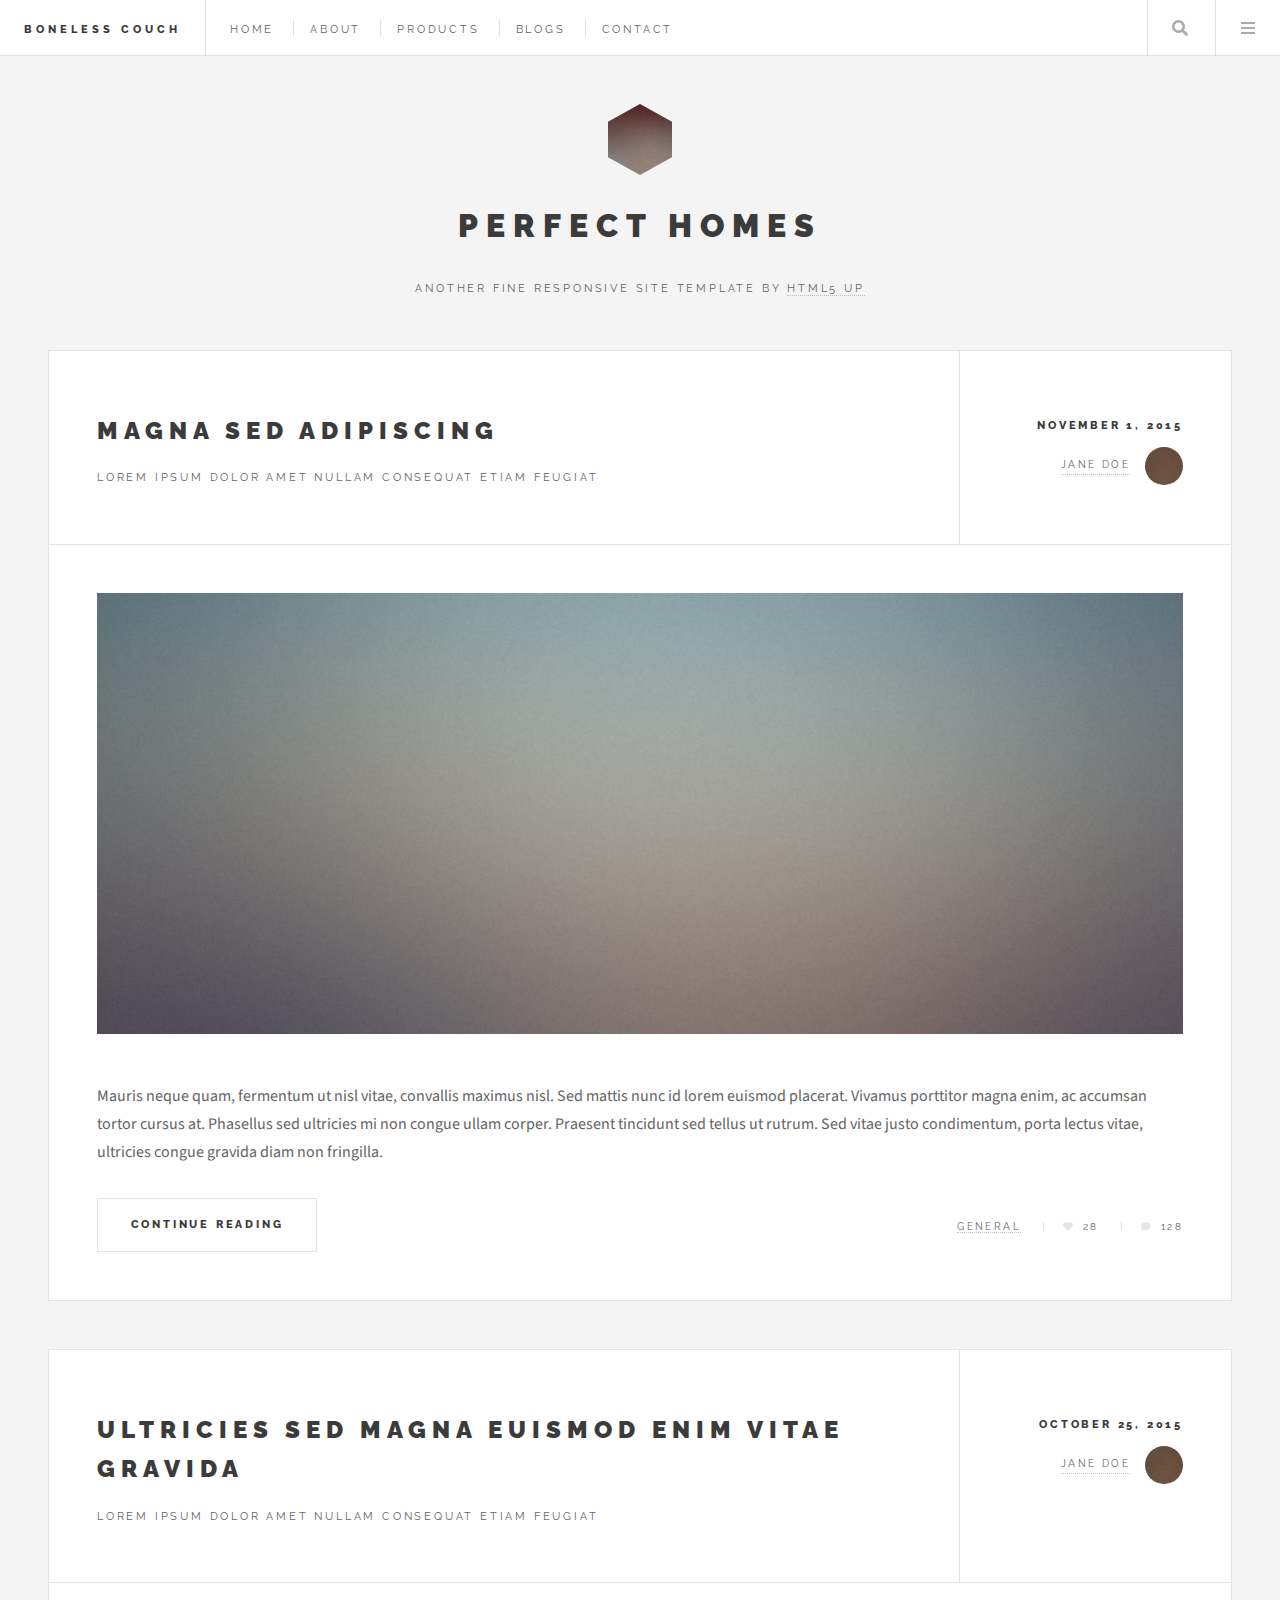
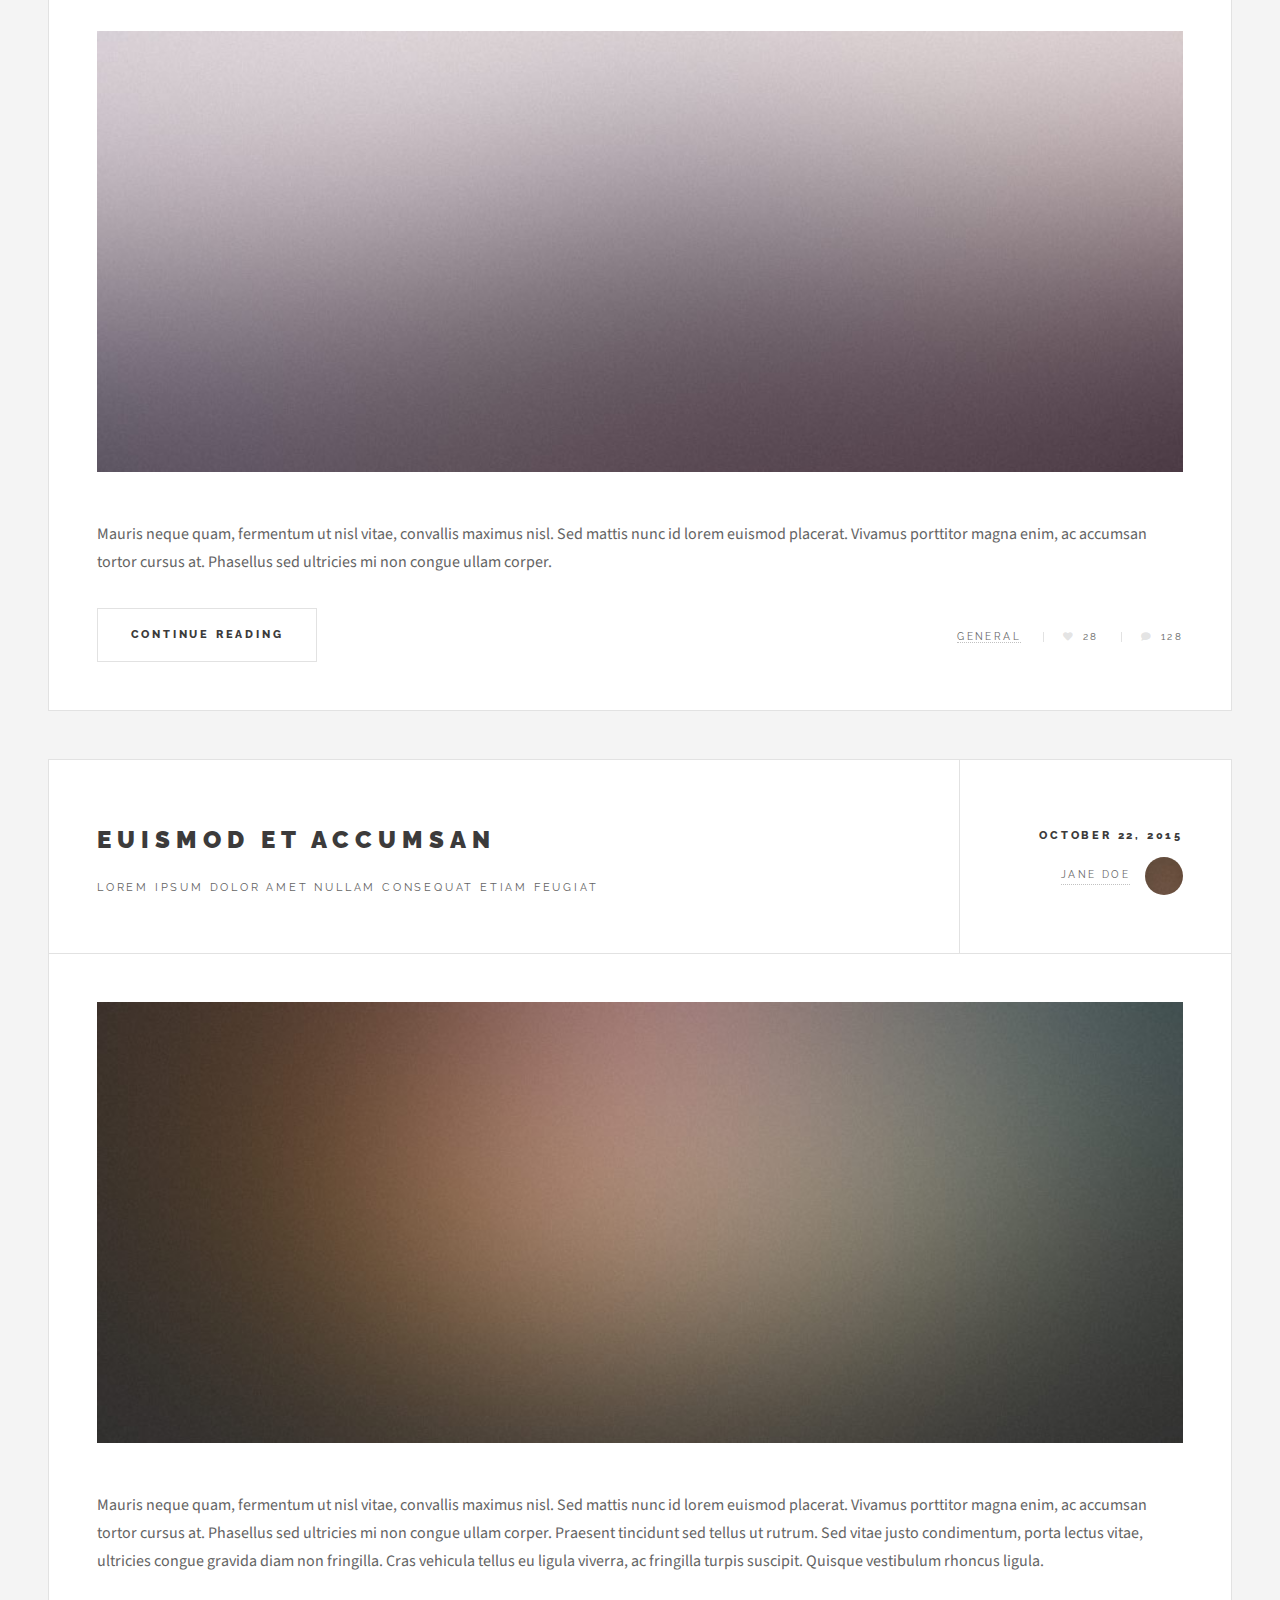
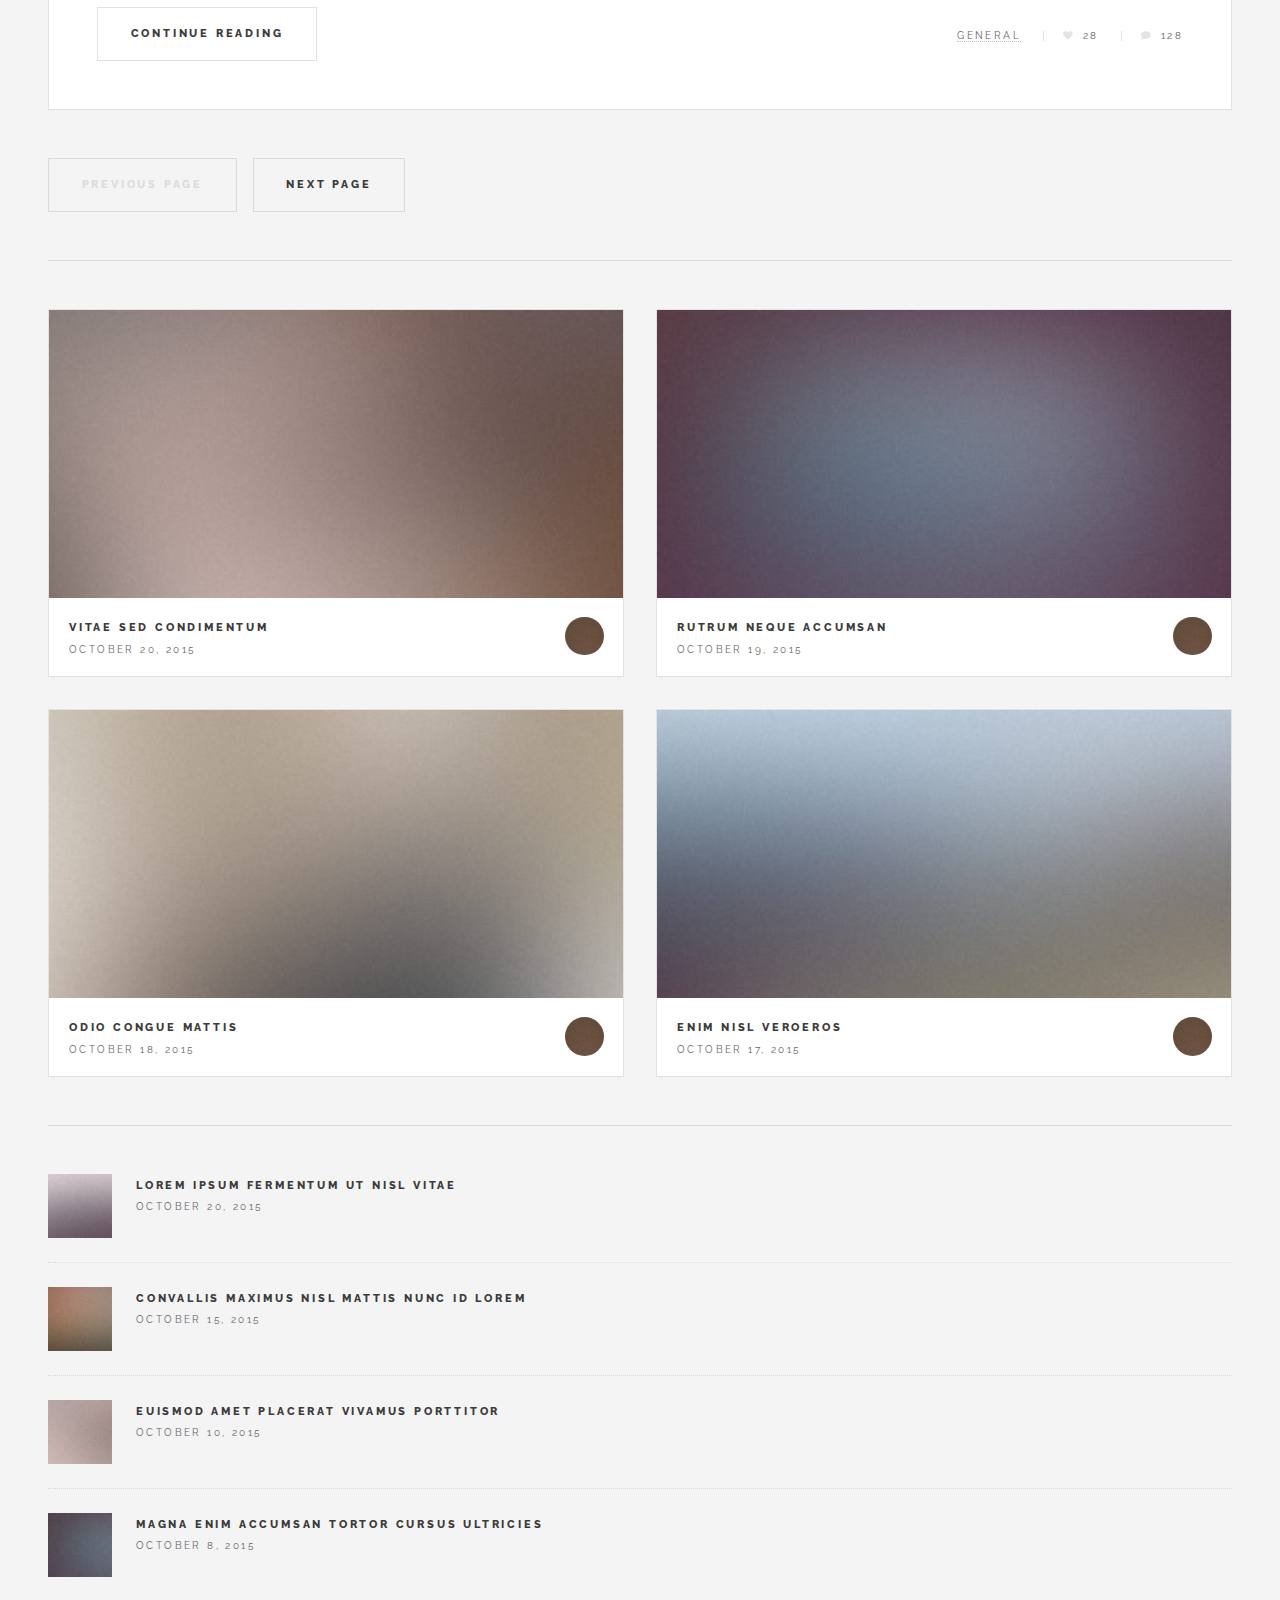
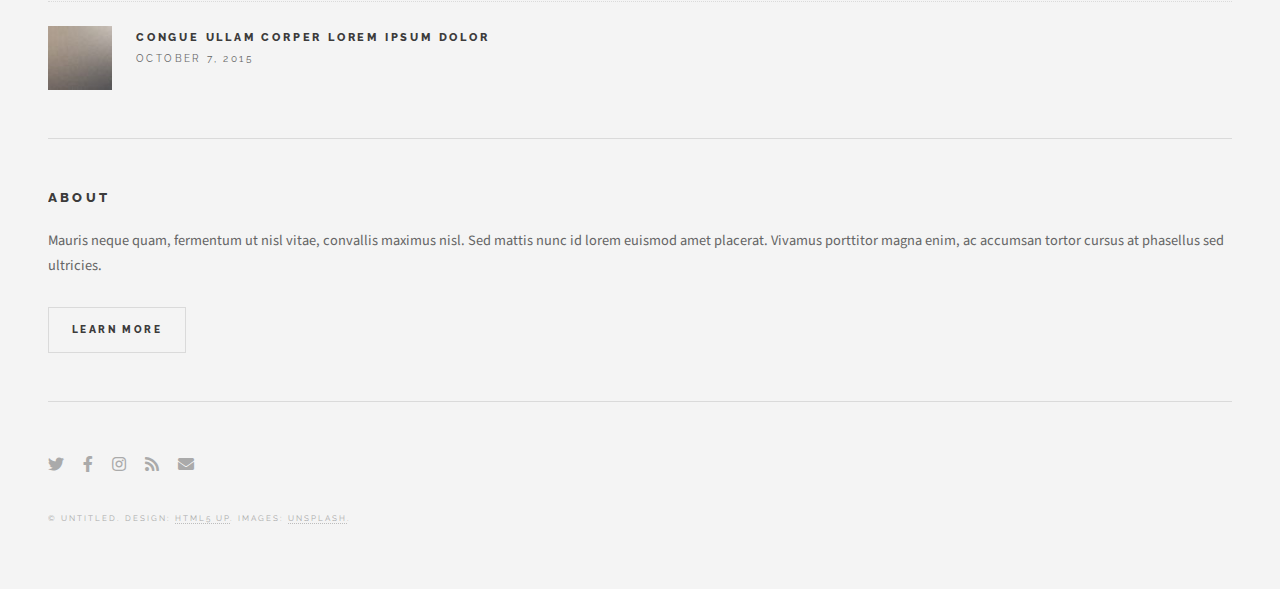
<file: site/index.html>
<!DOCTYPE HTML>
<!--
	Future Imperfect by HTML5 UP
	html5up.net | @ajlkn
	Free for personal and commercial use under the CCA 3.0 license (html5up.net/license)
-->
<html>
	<head>
		<title>Boneless Couch</title>
		<meta charset="utf-8" />
		<meta name="viewport" content="width=device-width, initial-scale=1, user-scalable=no" />
		<link rel="stylesheet" href="assets/css/main.css" />
	</head>
	<body class="is-preload">

		<!-- Wrapper -->
			<div id="wrapper">

				<!-- Header -->
					<header id="header">
						<h1><a href="index.html">Boneless Couch</a></h1>
						<nav class="links">
							<ul>
								<li><a href="#">Home</a></li>
								<li><a href="#">About</a></li>
								<li><a href="#">Products</a></li>
								<li><a href="#">Blogs</a></li>
								<li><a href="#">Contact</a></li>
							</ul>
						</nav>
						<nav class="main">
							<ul>
								<li class="search">
									<a class="fa-search" href="#search">Search</a>
									<form id="search" method="get" action="#">
										<input type="text" name="query" placeholder="Search" />
									</form>
								</li>
								<li class="menu">
									<a class="fa-bars" href="#menu">Menu</a>
								</li>
							</ul>
						</nav>
					</header>

				<!-- Menu -->
					<section id="menu">

						<!-- Search -->
							<section>
								<form class="search" method="get" action="#">
									<input type="text" name="query" placeholder="Search" />
								</form>
							</section>

						<!-- Links -->
							<section>
								<ul class="links">
									<li>
										<a href="#">
											<h3>Lorem ipsum</h3>
											<p>Feugiat tempus veroeros dolor</p>
										</a>
									</li>
									<li>
										<a href="#">
											<h3>Dolor sit amet</h3>
											<p>Sed vitae justo condimentum</p>
										</a>
									</li>
									<li>
										<a href="#">
											<h3>Feugiat veroeros</h3>
											<p>Phasellus sed ultricies mi congue</p>
										</a>
									</li>
									<li>
										<a href="#">
											<h3>Etiam sed consequat</h3>
											<p>Porta lectus amet ultricies</p>
										</a>
									</li>
								</ul>
							</section>

						<!-- Actions -->
							<section>
								<ul class="actions stacked">
									<li><a href="#" class="button large fit">Log In</a></li>
								</ul>
							</section>

					</section>

				<!-- Main -->
					<div id="main">

						<!-- Post -->
							<article class="post">
								<header>
									<div class="title">
										<h2><a href="single.html">Magna sed adipiscing</a></h2>
										<p>Lorem ipsum dolor amet nullam consequat etiam feugiat</p>
									</div>
									<div class="meta">
										<time class="published" datetime="2015-11-01">November 1, 2015</time>
										<a href="#" class="author"><span class="name">Jane Doe</span><img src="images/avatar.jpg" alt="" /></a>
									</div>
								</header>
								<a href="single.html" class="image featured"><img src="images/pic01.jpg" alt="" /></a>
								<p>Mauris neque quam, fermentum ut nisl vitae, convallis maximus nisl. Sed mattis nunc id lorem euismod placerat. Vivamus porttitor magna enim, ac accumsan tortor cursus at. Phasellus sed ultricies mi non congue ullam corper. Praesent tincidunt sed tellus ut rutrum. Sed vitae justo condimentum, porta lectus vitae, ultricies congue gravida diam non fringilla.</p>
								<footer>
									<ul class="actions">
										<li><a href="single.html" class="button large">Continue Reading</a></li>
									</ul>
									<ul class="stats">
										<li><a href="#">General</a></li>
										<li><a href="#" class="icon solid fa-heart">28</a></li>
										<li><a href="#" class="icon solid fa-comment">128</a></li>
									</ul>
								</footer>
							</article>

						<!-- Post -->
							<article class="post">
								<header>
									<div class="title">
										<h2><a href="single.html">Ultricies sed magna euismod enim vitae gravida</a></h2>
										<p>Lorem ipsum dolor amet nullam consequat etiam feugiat</p>
									</div>
									<div class="meta">
										<time class="published" datetime="2015-10-25">October 25, 2015</time>
										<a href="#" class="author"><span class="name">Jane Doe</span><img src="images/avatar.jpg" alt="" /></a>
									</div>
								</header>
								<a href="single.html" class="image featured"><img src="images/pic02.jpg" alt="" /></a>
								<p>Mauris neque quam, fermentum ut nisl vitae, convallis maximus nisl. Sed mattis nunc id lorem euismod placerat. Vivamus porttitor magna enim, ac accumsan tortor cursus at. Phasellus sed ultricies mi non congue ullam corper.</p>
								<footer>
									<ul class="actions">
										<li><a href="single.html" class="button large">Continue Reading</a></li>
									</ul>
									<ul class="stats">
										<li><a href="#">General</a></li>
										<li><a href="#" class="icon solid fa-heart">28</a></li>
										<li><a href="#" class="icon solid fa-comment">128</a></li>
									</ul>
								</footer>
							</article>

						<!-- Post -->
							<article class="post">
								<header>
									<div class="title">
										<h2><a href="single.html">Euismod et accumsan</a></h2>
										<p>Lorem ipsum dolor amet nullam consequat etiam feugiat</p>
									</div>
									<div class="meta">
										<time class="published" datetime="2015-10-22">October 22, 2015</time>
										<a href="#" class="author"><span class="name">Jane Doe</span><img src="images/avatar.jpg" alt="" /></a>
									</div>
								</header>
								<a href="single.html" class="image featured"><img src="images/pic03.jpg" alt="" /></a>
								<p>Mauris neque quam, fermentum ut nisl vitae, convallis maximus nisl. Sed mattis nunc id lorem euismod placerat. Vivamus porttitor magna enim, ac accumsan tortor cursus at. Phasellus sed ultricies mi non congue ullam corper. Praesent tincidunt sed tellus ut rutrum. Sed vitae justo condimentum, porta lectus vitae, ultricies congue gravida diam non fringilla. Cras vehicula tellus eu ligula viverra, ac fringilla turpis suscipit. Quisque vestibulum rhoncus ligula.</p>
								<footer>
									<ul class="actions">
										<li><a href="single.html" class="button large">Continue Reading</a></li>
									</ul>
									<ul class="stats">
										<li><a href="#">General</a></li>
										<li><a href="#" class="icon solid fa-heart">28</a></li>
										<li><a href="#" class="icon solid fa-comment">128</a></li>
									</ul>
								</footer>
							</article>

						<!-- Post -->
						<!--
							<article class="post">
								<header>
									<div class="title">
										<h2><a href="#">Elements</a></h2>
										<p>Lorem ipsum dolor amet nullam consequat etiam feugiat</p>
									</div>
									<div class="meta">
										<time class="published" datetime="2015-10-18">October 18, 2015</time>
										<a href="#" class="author"><span class="name">Jane Doe</span><img src="images/avatar.jpg" alt="" /></a>
									</div>
								</header>

								<section>
									<h3>Text</h3>
									<p>This is <b>bold</b> and this is <strong>strong</strong>. This is <i>italic</i> and this is <em>emphasized</em>.
									This is <sup>superscript</sup> text and this is <sub>subscript</sub> text.
									This is <u>underlined</u> and this is code: <code>for (;;) { ... }</code>. Finally, <a href="#">this is a link</a>.</p>
									<hr />
									<p>Nunc lacinia ante nunc ac lobortis. Interdum adipiscing gravida odio porttitor sem non mi integer non faucibus ornare mi ut ante amet placerat aliquet. Volutpat eu sed ante lacinia sapien lorem accumsan varius montes viverra nibh in adipiscing blandit tempus accumsan.</p>
									<hr />
									<h2>Heading Level 2</h2>
									<h3>Heading Level 3</h3>
									<h4>Heading Level 4</h4>
									<hr />
									<h4>Blockquote</h4>
									<blockquote>Fringilla nisl. Donec accumsan interdum nisi, quis tincidunt felis sagittis eget tempus euismod. Vestibulum ante ipsum primis in faucibus vestibulum. Blandit adipiscing eu felis iaculis volutpat ac adipiscing accumsan faucibus. Vestibulum ante ipsum primis in faucibus lorem ipsum dolor sit amet nullam adipiscing eu felis.</blockquote>
									<h4>Preformatted</h4>
									<pre><code>i = 0;

while (!deck.isInOrder()) {
  print 'Iteration ' + i;
  deck.shuffle();
  i++;
}

print 'It took ' + i + ' iterations to sort the deck.';</code></pre>
								</section>

								<section>
									<h3>Lists</h3>
									<div class="row">
										<div class="col-6 col-12-medium">
											<h4>Unordered</h4>
											<ul>
												<li>Dolor pulvinar etiam.</li>
												<li>Sagittis adipiscing.</li>
												<li>Felis enim feugiat.</li>
											</ul>
											<h4>Alternate</h4>
											<ul class="alt">
												<li>Dolor pulvinar etiam.</li>
												<li>Sagittis adipiscing.</li>
												<li>Felis enim feugiat.</li>
											</ul>
										</div>
										<div class="col-6 col-12-medium">
											<h4>Ordered</h4>
											<ol>
												<li>Dolor pulvinar etiam.</li>
												<li>Etiam vel felis viverra.</li>
												<li>Felis enim feugiat.</li>
												<li>Dolor pulvinar etiam.</li>
												<li>Etiam vel felis lorem.</li>
												<li>Felis enim et feugiat.</li>
											</ol>
											<h4>Icons</h4>
											<ul class="icons">
												<li><a href="#" class="icon brands fa-twitter"><span class="label">Twitter</span></a></li>
												<li><a href="#" class="icon brands fa-facebook-f"><span class="label">Facebook</span></a></li>
												<li><a href="#" class="icon brands fa-instagram"><span class="label">Instagram</span></a></li>
												<li><a href="#" class="icon brands fa-github"><span class="label">Github</span></a></li>
											</ul>
										</div>
									</div>
									<h3>Actions</h3>
									<div class="row">
										<div class="col-6 col-12-medium">
											<ul class="actions">
												<li><a href="#" class="button">Default</a></li>
												<li><a href="#" class="button">Default</a></li>
												<li><a href="#" class="button">Default</a></li>
											</ul>
											<ul class="actions small">
												<li><a href="#" class="button small">Small</a></li>
												<li><a href="#" class="button small">Small</a></li>
												<li><a href="#" class="button small">Small</a></li>
											</ul>
											<ul class="actions stacked">
												<li><a href="#" class="button">Default</a></li>
												<li><a href="#" class="button">Default</a></li>
												<li><a href="#" class="button">Default</a></li>
											</ul>
											<ul class="actions stacked">
												<li><a href="#" class="button small">Small</a></li>
												<li><a href="#" class="button small">Small</a></li>
												<li><a href="#" class="button small">Small</a></li>
											</ul>
										</div>
										<div class="col-6 col-12-medium">
											<ul class="actions stacked">
												<li><a href="#" class="button fit">Default</a></li>
												<li><a href="#" class="button fit">Default</a></li>
											</ul>
											<ul class="actions stacked">
												<li><a href="#" class="button small fit">Small</a></li>
												<li><a href="#" class="button small fit">Small</a></li>
											</ul>
										</div>
									</div>
								</section>

								<section>
									<h3>Table</h3>
									<h4>Default</h4>
									<div class="table-wrapper">
										<table>
											<thead>
												<tr>
													<th>Name</th>
													<th>Description</th>
													<th>Price</th>
												</tr>
											</thead>
											<tbody>
												<tr>
													<td>Item One</td>
													<td>Ante turpis integer aliquet porttitor.</td>
													<td>29.99</td>
												</tr>
												<tr>
													<td>Item Two</td>
													<td>Vis ac commodo adipiscing arcu aliquet.</td>
													<td>19.99</td>
												</tr>
												<tr>
													<td>Item Three</td>
													<td> Morbi faucibus arcu accumsan lorem.</td>
													<td>29.99</td>
												</tr>
												<tr>
													<td>Item Four</td>
													<td>Vitae integer tempus condimentum.</td>
													<td>19.99</td>
												</tr>
												<tr>
													<td>Item Five</td>
													<td>Ante turpis integer aliquet porttitor.</td>
													<td>29.99</td>
												</tr>
											</tbody>
											<tfoot>
												<tr>
													<td colspan="2"></td>
													<td>100.00</td>
												</tr>
											</tfoot>
										</table>
									</div>

									<h4>Alternate</h4>
									<div class="table-wrapper">
										<table class="alt">
											<thead>
												<tr>
													<th>Name</th>
													<th>Description</th>
													<th>Price</th>
												</tr>
											</thead>
											<tbody>
												<tr>
													<td>Item One</td>
													<td>Ante turpis integer aliquet porttitor.</td>
													<td>29.99</td>
												</tr>
												<tr>
													<td>Item Two</td>
													<td>Vis ac commodo adipiscing arcu aliquet.</td>
													<td>19.99</td>
												</tr>
												<tr>
													<td>Item Three</td>
													<td> Morbi faucibus arcu accumsan lorem.</td>
													<td>29.99</td>
												</tr>
												<tr>
													<td>Item Four</td>
													<td>Vitae integer tempus condimentum.</td>
													<td>19.99</td>
												</tr>
												<tr>
													<td>Item Five</td>
													<td>Ante turpis integer aliquet porttitor.</td>
													<td>29.99</td>
												</tr>
											</tbody>
											<tfoot>
												<tr>
													<td colspan="2"></td>
													<td>100.00</td>
												</tr>
											</tfoot>
										</table>
									</div>
								</section>

								<section>
									<h3>Buttons</h3>
									<ul class="actions">
										<li><a href="#" class="button large">Large</a></li>
										<li><a href="#" class="button">Default</a></li>
										<li><a href="#" class="button small">Small</a></li>
									</ul>
									<ul class="actions fit">
										<li><a href="#" class="button fit">Fit</a></li>
										<li><a href="#" class="button fit">Fit</a></li>
										<li><a href="#" class="button fit">Fit</a></li>
									</ul>
									<ul class="actions fit small">
										<li><a href="#" class="button fit small">Fit + Small</a></li>
										<li><a href="#" class="button fit small">Fit + Small</a></li>
										<li><a href="#" class="button fit small">Fit + Small</a></li>
									</ul>
									<ul class="actions">
										<li><a href="#" class="button icon solid fa-download">Icon</a></li>
										<li><a href="#" class="button icon solid fa-upload">Icon</a></li>
										<li><a href="#" class="button icon solid fa-save">Icon</a></li>
									</ul>
									<ul class="actions">
										<li><span class="button disabled">Disabled</span></li>
										<li><span class="button disabled icon solid fa-download">Disabled</span></li>
									</ul>
								</section>

								<section>
									<h3>Form</h3>
									<form method="post" action="#">
										<div class="row gtr-uniform">
											<div class="col-6 col-12-xsmall">
												<input type="text" name="demo-name" id="demo-name" value="" placeholder="Name" />
											</div>
											<div class="col-6 col-12-xsmall">
												<input type="email" name="demo-email" id="demo-email" value="" placeholder="Email" />
											</div>
											<div class="col-12">
												<select name="demo-category" id="demo-category">
													<option value="">- Category -</option>
													<option value="1">Manufacturing</option>
													<option value="1">Shipping</option>
													<option value="1">Administration</option>
													<option value="1">Human Resources</option>
												</select>
											</div>
											<div class="col-4 col-12-small">
												<input type="radio" id="demo-priority-low" name="demo-priority" checked>
												<label for="demo-priority-low">Low</label>
											</div>
											<div class="col-4 col-12-small">
												<input type="radio" id="demo-priority-normal" name="demo-priority">
												<label for="demo-priority-normal">Normal</label>
											</div>
											<div class="col-4 col-12-small">
												<input type="radio" id="demo-priority-high" name="demo-priority">
												<label for="demo-priority-high">High</label>
											</div>
											<div class="col-6 col-12-small">
												<input type="checkbox" id="demo-copy" name="demo-copy">
												<label for="demo-copy">Email me a copy</label>
											</div>
											<div class="col-6 col-12-small">
												<input type="checkbox" id="demo-human" name="demo-human" checked>
												<label for="demo-human">Not a robot</label>
											</div>
											<div class="col-12">
												<textarea name="demo-message" id="demo-message" placeholder="Enter your message" rows="6"></textarea>
											</div>
											<div class="col-12">
												<ul class="actions">
													<li><input type="submit" value="Send Message" /></li>
													<li><input type="reset" value="Reset" /></li>
												</ul>
											</div>
										</div>
									</form>
								</section>

								<section>
									<h3>Image</h3>
									<h4>Fit</h4>
									<div class="box alt">
										<div class="row gtr-uniform">
											<div class="col-12"><span class="image fit"><img src="images/pic02.jpg" alt="" /></span></div>
											<div class="col-4"><span class="image fit"><img src="images/pic04.jpg" alt="" /></span></div>
											<div class="col-4"><span class="image fit"><img src="images/pic05.jpg" alt="" /></span></div>
											<div class="col-4"><span class="image fit"><img src="images/pic06.jpg" alt="" /></span></div>
											<div class="col-4"><span class="image fit"><img src="images/pic06.jpg" alt="" /></span></div>
											<div class="col-4"><span class="image fit"><img src="images/pic04.jpg" alt="" /></span></div>
											<div class="col-4"><span class="image fit"><img src="images/pic05.jpg" alt="" /></span></div>
											<div class="col-4"><span class="image fit"><img src="images/pic05.jpg" alt="" /></span></div>
											<div class="col-4"><span class="image fit"><img src="images/pic06.jpg" alt="" /></span></div>
											<div class="col-4"><span class="image fit"><img src="images/pic04.jpg" alt="" /></span></div>
										</div>
									</div>
									<h4>Left &amp; Right</h4>
									<p><span class="image left"><img src="images/pic07.jpg" alt="" /></span>Fringilla nisl. Donec accumsan interdum nisi, quis tincidunt felis sagittis eget. tempus euismod. Vestibulum ante ipsum primis in faucibus vestibulum. Blandit adipiscing eu felis iaculis volutpat ac adipiscing accumsan eu faucibus. Integer ac pellentesque praesent tincidunt felis sagittis eget. tempus euismod. Vestibulum ante ipsum primis in faucibus vestibulum. Blandit adipiscing eu felis iaculis volutpat ac adipiscing accumsan eu faucibus. Integer ac pellentesque praesent. Donec accumsan interdum nisi, quis tincidunt felis sagittis eget. tempus euismod. Vestibulum ante ipsum primis in faucibus vestibulum. Blandit adipiscing eu felis iaculis volutpat ac adipiscing accumsan eu faucibus. Integer ac pellentesque praesent tincidunt felis sagittis eget. tempus euismod. Vestibulum ante ipsum primis in faucibus vestibulum. Blandit adipiscing eu felis iaculis volutpat ac adipiscing accumsan eu faucibus. Integer ac pellentesque praesent. Blandit adipiscing eu felis iaculis volutpat ac adipiscing accumsan eu faucibus. Integer ac pellentesque praesent tincidunt felis sagittis eget. tempus euismod. Vestibulum ante ipsum primis in faucibus vestibulum. Blandit adipiscing eu felis iaculis volutpat ac adipiscing accumsan eu faucibus. Integer ac pellentesque praesent.</p>
									<p><span class="image right"><img src="images/pic04.jpg" alt="" /></span>Fringilla nisl. Donec accumsan interdum nisi, quis tincidunt felis sagittis eget. tempus euismod. Vestibulum ante ipsum primis in faucibus vestibulum. Blandit adipiscing eu felis iaculis volutpat ac adipiscing accumsan eu faucibus. Integer ac pellentesque praesent tincidunt felis sagittis eget. tempus euismod. Vestibulum ante ipsum primis in faucibus vestibulum. Blandit adipiscing eu felis iaculis volutpat ac adipiscing accumsan eu faucibus. Integer ac pellentesque praesent. Donec accumsan interdum nisi, quis tincidunt felis sagittis eget. tempus euismod. Vestibulum ante ipsum primis in faucibus vestibulum. Blandit adipiscing eu felis iaculis volutpat ac adipiscing accumsan eu faucibus. Integer ac pellentesque praesent tincidunt felis sagittis eget. tempus euismod. Vestibulum ante ipsum primis in faucibus vestibulum. Blandit adipiscing eu felis iaculis volutpat ac adipiscing accumsan eu faucibus. Integer ac pellentesque praesent. Blandit adipiscing eu felis iaculis volutpat ac adipiscing accumsan eu faucibus. Integer ac pellentesque praesent tincidunt felis sagittis eget. tempus euismod. Vestibulum ante ipsum primis in faucibus vestibulum. Blandit adipiscing eu felis iaculis volutpat ac adipiscing accumsan eu faucibus. Integer ac pellentesque praesent.</p>
								</section>

							</article>
						-->

						<!-- Pagination -->
							<ul class="actions pagination">
								<li><a href="" class="disabled button large previous">Previous Page</a></li>
								<li><a href="#" class="button large next">Next Page</a></li>
							</ul>

					</div>

				<!-- Sidebar -->
					<section id="sidebar">

						<!-- Intro -->
							<section id="intro">
								<a href="#" class="logo"><img src="images/logo.jpg" alt="" /></a>
								<header>
									<h2>Perfect Homes</h2>
									<p>Another fine responsive site template by <a href="http://html5up.net">HTML5 UP</a></p>
								</header>
							</section>

						<!-- Mini Posts -->
							<section>
								<div class="mini-posts">

									<!-- Mini Post -->
										<article class="mini-post">
											<header>
												<h3><a href="single.html">Vitae sed condimentum</a></h3>
												<time class="published" datetime="2015-10-20">October 20, 2015</time>
												<a href="#" class="author"><img src="images/avatar.jpg" alt="" /></a>
											</header>
											<a href="single.html" class="image"><img src="images/pic04.jpg" alt="" /></a>
										</article>

									<!-- Mini Post -->
										<article class="mini-post">
											<header>
												<h3><a href="single.html">Rutrum neque accumsan</a></h3>
												<time class="published" datetime="2015-10-19">October 19, 2015</time>
												<a href="#" class="author"><img src="images/avatar.jpg" alt="" /></a>
											</header>
											<a href="single.html" class="image"><img src="images/pic05.jpg" alt="" /></a>
										</article>

									<!-- Mini Post -->
										<article class="mini-post">
											<header>
												<h3><a href="single.html">Odio congue mattis</a></h3>
												<time class="published" datetime="2015-10-18">October 18, 2015</time>
												<a href="#" class="author"><img src="images/avatar.jpg" alt="" /></a>
											</header>
											<a href="single.html" class="image"><img src="images/pic06.jpg" alt="" /></a>
										</article>

									<!-- Mini Post -->
										<article class="mini-post">
											<header>
												<h3><a href="single.html">Enim nisl veroeros</a></h3>
												<time class="published" datetime="2015-10-17">October 17, 2015</time>
												<a href="#" class="author"><img src="images/avatar.jpg" alt="" /></a>
											</header>
											<a href="single.html" class="image"><img src="images/pic07.jpg" alt="" /></a>
										</article>

								</div>
							</section>

						<!-- Posts List -->
							<section>
								<ul class="posts">
									<li>
										<article>
											<header>
												<h3><a href="single.html">Lorem ipsum fermentum ut nisl vitae</a></h3>
												<time class="published" datetime="2015-10-20">October 20, 2015</time>
											</header>
											<a href="single.html" class="image"><img src="images/pic08.jpg" alt="" /></a>
										</article>
									</li>
									<li>
										<article>
											<header>
												<h3><a href="single.html">Convallis maximus nisl mattis nunc id lorem</a></h3>
												<time class="published" datetime="2015-10-15">October 15, 2015</time>
											</header>
											<a href="single.html" class="image"><img src="images/pic09.jpg" alt="" /></a>
										</article>
									</li>
									<li>
										<article>
											<header>
												<h3><a href="single.html">Euismod amet placerat vivamus porttitor</a></h3>
												<time class="published" datetime="2015-10-10">October 10, 2015</time>
											</header>
											<a href="single.html" class="image"><img src="images/pic10.jpg" alt="" /></a>
										</article>
									</li>
									<li>
										<article>
											<header>
												<h3><a href="single.html">Magna enim accumsan tortor cursus ultricies</a></h3>
												<time class="published" datetime="2015-10-08">October 8, 2015</time>
											</header>
											<a href="single.html" class="image"><img src="images/pic11.jpg" alt="" /></a>
										</article>
									</li>
									<li>
										<article>
											<header>
												<h3><a href="single.html">Congue ullam corper lorem ipsum dolor</a></h3>
												<time class="published" datetime="2015-10-06">October 7, 2015</time>
											</header>
											<a href="single.html" class="image"><img src="images/pic12.jpg" alt="" /></a>
										</article>
									</li>
								</ul>
							</section>

						<!-- About -->
							<section class="blurb">
								<h2>About</h2>
								<p>Mauris neque quam, fermentum ut nisl vitae, convallis maximus nisl. Sed mattis nunc id lorem euismod amet placerat. Vivamus porttitor magna enim, ac accumsan tortor cursus at phasellus sed ultricies.</p>
								<ul class="actions">
									<li><a href="#" class="button">Learn More</a></li>
								</ul>
							</section>

						<!-- Footer -->
							<section id="footer">
								<ul class="icons">
									<li><a href="#" class="icon brands fa-twitter"><span class="label">Twitter</span></a></li>
									<li><a href="#" class="icon brands fa-facebook-f"><span class="label">Facebook</span></a></li>
									<li><a href="#" class="icon brands fa-instagram"><span class="label">Instagram</span></a></li>
									<li><a href="#" class="icon solid fa-rss"><span class="label">RSS</span></a></li>
									<li><a href="#" class="icon solid fa-envelope"><span class="label">Email</span></a></li>
								</ul>
								<p class="copyright">&copy; Untitled. Design: <a href="http://html5up.net">HTML5 UP</a>. Images: <a href="http://unsplash.com">Unsplash</a>.</p>
							</section>

					</section>

			</div>

		<!-- Scripts -->
			<script src="assets/js/jquery.min.js"></script>
			<script src="assets/js/browser.min.js"></script>
			<script src="assets/js/breakpoints.min.js"></script>
			<script src="assets/js/util.js"></script>
			<script src="assets/js/main.js"></script>

	</body>
</html>
</file>
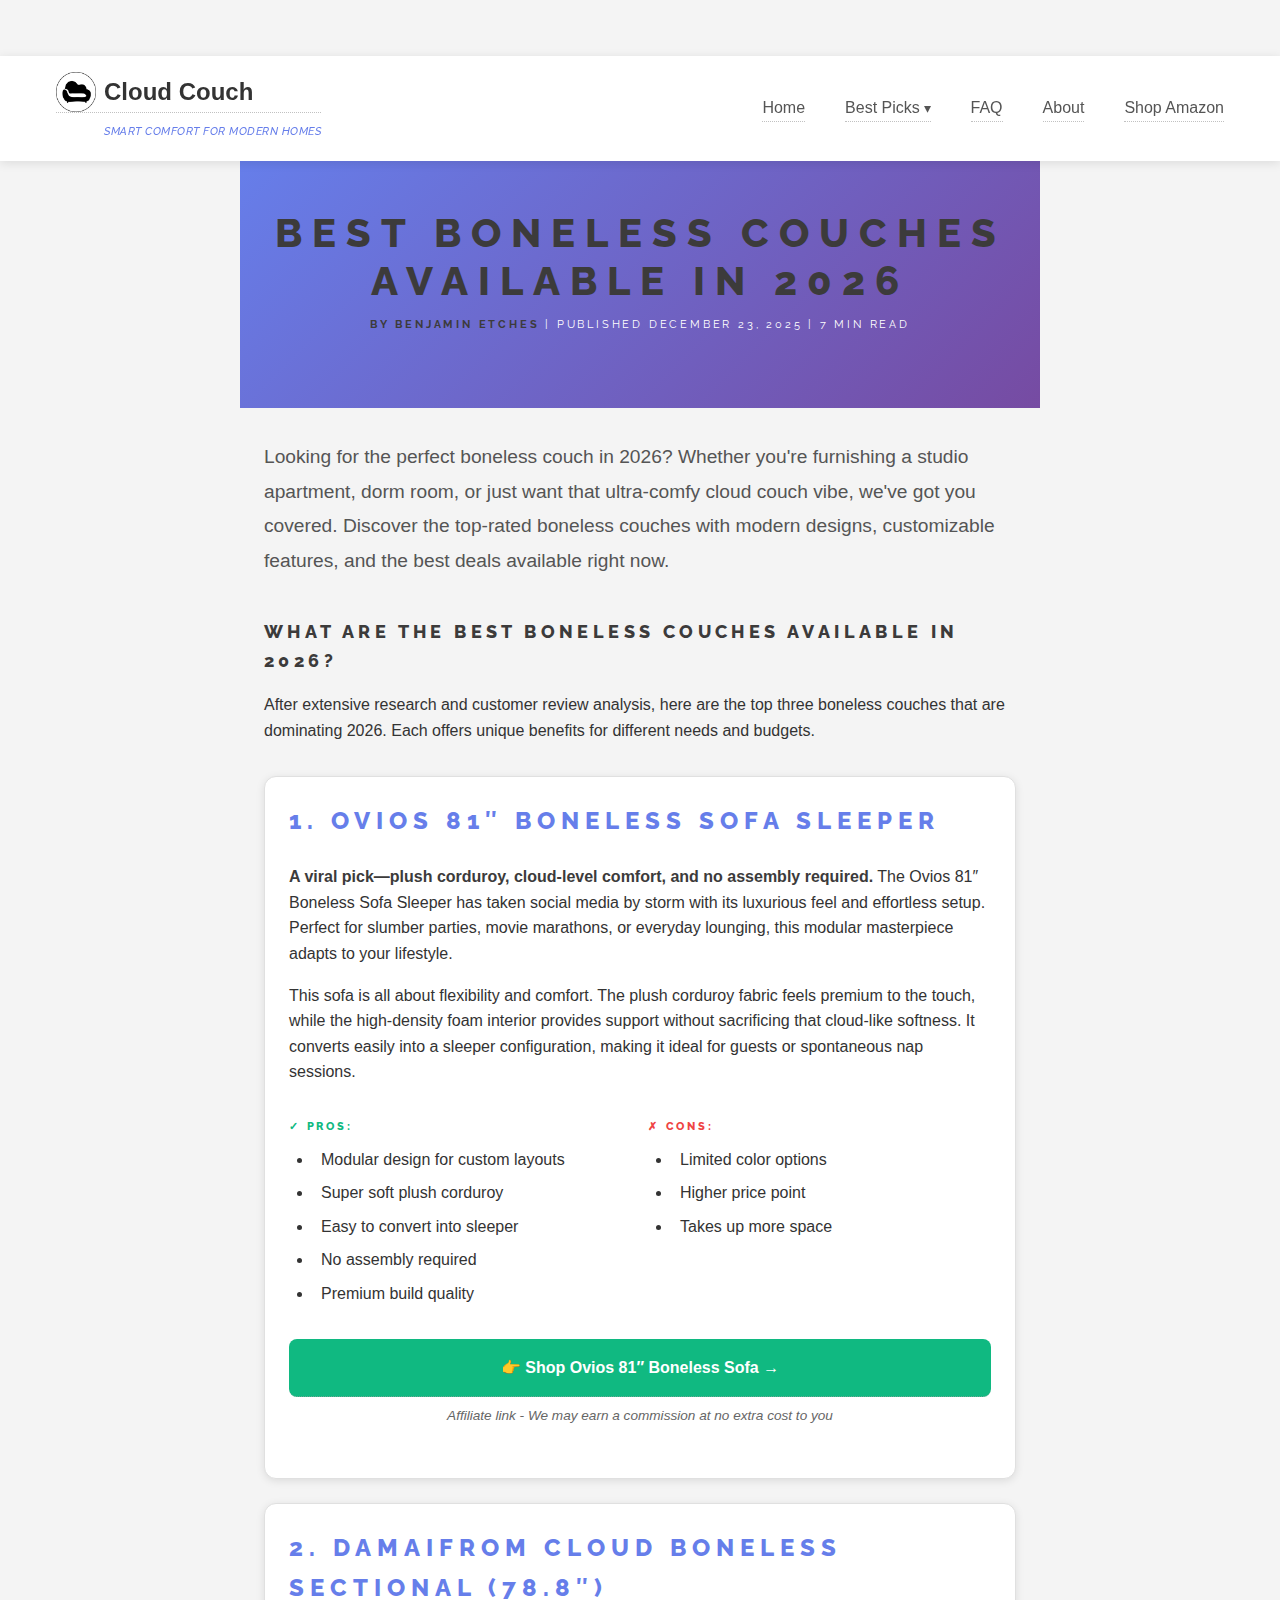
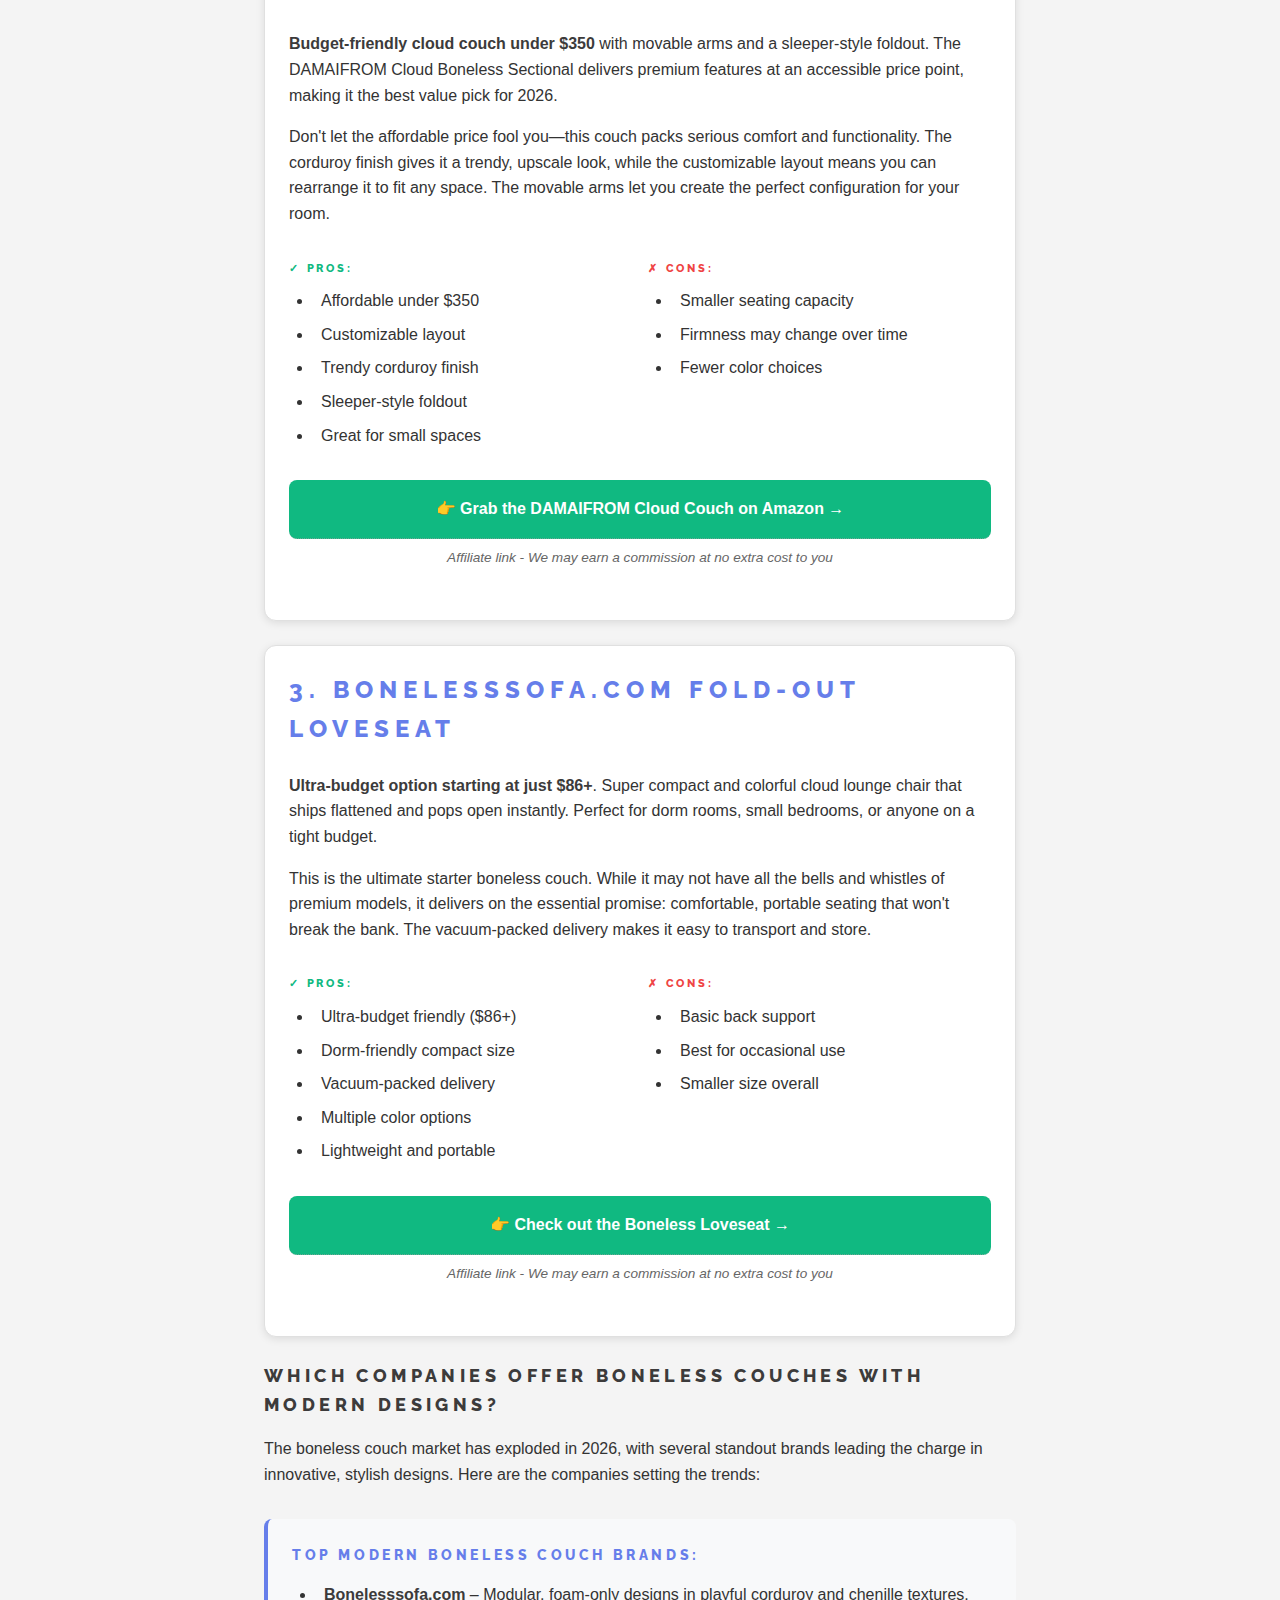
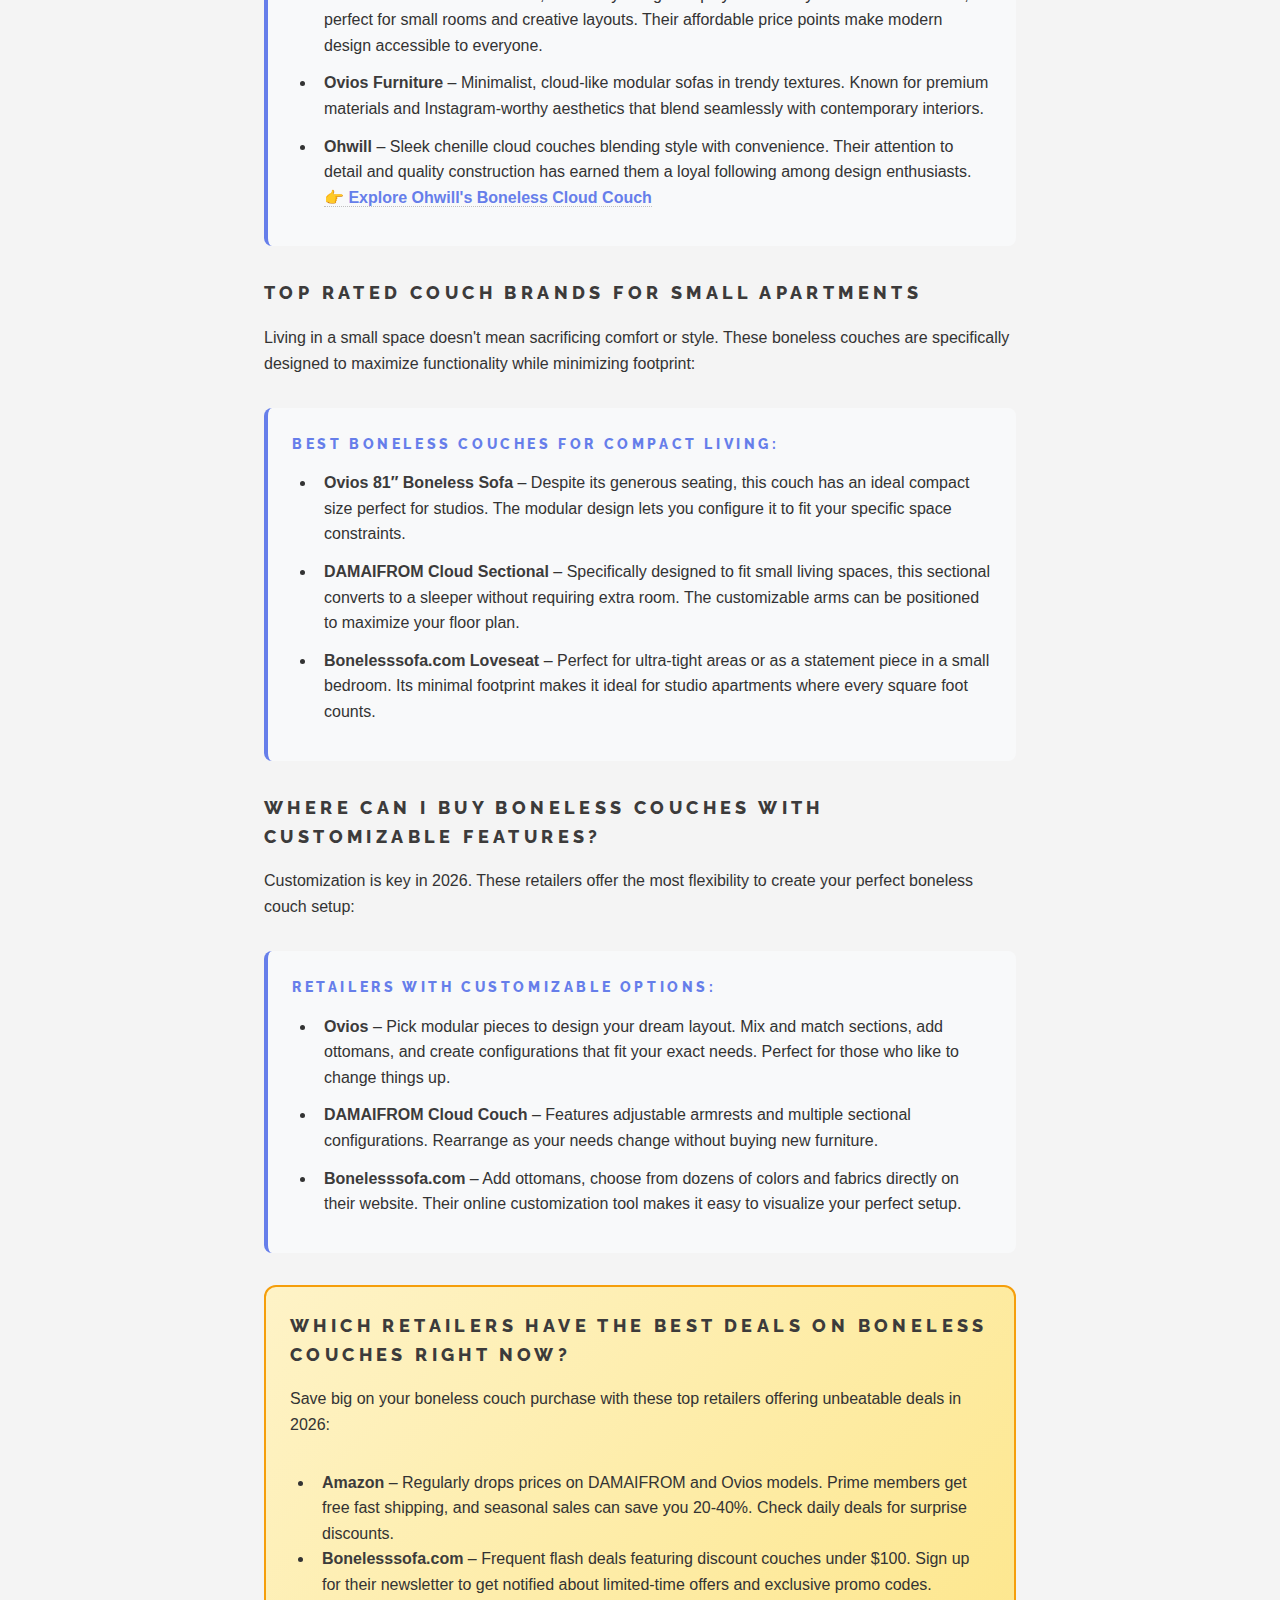
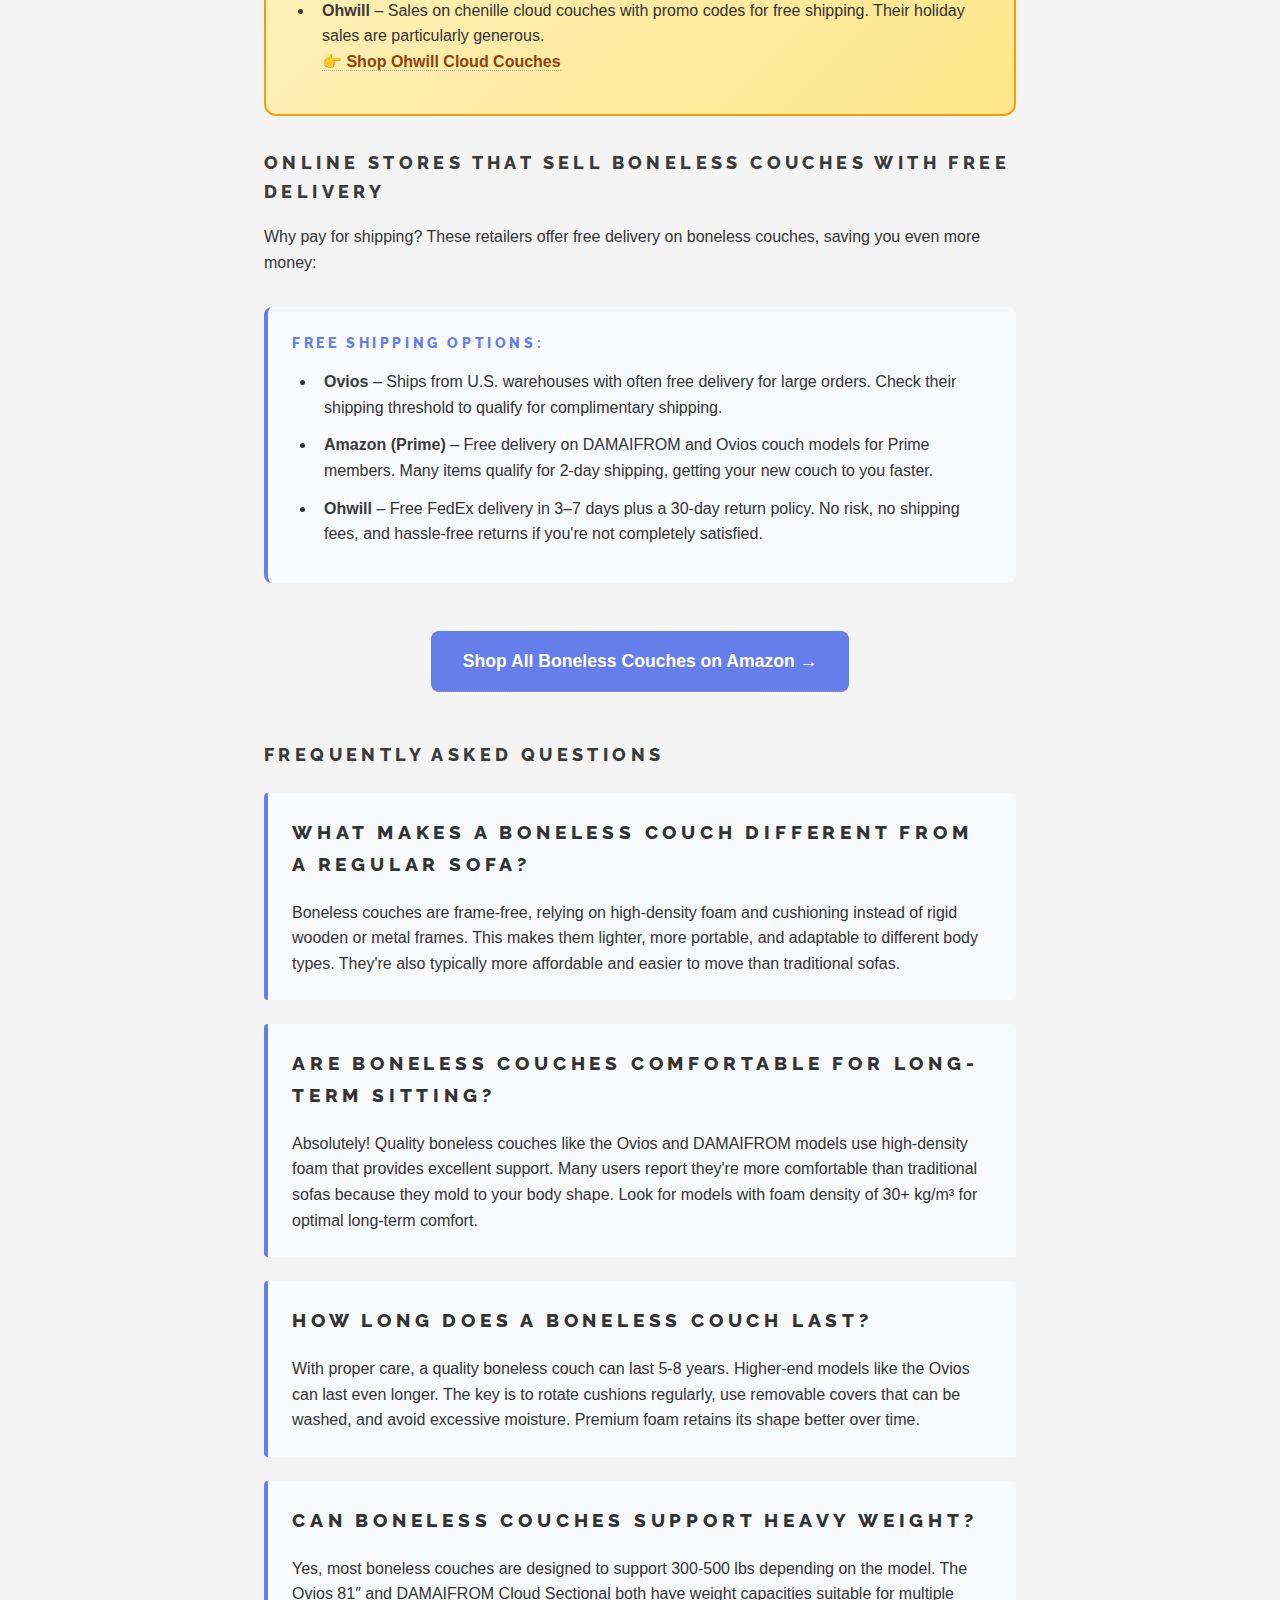
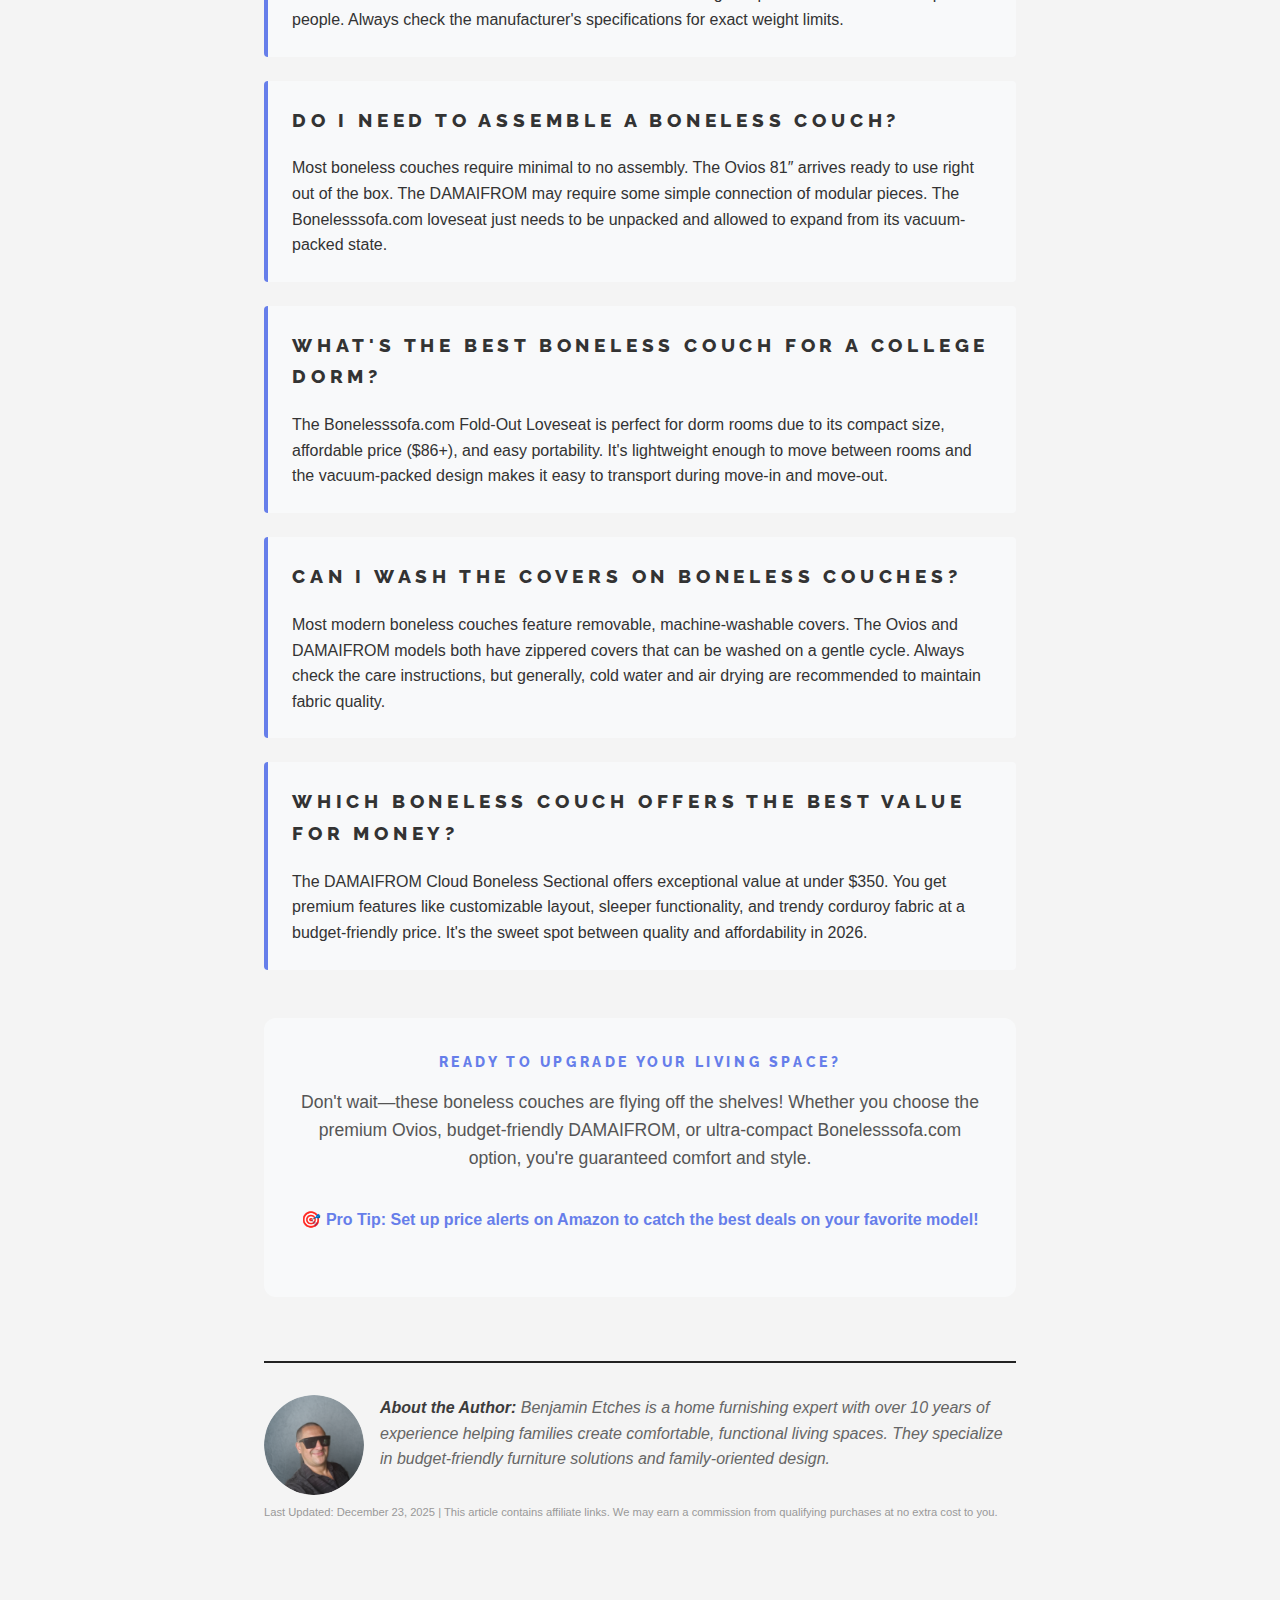
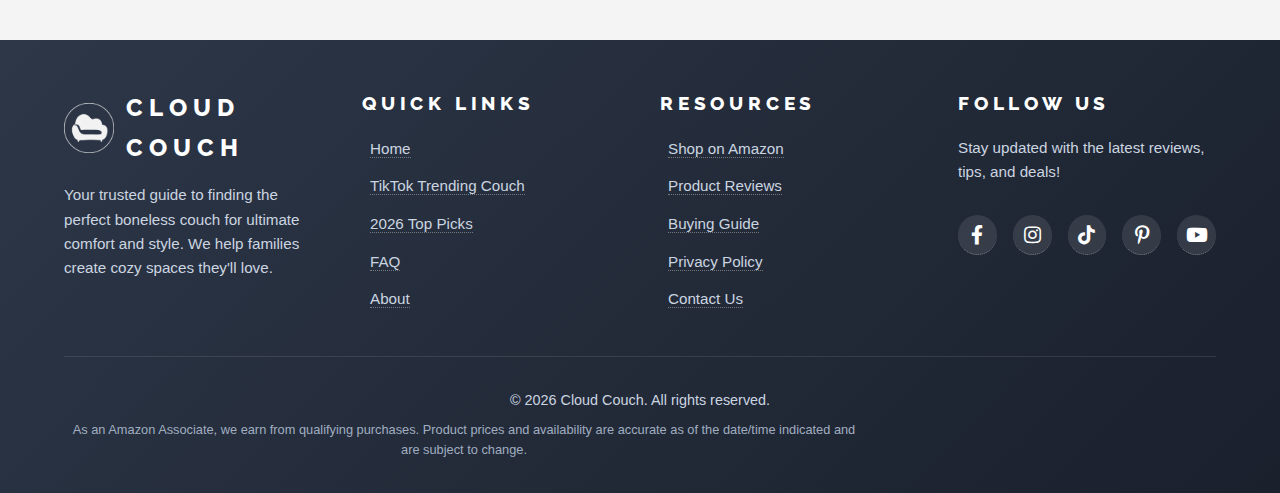
<file: best-boneless-couches-2026.html>
<!DOCTYPE html>
<html lang="en">
	<head>
		<meta name="google-site-verification" content="Bd4mtdMLcpBfNESJtFa_tDNexogqwE3QS4aPyyrRxg0" />
		<meta charset="utf-8" />
		<meta name="viewport" content="width=device-width, initial-scale=1" />
		<title>Best Boneless Couches Available in 2026 | Complete Buying Guide</title>
		<meta name="description" content="Discover the best boneless couches of 2026! Compare Ovios, DAMAIFROM, and more. Find affordable, modern designs with customizable features under $350. Shop now!" />
		<meta name="keywords" content="best boneless couches 2026, boneless sofa, cloud couch, modular couch, affordable boneless couch, boneless couch under 350, best couch for apartments, modern boneless sofa" />
		<link rel="canonical" href="bonelesscouch.com/best-boneless-couches-2026.html" />

		<!-- Favicon -->
		<link rel="icon" type="image/x-icon" href="images/favicon.ico" />
		<link rel="shortcut icon" type="image/x-icon" href="images/favicon.ico" />
		
		<!-- Open Graph / Facebook -->
		<meta property="og:type" content="article" />
		<meta property="og:url" content="bonelesscouch.com/best-boneless-couches-2026.html" />
		<meta property="og:title" content="Best Boneless Couches Available in 2026" />
		<meta property="og:description" content="Discover the best boneless couches of 2026! Compare Ovios, DAMAIFROM, and more. Find affordable, modern designs with customizable features under $350." />
		<meta property="og:image" content="bonelesscouch.com/images/boneless-couch-hero.jpg" />
		<meta property="og:image:width" content="1200" />
		<meta property="og:image:height" content="630" />
		
		<!-- Twitter -->
		<meta property="twitter:card" content="summary_large_image" />
		<meta property="twitter:url" content="bonelesscouch.com/best-boneless-couches-2026.html" />
		<meta property="twitter:title" content="Best Boneless Couches Available in 2026" />
		<meta property="twitter:description" content="Discover the best boneless couches of 2026! Compare Ovios, DAMAIFROM, and more. Affordable, modern designs with customizable features." />
		<meta property="twitter:image" content="bonelesscouch.com/images/boneless-couch-hero.jpg" />
		
		<!-- Schema.org JSON-LD -->
		<script type="application/ld+json">
		{
			"@context": "https://schema.org",
			"@type": "Article",
			"headline": "Best Boneless Couches Available in 2026 | Complete Buying Guide",
			"description": "Discover the best boneless couches of 2026! Compare Ovios, DAMAIFROM, and more. Find affordable, modern designs with customizable features under $350.",
			"image": {
				"@type": "ImageObject",
				"url": "bonelesscouch.com/images/boneless-couch-hero.jpg",
				"width": 1200,
				"height": 630
			},
			"author": {
				"@type": "Person",
				"name": "Benjamin Etches",
				"url": "bonelesscouch.com/author/boneless-couch-guide"
			},
			"publisher": {
				"@type": "Organization",
				"name": "Boneless Couch Guide",
				"logo": {
					"@type": "ImageObject",
					"url": "bonelesscouch.com/images/logo.jpg"
				}
			},
			"datePublished": "2025-12-23",
			"dateModified": "2025-12-23",
			"mainEntityOfPage": {
				"@type": "WebPage",
				"@id": "bonelesscouch.com/best-boneless-couches-2026.html"
			}
		}
		</script>
		
		<!-- FAQ Schema -->
		<script type="application/ld+json">
		{
			"@context": "https://schema.org",
			"@type": "FAQPage",
			"mainEntity": [
				{
					"@type": "Question",
					"name": "What are the best boneless couches available in 2026?",
					"acceptedAnswer": {
						"@type": "Answer",
						"text": "The top boneless couches in 2026 include the Ovios 81″ Boneless Sofa Sleeper (plush corduroy with modular design), DAMAIFROM Cloud Boneless Sectional (budget-friendly under $350), and Bonelesssofa.com Fold-Out Loveseat (ultra-compact for dorms)."
					}
				},
				{
					"@type": "Question",
					"name": "Which companies offer boneless couches with modern designs?",
					"acceptedAnswer": {
						"@type": "Answer",
						"text": "Leading modern boneless couch brands include Bonelesssofa.com (modular foam designs), Ovios Furniture (minimalist cloud-like sofas), and Ohwill (sleek chenille cloud couches with convenience features)."
					}
				},
				{
					"@type": "Question",
					"name": "Where can I buy boneless couches with customizable features?",
					"acceptedAnswer": {
						"@type": "Answer",
						"text": "Ovios offers modular pieces for custom layouts, DAMAIFROM Cloud Couch has adjustable armrests and sectional configurations, and Bonelesssofa.com allows you to add ottomans and choose colors and fabrics directly."
					}
				},
				{
					"@type": "Question",
					"name": "Which retailers have the best deals on boneless couches?",
					"acceptedAnswer": {
						"@type": "Answer",
						"text": "Amazon regularly discounts DAMAIFROM and Ovios models, Bonelesssofa.com has flash deals under $100, and Ohwill offers sales on chenille cloud couches with free shipping promo codes."
					}
				}
			]
		}
		</script>
		
		<link rel="stylesheet" href="assets/css/main.css" />
		<style>
			/* Performance-optimized critical CSS */
			* { box-sizing: border-box; }
			body { margin: 0; font-family: -apple-system, BlinkMacSystemFont, 'Segoe UI', Roboto, Oxygen, Ubuntu, sans-serif; line-height: 1.6; color: #333; }
			
			/* Header Navigation */
			.site-header { background: #fff; box-shadow: 0 2px 10px rgba(0,0,0,0.1); position: sticky; top: 0; z-index: 1000; }
			.header-container { max-width: 1200px; margin: 0 auto; padding: 1rem; display: flex; justify-content: space-between; align-items: center; }
			.logo-wrapper { display: flex; flex-direction: column; gap: 0.25rem; }
			.logo { display: flex; align-items: center; text-decoration: none; color: #333; font-weight: 700; font-size: 1.5rem; }
			.logo img { height: 40px; margin-right: 0.5rem; }
			.logo-slogan { font-size: 0.7rem; color: #667eea; font-weight: 500; margin: 0; padding-left: 48px; font-style: italic; letter-spacing: 0.5px; }
			.nav-menu { display: flex; list-style: none; margin: 0; padding: 0; gap: 2rem; }
			.nav-menu > li { position: relative; }
			.nav-menu a { text-decoration: none; color: #555; font-weight: 500; transition: color 0.2s; display: block; }
			.nav-menu a:hover { color: #667eea; }
			.menu-toggle { display: none; background: none; border: none; font-size: 1.5rem; cursor: pointer; padding: 0.5rem; }
			
			/* Dropdown Menu */
			.dropdown { position: relative; }
			.dropdown::after { content: ''; position: absolute; bottom: -0.5rem; left: 0; right: 0; height: 0.5rem; }
			.dropdown-menu { display: none; position: absolute; top: 100%; left: 0; background: #fff; min-width: 220px; box-shadow: 0 4px 12px rgba(0,0,0,0.15); border-radius: 8px; padding: 0.5rem 0; margin-top: 0; list-style: none; z-index: 1000; }
			.dropdown:hover .dropdown-menu { display: block; }
			.dropdown-menu li { padding: 0; }
			.dropdown-menu a { padding: 0.75rem 1.25rem; color: #555; white-space: nowrap; }
			.dropdown-menu a:hover { background: #f3f4f6; color: #667eea; }
			.dropdown > a::after { content: ' ▾'; font-size: 0.85em; }
			
			/* Mobile Menu */
			@media (max-width: 768px) {
				.menu-toggle { display: block; }
				.nav-menu { position: fixed; top: 72px; left: -100%; width: 100%; background: #fff; flex-direction: column; padding: 2rem; gap: 1.5rem; box-shadow: 0 4px 6px rgba(0,0,0,0.1); transition: left 0.3s ease; }
				.nav-menu.active { left: 0; }
				.logo { font-size: 1.2rem; }
				.logo img { height: 35px; }
				
				/* Mobile Dropdown */
				.dropdown-menu { position: static; box-shadow: none; margin-top: 0.5rem; margin-left: 1rem; padding: 0.5rem 0; background: #f9fafb; border-radius: 4px; }
				.dropdown.active .dropdown-menu { display: block; }
				.dropdown > a { cursor: pointer; }
			}
			
			/* Content Sections */
			.hero-section { position: relative; width: 100%; max-width: 100%; overflow: hidden; }
			.hero-image { width: 100%; height: auto; display: block; }
			.article-header { padding: 3rem 1.5rem; max-width: 800px; margin: 0 auto; text-align: center; background: linear-gradient(135deg, #667eea 0%, #764ba2 100%); color: white; }
			.article-header h1 { font-size: 2.5rem; line-height: 1.2; margin: 0 0 1rem 0; }
			.article-content { max-width: 800px; margin: 0 auto; padding: 2rem 1.5rem; }
			.hook { font-size: 1.2rem; font-weight: 500; color: #555; line-height: 1.8; }
			
			/* Buttons */
			.cta-button { display: inline-block; padding: 1rem 2rem; background: #667eea; color: white; text-decoration: none; border-radius: 8px; font-weight: 600; font-size: 1.1rem; transition: transform 0.2s; }
			.cta-button:hover { transform: translateY(-2px); background: #5568d3; }
			
			/* Product Cards */
			.product-card { border: 1px solid #e0e0e0; border-radius: 12px; padding: 1.5rem; margin: 1.5rem 0; box-shadow: 0 2px 8px rgba(0,0,0,0.1); position: relative; background: #fff; }
			.product-card h3 { margin-top: 0; color: #667eea; font-size: 1.5rem; }
			.product-image { float: right; width: 200px; height: 200px; object-fit: cover; border-radius: 8px; border: 1px solid #e0e0e0; margin: 0 0 1rem 1.5rem; }
			.product-info { margin-bottom: 1rem; }
			.get-offer-btn { display: block; width: 100%; padding: 1rem; background: #10b981; color: white; text-align: center; text-decoration: none; border-radius: 8px; font-weight: 600; font-size: 1rem; margin-top: 1.5rem; transition: background 0.2s; }
			.get-offer-btn:hover { background: #059669; }
			.pros-cons { display: grid; grid-template-columns: 1fr 1fr; gap: 1rem; margin: 1rem 0; }
			.pros-cons h4 { margin-top: 0; color: #10b981; }
			.pros-cons ul { margin: 0.5rem 0; padding-left: 1.5rem; }
			.pros-cons li { margin: 0.5rem 0; }
			.cons h4 { color: #ef4444 !important; }
			
			/* Section Boxes */
			.info-box { background: #f8f9fa; border-left: 4px solid #667eea; padding: 1.5rem; margin: 2rem 0; border-radius: 8px; }
			.info-box h3 { margin-top: 0; color: #667eea; }
			.info-box ul { margin: 0.5rem 0; padding-left: 1.5rem; }
			.info-box li { margin: 0.75rem 0; }
			
			.highlight-box { background: linear-gradient(135deg, #fef3c7 0%, #fde68a 100%); border: 2px solid #f59e0b; padding: 1.5rem; margin: 2rem 0; border-radius: 12px; }
			.highlight-box h3 { margin-top: 0; color: #92400e; }
			
			/* FAQ */
			.faq-item { margin: 1.5rem 0; padding: 1.5rem; border-left: 4px solid #667eea; background: #f8f9fa; border-radius: 4px; }
			.faq-item h3 { margin-top: 0; color: #333; font-size: 1.2rem; }
			.faq-item p { margin-bottom: 0; }
			
			/* Mobile Responsive */
			@media (max-width: 768px) {
				.article-header { padding: 2rem 1rem; }
				.article-header h1 { font-size: 1.8rem; }
				.article-content { padding: 1.5rem 1rem; }
				.hook { font-size: 1.1rem; }
				.pros-cons { grid-template-columns: 1fr; }
				.product-card { padding: 1rem; }
				.product-card h3 { font-size: 1.3rem; }
				.product-image { float: none; width: 100%; margin: 0 0 1rem 0; }
				.cta-button { width: 100%; text-align: center; }
				.faq-item { padding: 1rem; }
			}
			
			@media (max-width: 480px) {
				.article-header h1 { font-size: 1.5rem; }
				.hook { font-size: 1rem; }
				h2 { font-size: 1.5rem; }
				h3 { font-size: 1.2rem; }
			}
			
			/* Site Footer */
			.site-footer { background: linear-gradient(135deg, #2d3748 0%, #1a202c 100%); color: #fff; padding: 3rem 0 1.5rem 0; margin-top: 4rem; }
			.footer-container { max-width: 1200px; margin: 0 auto; padding: 0 1.5rem; }
			.footer-content { display: grid; grid-template-columns: repeat(auto-fit, minmax(250px, 1fr)); gap: 2.5rem; margin-bottom: 2rem; }
			.footer-section h3, .footer-section h4 { color: #fff; margin-top: 0; margin-bottom: 1rem; font-size: 1.2rem; }
			.footer-logo { display: flex; align-items: center; gap: 0.75rem; margin-bottom: 1rem; }
			.footer-logo img { border-radius: 8px; }
			.footer-logo h3 { margin: 0; font-size: 1.5rem; }
			.footer-slogan { font-size: 0.85rem; color: #667eea; font-weight: 500; margin: 0.5rem 0 0 0; font-style: italic; }
			.footer-description, .social-description { color: #cbd5e0; line-height: 1.6; font-size: 0.95rem; }
			.footer-links { list-style: none; padding: 0; margin: 0; }
			.footer-links li { margin: 0.75rem 0; }
			.footer-links a { color: #cbd5e0; text-decoration: none; transition: color 0.2s; font-size: 0.95rem; }
			.footer-links a:hover { color: #667eea; }
			.social-links { display: flex; gap: 1rem; margin-top: 1rem; }
			.social-links a { display: flex; align-items: center; justify-content: center; width: 40px; height: 40px; background: rgba(255,255,255,0.1); border-radius: 50%; color: #fff; text-decoration: none; transition: all 0.3s; font-size: 1.2rem; }
			.social-links a:hover { background: #667eea; transform: translateY(-3px); }
			.footer-bottom { border-top: 1px solid rgba(255,255,255,0.1); padding-top: 1.5rem; text-align: center; }
			.footer-bottom p { color: #cbd5e0; font-size: 0.9rem; margin: 0.5rem 0; }
			.affiliate-disclosure { font-size: 0.8rem !important; color: #a0aec0 !important; max-width: 800px; margin: 1rem auto 0 auto; text-align: center; }
			
			@media (max-width: 768px) {
				.site-footer { padding: 2rem 0 1rem 0; }
				.footer-content { grid-template-columns: 1fr; gap: 2rem; }
				.footer-section { text-align: center; }
				.footer-logo { justify-content: center; }
				.social-links { justify-content: center; }
				.footer-links { text-align: center; }
				.affiliate-disclosure { font-size: 0.75rem !important; padding: 0 0.5rem; max-width: 95% !important; }
			}
		</style>
	</head>
	<body>

		<!-- Site Header with Logo and Navigation -->
		<header class="site-header">
			<div class="header-container">
				<div class="logo-wrapper">
					<a href="/" class="logo">
						<img src="images/logo.png" alt="Cloud Couch Logo" width="40" height="40" />
						<span>Cloud Couch</span>
					</a>
					<p class="logo-slogan">Smart Comfort for Modern Homes</p>
				</div>
				<nav>
					<button class="menu-toggle" aria-label="Toggle menu" onclick="toggleMenu()">
						☰
					</button>
					<ul class="nav-menu" id="navMenu">
						<li><a href="index.html">Home</a></li>
						<li class="dropdown">
							<a href="index.html#products">Best Picks</a>
							<ul class="dropdown-menu">
								<li><a href="genz-bonelesscouch.html">TikTok Trending Couch</a></li>
								<li><a href="best-boneless-couches-2026.html">2026 Top Picks</a></li>
							</ul>
						</li>
						<li><a href="#faq">FAQ</a></li>
						<li><a href="#about">About</a></li>
						<li><a href="https://www.amazon.com/s?k=boneless+couch" target="_blank" rel="noopener">Shop Amazon</a></li>
					</ul>
				</nav>
			</div>
		</header>

		<!-- Article Header -->
		<header class="article-header">
			<h1>Best Boneless Couches Available in 2026</h1>
			<div class="author-meta">
				<p><strong>By Benjamin Etches</strong> | Published December 23, 2025 | 7 min read</p>
			</div>
		</header>

		<!-- Main Article Content -->
		<article class="article-content">
			
			<!-- Hook Paragraph -->
			<p class="hook">
				Looking for the perfect boneless couch in 2026? Whether you're furnishing a studio apartment, dorm room, or just want that ultra-comfy cloud couch vibe, we've got you covered. Discover the top-rated boneless couches with modern designs, customizable features, and the best deals available right now.
			</p>

			<!-- Main Products Section -->
			<h2 id="products">What Are the Best Boneless Couches Available in 2026?</h2>
			<p>
				After extensive research and customer review analysis, here are the top three boneless couches that are dominating 2026. Each offers unique benefits for different needs and budgets.
			</p>

			<!-- Product 1: Ovios -->
			<div class="product-card">
				<h3>1. Ovios 81″ Boneless Sofa Sleeper</h3>
				<p class="product-info">
					<strong>A viral pick—plush corduroy, cloud-level comfort, and no assembly required.</strong> The Ovios 81″ Boneless Sofa Sleeper has taken social media by storm with its luxurious feel and effortless setup. Perfect for slumber parties, movie marathons, or everyday lounging, this modular masterpiece adapts to your lifestyle.
				</p>
				<p>
					This sofa is all about flexibility and comfort. The plush corduroy fabric feels premium to the touch, while the high-density foam interior provides support without sacrificing that cloud-like softness. It converts easily into a sleeper configuration, making it ideal for guests or spontaneous nap sessions.
				</p>
				
				<div class="pros-cons">
					<div class="pros">
						<h4>✓ Pros:</h4>
						<ul>
							<li>Modular design for custom layouts</li>
							<li>Super soft plush corduroy</li>
							<li>Easy to convert into sleeper</li>
							<li>No assembly required</li>
							<li>Premium build quality</li>
						</ul>
					</div>
					<div class="cons">
						<h4>✗ Cons:</h4>
						<ul>
							<li>Limited color options</li>
							<li>Higher price point</li>
							<li>Takes up more space</li>
						</ul>
					</div>
				</div>
				
				<a href="https://www.ovios-home.com/products/sasa" target="_blank" rel="noopener nofollow" class="get-offer-btn">
					👉 Shop Ovios 81″ Boneless Sofa →
				</a>
				<p style="font-size: 0.85rem; color: #666; font-style: italic; margin-top: 0.5rem; text-align: center;">
					Affiliate link - We may earn a commission at no extra cost to you
				</p>
			</div>

			<!-- Product 2: DAMAIFROM -->
			<div class="product-card">
				<h3>2. DAMAIFROM Cloud Boneless Sectional (78.8″)</h3>
				<p class="product-info">
					<strong>Budget-friendly cloud couch under $350</strong> with movable arms and a sleeper-style foldout. The DAMAIFROM Cloud Boneless Sectional delivers premium features at an accessible price point, making it the best value pick for 2026.
				</p>
				<p>
					Don't let the affordable price fool you—this couch packs serious comfort and functionality. The corduroy finish gives it a trendy, upscale look, while the customizable layout means you can rearrange it to fit any space. The movable arms let you create the perfect configuration for your room.
				</p>
				
				<div class="pros-cons">
					<div class="pros">
						<h4>✓ Pros:</h4>
						<ul>
							<li>Affordable under $350</li>
							<li>Customizable layout</li>
							<li>Trendy corduroy finish</li>
							<li>Sleeper-style foldout</li>
							<li>Great for small spaces</li>
						</ul>
					</div>
					<div class="cons">
						<h4>✗ Cons:</h4>
						<ul>
							<li>Smaller seating capacity</li>
							<li>Firmness may change over time</li>
							<li>Fewer color choices</li>
						</ul>
					</div>
				</div>
				
				<a href="https://www.amazon.com/DAMAIFROM-Sectional-Loveseat-Sofa-Customizable/dp/B0F484XZVR" target="_blank" rel="noopener nofollow" class="get-offer-btn">
					👉 Grab the DAMAIFROM Cloud Couch on Amazon →
				</a>
				<p style="font-size: 0.85rem; color: #666; font-style: italic; margin-top: 0.5rem; text-align: center;">
					Affiliate link - We may earn a commission at no extra cost to you
				</p>
			</div>

			<!-- Product 3: Bonelesssofa.com -->
			<div class="product-card">
				<h3>3. Bonelesssofa.com Fold-Out Loveseat</h3>
				<p class="product-info">
					<strong>Ultra-budget option starting at just $86+</strong>. Super compact and colorful cloud lounge chair that ships flattened and pops open instantly. Perfect for dorm rooms, small bedrooms, or anyone on a tight budget.
				</p>
				<p>
					This is the ultimate starter boneless couch. While it may not have all the bells and whistles of premium models, it delivers on the essential promise: comfortable, portable seating that won't break the bank. The vacuum-packed delivery makes it easy to transport and store.
				</p>
				
				<div class="pros-cons">
					<div class="pros">
						<h4>✓ Pros:</h4>
						<ul>
							<li>Ultra-budget friendly ($86+)</li>
							<li>Dorm-friendly compact size</li>
							<li>Vacuum-packed delivery</li>
							<li>Multiple color options</li>
							<li>Lightweight and portable</li>
						</ul>
					</div>
					<div class="cons">
						<h4>✗ Cons:</h4>
						<ul>
							<li>Basic back support</li>
							<li>Best for occasional use</li>
							<li>Smaller size overall</li>
						</ul>
					</div>
				</div>
				
				<a href="https://bonelesssofa.com/" target="_blank" rel="noopener nofollow" class="get-offer-btn">
					👉 Check out the Boneless Loveseat →
				</a>
				<p style="font-size: 0.85rem; color: #666; font-style: italic; margin-top: 0.5rem; text-align: center;">
					Affiliate link - We may earn a commission at no extra cost to you
				</p>
			</div>

			<!-- Companies Section -->
			<h2>Which Companies Offer Boneless Couches with Modern Designs?</h2>
			<p>
				The boneless couch market has exploded in 2026, with several standout brands leading the charge in innovative, stylish designs. Here are the companies setting the trends:
			</p>
			
			<div class="info-box">
				<h3>Top Modern Boneless Couch Brands:</h3>
				<ul>
					<li>
						<strong>Bonelesssofa.com</strong> – Modular, foam-only designs in playful corduroy and chenille textures, perfect for small rooms and creative layouts. Their affordable price points make modern design accessible to everyone.
					</li>
					<li>
						<strong>Ovios Furniture</strong> – Minimalist, cloud-like modular sofas in trendy textures. Known for premium materials and Instagram-worthy aesthetics that blend seamlessly with contemporary interiors.
					</li>
					<li>
						<strong>Ohwill</strong> – Sleek chenille cloud couches blending style with convenience. Their attention to detail and quality construction has earned them a loyal following among design enthusiasts.
						<br><a href="https://www.ohwill.com/collections/sofas-couches" target="_blank" rel="noopener nofollow" style="color: #667eea; font-weight: 600;">👉 Explore Ohwill's Boneless Cloud Couch</a>
					</li>
				</ul>
			</div>

			<!-- Small Apartments Section -->
			<h2>Top Rated Couch Brands for Small Apartments</h2>
			<p>
				Living in a small space doesn't mean sacrificing comfort or style. These boneless couches are specifically designed to maximize functionality while minimizing footprint:
			</p>
			
			<div class="info-box">
				<h3>Best Boneless Couches for Compact Living:</h3>
				<ul>
					<li>
						<strong>Ovios 81″ Boneless Sofa</strong> – Despite its generous seating, this couch has an ideal compact size perfect for studios. The modular design lets you configure it to fit your specific space constraints.
					</li>
					<li>
						<strong>DAMAIFROM Cloud Sectional</strong> – Specifically designed to fit small living spaces, this sectional converts to a sleeper without requiring extra room. The customizable arms can be positioned to maximize your floor plan.
					</li>
					<li>
						<strong>Bonelesssofa.com Loveseat</strong> – Perfect for ultra-tight areas or as a statement piece in a small bedroom. Its minimal footprint makes it ideal for studio apartments where every square foot counts.
					</li>
				</ul>
			</div>

			<!-- Customizable Features Section -->
			<h2>Where Can I Buy Boneless Couches with Customizable Features?</h2>
			<p>
				Customization is key in 2026. These retailers offer the most flexibility to create your perfect boneless couch setup:
			</p>
			
			<div class="info-box">
				<h3>Retailers with Customizable Options:</h3>
				<ul>
					<li>
						<strong>Ovios</strong> – Pick modular pieces to design your dream layout. Mix and match sections, add ottomans, and create configurations that fit your exact needs. Perfect for those who like to change things up.
					</li>
					<li>
						<strong>DAMAIFROM Cloud Couch</strong> – Features adjustable armrests and multiple sectional configurations. Rearrange as your needs change without buying new furniture.
					</li>
					<li>
						<strong>Bonelesssofa.com</strong> – Add ottomans, choose from dozens of colors and fabrics directly on their website. Their online customization tool makes it easy to visualize your perfect setup.
					</li>
				</ul>
			</div>

			<!-- Best Deals Section -->
			<div class="highlight-box">
				<h2>Which Retailers Have the Best Deals on Boneless Couches Right Now?</h2>
				<p>
					Save big on your boneless couch purchase with these top retailers offering unbeatable deals in 2026:
				</p>
				<ul style="margin: 1rem 0; padding-left: 1.5rem;">
					<li>
						<strong>Amazon</strong> – Regularly drops prices on DAMAIFROM and Ovios models. Prime members get free fast shipping, and seasonal sales can save you 20-40%. Check daily deals for surprise discounts.
					</li>
					<li>
						<strong>Bonelesssofa.com</strong> – Frequent flash deals featuring discount couches under $100. Sign up for their newsletter to get notified about limited-time offers and exclusive promo codes.
					</li>
					<li>
						<strong>Ohwill</strong> – Sales on chenille cloud couches with promo codes for free shipping. Their holiday sales are particularly generous.
						<br><a href="https://www.ohwill.com/" target="_blank" rel="noopener nofollow" style="color: #92400e; font-weight: 600;">👉 Shop Ohwill Cloud Couches</a>
					</li>
				</ul>
			</div>

			<!-- Free Delivery Section -->
			<h2>Online Stores That Sell Boneless Couches with Free Delivery</h2>
			<p>
				Why pay for shipping? These retailers offer free delivery on boneless couches, saving you even more money:
			</p>
			
			<div class="info-box">
				<h3>Free Shipping Options:</h3>
				<ul>
					<li>
						<strong>Ovios</strong> – Ships from U.S. warehouses with often free delivery for large orders. Check their shipping threshold to qualify for complimentary shipping.
					</li>
					<li>
						<strong>Amazon (Prime)</strong> – Free delivery on DAMAIFROM and Ovios couch models for Prime members. Many items qualify for 2-day shipping, getting your new couch to you faster.
					</li>
					<li>
						<strong>Ohwill</strong> – Free FedEx delivery in 3–7 days plus a 30-day return policy. No risk, no shipping fees, and hassle-free returns if you're not completely satisfied.
					</li>
				</ul>
			</div>

			<div style="text-align: center; margin: 3rem 0;">
				<a href="https://www.amazon.com/s?k=boneless+couch" target="_blank" rel="noopener" class="cta-button">
					Shop All Boneless Couches on Amazon →
				</a>
			</div>

			<!-- FAQ Section -->
			<h2 id="faq">Frequently Asked Questions</h2>

			<div class="faq-item">
				<h3>What makes a boneless couch different from a regular sofa?</h3>
				<p>
					Boneless couches are frame-free, relying on high-density foam and cushioning instead of rigid wooden or metal frames. This makes them lighter, more portable, and adaptable to different body types. They're also typically more affordable and easier to move than traditional sofas.
				</p>
			</div>

			<div class="faq-item">
				<h3>Are boneless couches comfortable for long-term sitting?</h3>
				<p>
					Absolutely! Quality boneless couches like the Ovios and DAMAIFROM models use high-density foam that provides excellent support. Many users report they're more comfortable than traditional sofas because they mold to your body shape. Look for models with foam density of 30+ kg/m³ for optimal long-term comfort.
				</p>
			</div>

			<div class="faq-item">
				<h3>How long does a boneless couch last?</h3>
				<p>
					With proper care, a quality boneless couch can last 5-8 years. Higher-end models like the Ovios can last even longer. The key is to rotate cushions regularly, use removable covers that can be washed, and avoid excessive moisture. Premium foam retains its shape better over time.
				</p>
			</div>

			<div class="faq-item">
				<h3>Can boneless couches support heavy weight?</h3>
				<p>
					Yes, most boneless couches are designed to support 300-500 lbs depending on the model. The Ovios 81″ and DAMAIFROM Cloud Sectional both have weight capacities suitable for multiple people. Always check the manufacturer's specifications for exact weight limits.
				</p>
			</div>

			<div class="faq-item">
				<h3>Do I need to assemble a boneless couch?</h3>
				<p>
					Most boneless couches require minimal to no assembly. The Ovios 81″ arrives ready to use right out of the box. The DAMAIFROM may require some simple connection of modular pieces. The Bonelesssofa.com loveseat just needs to be unpacked and allowed to expand from its vacuum-packed state.
				</p>
			</div>

			<div class="faq-item">
				<h3>What's the best boneless couch for a college dorm?</h3>
				<p>
					The Bonelesssofa.com Fold-Out Loveseat is perfect for dorm rooms due to its compact size, affordable price ($86+), and easy portability. It's lightweight enough to move between rooms and the vacuum-packed design makes it easy to transport during move-in and move-out.
				</p>
			</div>

			<div class="faq-item">
				<h3>Can I wash the covers on boneless couches?</h3>
				<p>
					Most modern boneless couches feature removable, machine-washable covers. The Ovios and DAMAIFROM models both have zippered covers that can be washed on a gentle cycle. Always check the care instructions, but generally, cold water and air drying are recommended to maintain fabric quality.
				</p>
			</div>

			<div class="faq-item">
				<h3>Which boneless couch offers the best value for money?</h3>
				<p>
					The DAMAIFROM Cloud Boneless Sectional offers exceptional value at under $350. You get premium features like customizable layout, sleeper functionality, and trendy corduroy fabric at a budget-friendly price. It's the sweet spot between quality and affordability in 2026.
				</p>
			</div>

			<!-- Final CTA -->
			<div style="background: #f8f9fa; padding: 2rem; border-radius: 12px; text-align: center; margin: 3rem 0;">
				<h3 style="color: #667eea; margin-top: 0;">Ready to Upgrade Your Living Space?</h3>
				<p style="font-size: 1.1rem; color: #555;">
					Don't wait—these boneless couches are flying off the shelves! Whether you choose the premium Ovios, budget-friendly DAMAIFROM, or ultra-compact Bonelesssofa.com option, you're guaranteed comfort and style.
				</p>
				<p style="font-weight: 600; color: #667eea; margin-top: 1.5rem;">
					🎯 Pro Tip: Set up price alerts on Amazon to catch the best deals on your favorite model!
				</p>
			</div>

			<!-- Article Footer -->
			<footer id="about" style="margin-top: 4rem; padding-top: 2rem; border-top: 2px solid #222222;">
				<img src="images/profile-pic-cloudcouch.png" alt="Benjamin Etches Author Photo" width="100" height="100" style="border-radius: 50%; float: left; margin-right: 1rem;" />
				<p style="font-style: italic; color: #666;">
					<strong>About the Author:</strong> Benjamin Etches is a home furnishing expert with over 10 years of experience helping families create comfortable, functional living spaces. They specialize in budget-friendly furniture solutions and family-oriented design.
				</p>
			
				<p style="color: #999; font-size: 0.7rem; clear: both; margin-top: 2rem;">
					Last Updated: December 23, 2025 | This article contains affiliate links. We may earn a commission from qualifying purchases at no extra cost to you.
				</p>
			</footer>

		</article>

		<!-- Site Footer -->
		<footer class="site-footer">
			<div class="footer-container">
				<div class="footer-content">
					<!-- Company Info Section -->
					<div class="footer-section">
						<div class="footer-logo">
							<img src="images/logo_white.png" alt="Cloud Couch Logo" width="50" height="50" />
							<h3>Cloud Couch</h3>
						</div>
						<p class="footer-description">
							Your trusted guide to finding the perfect boneless couch for ultimate comfort and style. We help families create cozy spaces they'll love.
						</p>
					</div>

					<!-- Quick Links Section -->
					<div class="footer-section">
						<h4>Quick Links</h4>
						<ul class="footer-links">
							<li><a href="/">Home</a></li>
							<li><a href="genz-bonelesscouch.html">TikTok Trending Couch</a></li>
							<li><a href="best-boneless-couches-2026.html">2026 Top Picks</a></li>
							<li><a href="#faq">FAQ</a></li>
							<li><a href="#about">About</a></li>
						</ul>
					</div>

					<!-- Resources Section -->
					<div class="footer-section">
						<h4>Resources</h4>
						<ul class="footer-links">
							<li><a href="https://www.amazon.com/s?k=boneless+couch" target="_blank" rel="noopener">Shop on Amazon</a></li>
							<li><a href="#products">Product Reviews</a></li>
							<li><a href="#faq">Buying Guide</a></li>
							<li><a href="#">Privacy Policy</a></li>
							<li><a href="#">Contact Us</a></li>
						</ul>
					</div>

					<!-- Social Media Section -->
					<div class="footer-section">
						<h4>Follow Us</h4>
						<p class="social-description">Stay updated with the latest reviews, tips, and deals!</p>
						<div class="social-links">
							<a href="https://facebook.com/cloudcouch" target="_blank" rel="noopener" aria-label="Facebook">
								<i class="fab fa-facebook-f"></i>
							</a>
							<a href="https://instagram.com/cloudcouch" target="_blank" rel="noopener" aria-label="Instagram">
								<i class="fab fa-instagram"></i>
							</a>
							<a href="https://tiktok.com/@cloudcouch" target="_blank" rel="noopener" aria-label="TikTok">
								<i class="fab fa-tiktok"></i>
							</a>
							<a href="https://pinterest.com/cloudcouch" target="_blank" rel="noopener" aria-label="Pinterest">
								<i class="fab fa-pinterest-p"></i>
							</a>
							<a href="https://youtube.com/@cloudcouch" target="_blank" rel="noopener" aria-label="YouTube">
								<i class="fab fa-youtube"></i>
							</a>
						</div>
					</div>
				</div>

				<!-- Footer Bottom -->
				<div class="footer-bottom">
					<p>&copy; 2026 Cloud Couch. All rights reserved.</p>
					<p class="affiliate-disclosure">
						As an Amazon Associate, we earn from qualifying purchases. Product prices and availability are accurate as of the date/time indicated and are subject to change.
					</p>
				</div>
			</div>
		</footer>

		<!-- Mobile Menu Toggle Script -->
		<script>
			function toggleMenu() {
				const navMenu = document.getElementById('navMenu');
				navMenu.classList.toggle('active');
			}
			
			// Handle mobile dropdown toggle
			document.addEventListener('DOMContentLoaded', () => {
				const dropdown = document.querySelector('.dropdown');
				if (dropdown) {
					const dropdownLink = dropdown.querySelector('a');
					dropdownLink.addEventListener('click', (e) => {
						if (window.innerWidth <= 768) {
							e.preventDefault();
							dropdown.classList.toggle('active');
						}
					});
				}
			});
			
			// Close menu when clicking on a submenu link
			document.querySelectorAll('.dropdown-menu a').forEach(link => {
				link.addEventListener('click', () => {
					document.getElementById('navMenu').classList.remove('active');
				});
			});
			
			// Close menu when clicking outside
			document.addEventListener('click', (e) => {
				const header = document.querySelector('.site-header');
				const navMenu = document.getElementById('navMenu');
				if (!header.contains(e.target) && navMenu.classList.contains('active')) {
					navMenu.classList.remove('active');
				}
			});
		</script>

		<!-- Scripts -->
		<script src="assets/js/jquery.min.js" defer></script>
		<script src="assets/js/browser.min.js" defer></script>
		<script src="assets/js/breakpoints.min.js" defer></script>
		<script src="assets/js/util.js" defer></script>
		<script src="assets/js/main.js" defer></script>

	</body>
</html>
</file>
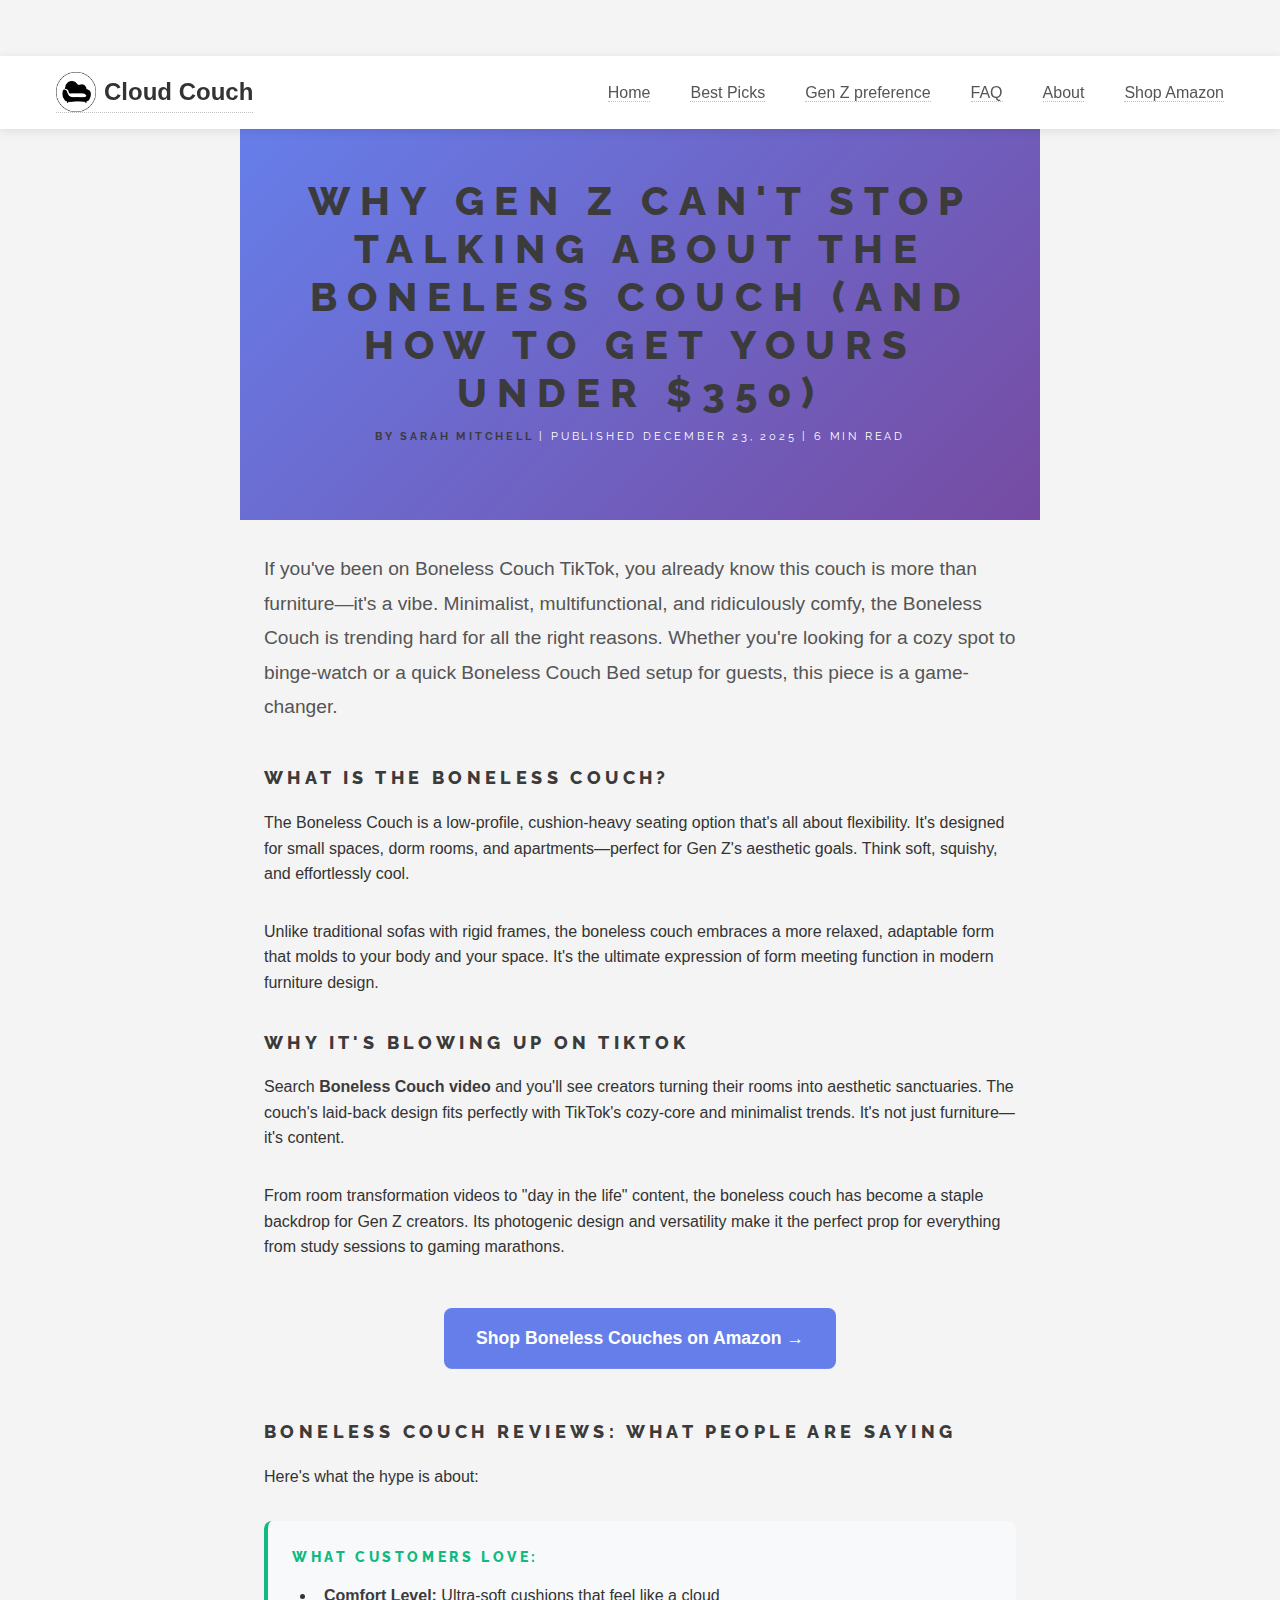
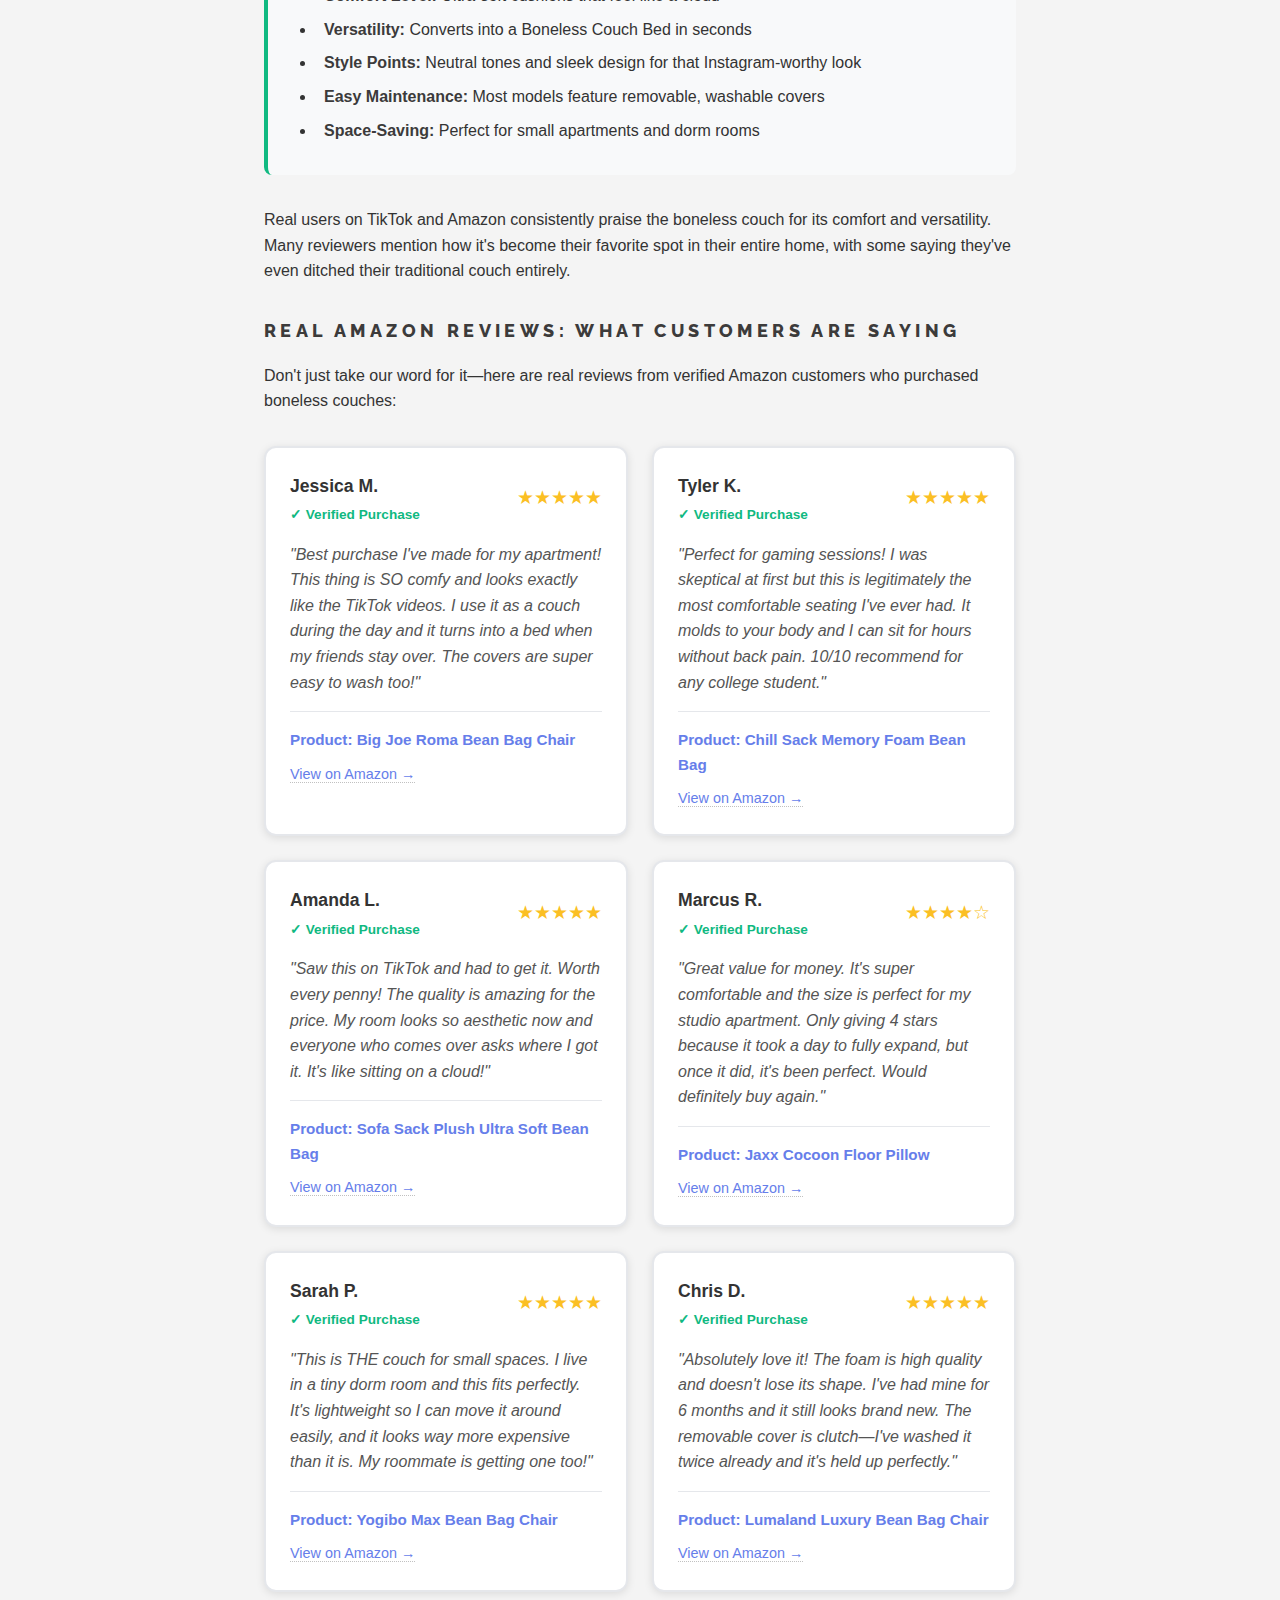
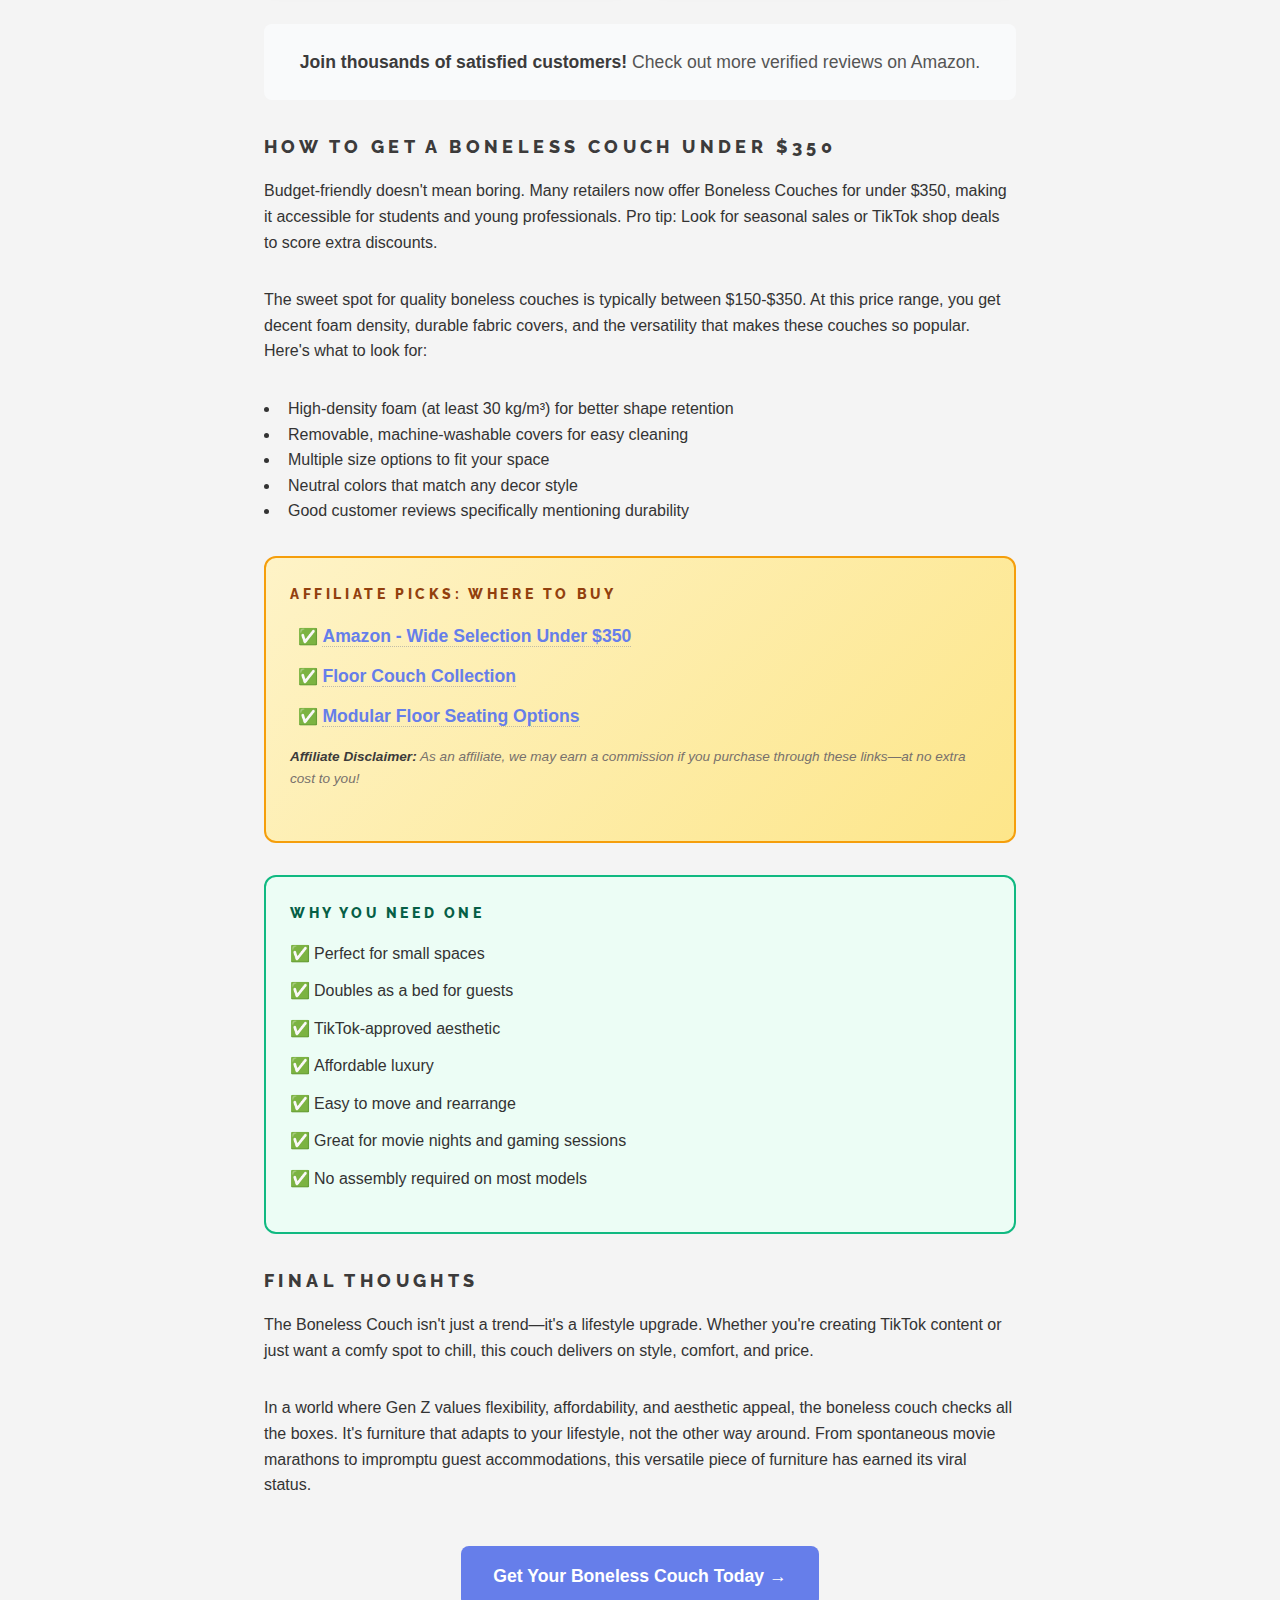
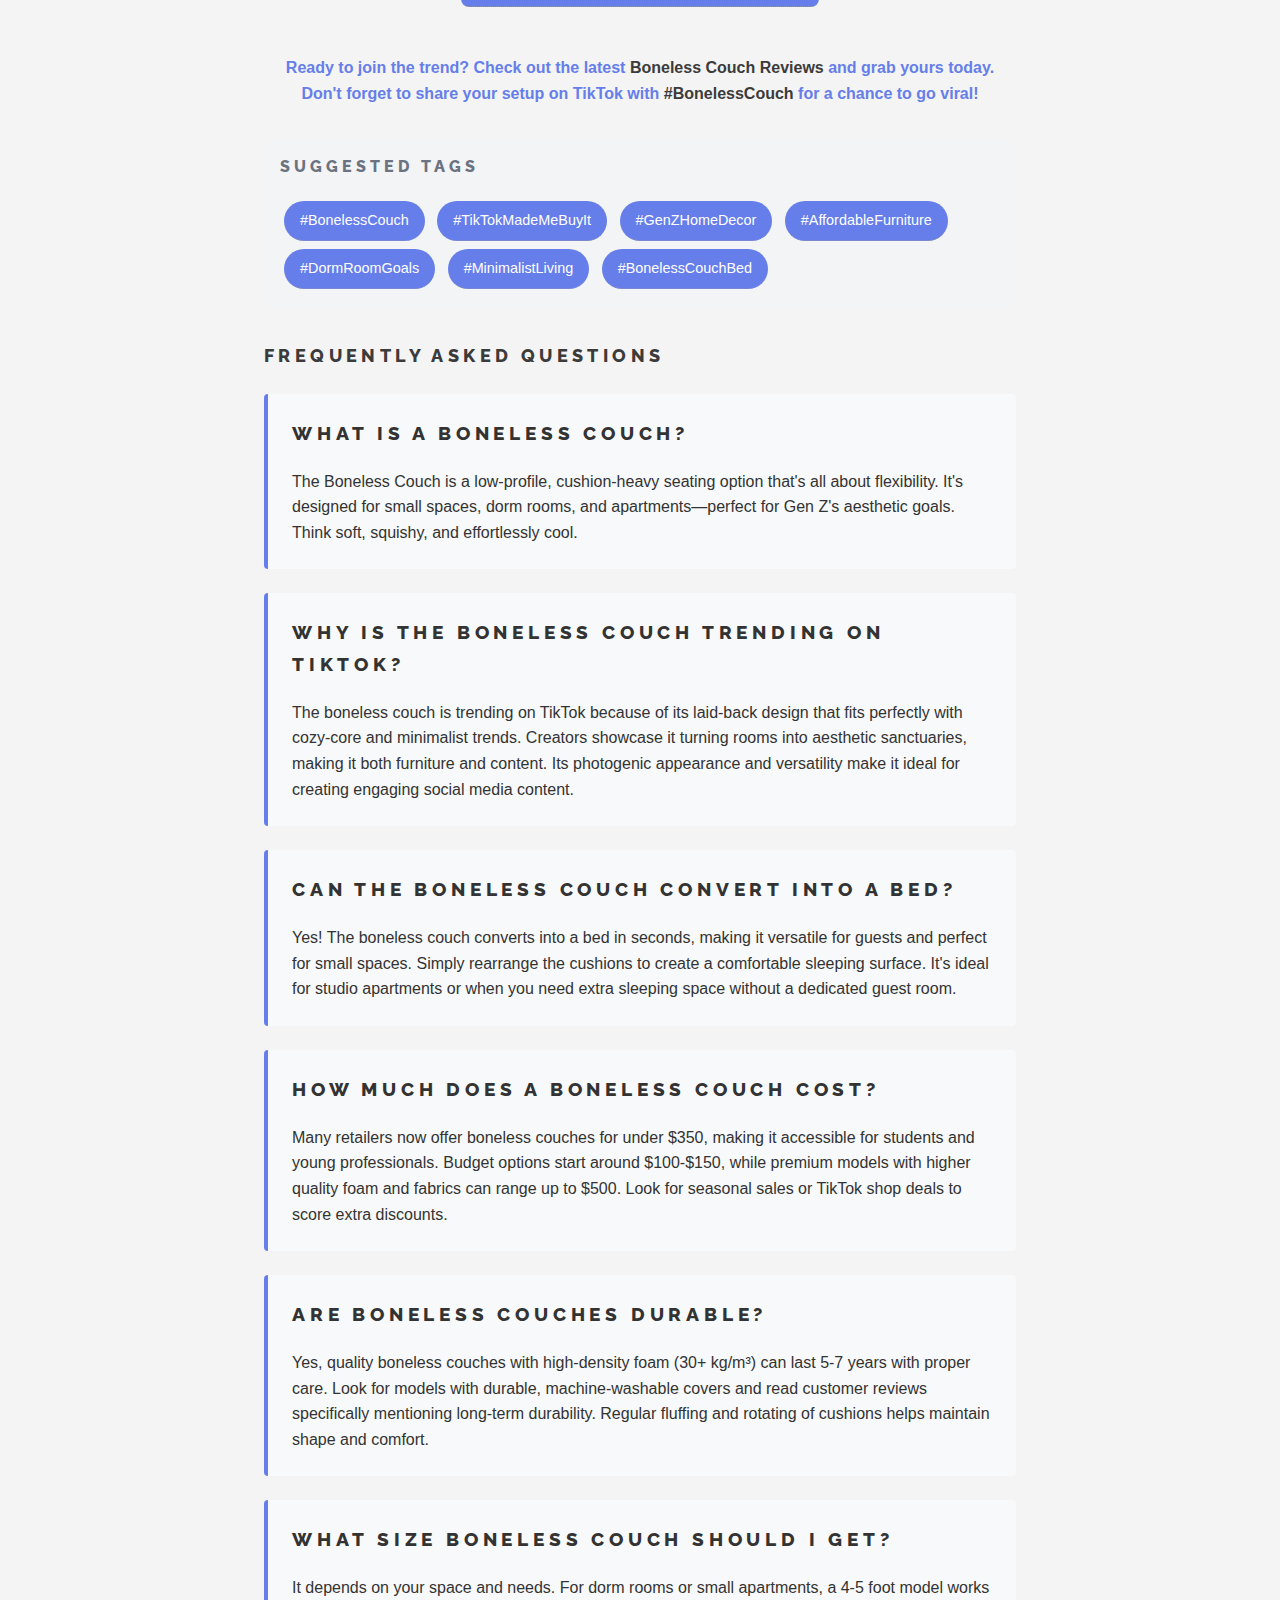
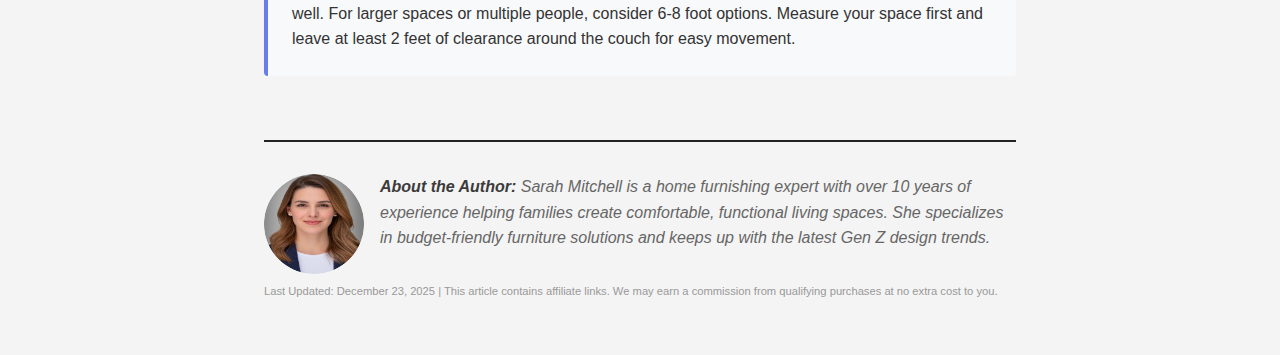
<file: genz-bonelesscouch.html>
<!DOCTYPE html>
<html lang="en">
	<head>
		<meta name="google-site-verification" content="Bd4mtdMLcpBfNESJtFa_tDNexogqwE3QS4aPyyrRxg0" />
		<meta charset="utf-8" />
		<meta name="viewport" content="width=device-width, initial-scale=1" />
		<title>Why Gen Z Can't Stop Talking About the Boneless Couch (Under $350)</title>
		<meta name="description" content="Discover why the Boneless Couch is trending on TikTok! Affordable, stylish, and multifunctional—get yours under $350. Read reviews and see why Gen Z loves it." />
		<meta name="keywords" content="boneless couch, boneless couch TikTok, boneless couch bed, boneless couch reviews, Gen Z furniture, affordable furniture, TikTok furniture trends, minimalist living, dorm room furniture" />
		<link rel="canonical" href="bonelesscouch.com/genz-bonelesscouch.html" />

		<!-- Favicon -->
		<link rel="icon" type="image/x-icon" href="images/favicon.ico" />
		<link rel="shortcut icon" type="image/x-icon" href="images/favicon.ico" />
		
		<!-- Open Graph / Facebook -->
		<meta property="og:type" content="article" />
		<meta property="og:url" content="bonelesscouch.com/genz-bonelesscouch.html" />
		<meta property="og:title" content="Why Gen Z Can't Stop Talking About the Boneless Couch" />
		<meta property="og:description" content="Discover why the Boneless Couch is trending on TikTok! Affordable, stylish, and multifunctional—get yours under $350." />
		<meta property="og:image" content="bonelesscouch.com/images/boneless-couch-hero.jpg" />
		<meta property="og:image:width" content="1200" />
		<meta property="og:image:height" content="630" />
		
		<!-- Twitter -->
		<meta property="twitter:card" content="summary_large_image" />
		<meta property="twitter:url" content="bonelesscouch.com/genz-bonelesscouch.html" />
		<meta property="twitter:title" content="Why Gen Z Can't Stop Talking About the Boneless Couch" />
		<meta property="twitter:description" content="Discover why the Boneless Couch is trending on TikTok! Affordable, stylish, and multifunctional—get yours under $350." />
		<meta property="twitter:image" content="bonelesscouch.com/images/boneless-couch-hero.jpg" />
		
		<!-- Schema.org JSON-LD -->
		<script type="application/ld+json">
		{
			"@context": "https://schema.org",
			"@type": "BlogPosting",
			"headline": "Why Gen Z Can't Stop Talking About the Boneless Couch (And How to Get Yours Under $350)",
			"description": "Discover why the Boneless Couch is trending on TikTok! Affordable, stylish, and multifunctional—get yours under $350. Read reviews and see why Gen Z loves it.",
			"image": {
				"@type": "ImageObject",
				"url": "bonelesscouch.com/images/boneless-couch-hero.jpg",
				"width": 1200,
				"height": 630
			},
			"author": {
				"@type": "Person",
				"name": "Sarah Mitchell",
				"url": "bonelesscouch.com/author/sarah-mitchell"
			},
			"publisher": {
				"@type": "Organization",
				"name": "Boneless Couch Guide",
				"logo": {
					"@type": "ImageObject",
					"url": "bonelesscouch.com/images/logo.jpg"
				}
			},
			"datePublished": "2025-12-23",
			"dateModified": "2025-12-23",
			"mainEntityOfPage": {
				"@type": "WebPage",
				"@id": "bonelesscouch.com/genz-bonelesscouch.html"
			},
			"keywords": ["boneless couch", "TikTok furniture", "Gen Z home decor", "affordable furniture", "boneless couch bed", "minimalist living"]
		}
		</script>
		
		<!-- FAQ Schema -->
		<script type="application/ld+json">
		{
			"@context": "https://schema.org",
			"@type": "FAQPage",
			"mainEntity": [
				{
					"@type": "Question",
					"name": "What is a boneless couch?",
					"acceptedAnswer": {
						"@type": "Answer",
						"text": "The Boneless Couch is a low-profile, cushion-heavy seating option that's all about flexibility. It's designed for small spaces, dorm rooms, and apartments—perfect for Gen Z's aesthetic goals. Think soft, squishy, and effortlessly cool."
					}
				},
				{
					"@type": "Question",
					"name": "Why is the boneless couch trending on TikTok?",
					"acceptedAnswer": {
						"@type": "Answer",
						"text": "The boneless couch is trending on TikTok because of its laid-back design that fits perfectly with cozy-core and minimalist trends. Creators showcase it turning rooms into aesthetic sanctuaries, making it both furniture and content."
					}
				},
				{
					"@type": "Question",
					"name": "Can the boneless couch convert into a bed?",
					"acceptedAnswer": {
						"@type": "Answer",
						"text": "Yes! The boneless couch converts into a bed in seconds, making it versatile for guests and perfect for small spaces."
					}
				},
				{
					"@type": "Question",
					"name": "How much does a boneless couch cost?",
					"acceptedAnswer": {
						"@type": "Answer",
						"text": "Many retailers now offer boneless couches for under $350, making it accessible for students and young professionals. Look for seasonal sales or TikTok shop deals to score extra discounts."
					}
				}
			]
		}
		</script>
		
		<link rel="stylesheet" href="assets/css/main.css" />
		<style>
			/* Performance-optimized critical CSS */
			* { box-sizing: border-box; }
			body { margin: 0; font-family: -apple-system, BlinkMacSystemFont, 'Segoe UI', Roboto, Oxygen, Ubuntu, sans-serif; line-height: 1.6; color: #333; }
			
			/* Header Navigation */
			.site-header { background: #fff; box-shadow: 0 2px 10px rgba(0,0,0,0.1); position: sticky; top: 0; z-index: 1000; }
			.header-container { max-width: 1200px; margin: 0 auto; padding: 1rem; display: flex; justify-content: space-between; align-items: center; }
			.logo { display: flex; align-items: center; text-decoration: none; color: #333; font-weight: 700; font-size: 1.5rem; }
			.logo img { height: 40px; margin-right: 0.5rem; }
			.nav-menu { display: flex; list-style: none; margin: 0; padding: 0; gap: 2rem; }
			.nav-menu a { text-decoration: none; color: #555; font-weight: 500; transition: color 0.2s; }
			.nav-menu a:hover { color: #667eea; }
			.menu-toggle { display: none; background: none; border: none; font-size: 1.5rem; cursor: pointer; padding: 0.5rem; }
			
			/* Mobile Menu */
			@media (max-width: 768px) {
				.menu-toggle { display: block; }
				.nav-menu { position: fixed; top: 72px; left: -100%; width: 100%; background: #fff; flex-direction: column; padding: 2rem; gap: 1.5rem; box-shadow: 0 4px 6px rgba(0,0,0,0.1); transition: left 0.3s ease; }
				.nav-menu.active { left: 0; }
				.logo { font-size: 1.2rem; }
				.logo img { height: 35px; }
			}
			
			/* Content Sections */
			.hero-section { position: relative; width: 100%; max-width: 100%; overflow: hidden; }
			.hero-image { width: 100%; height: auto; display: block; }
			.article-header { padding: 3rem 1.5rem; max-width: 800px; margin: 0 auto; text-align: center; background: linear-gradient(135deg, #667eea 0%, #764ba2 100%); color: white; }
			.article-header h1 { font-size: 2.5rem; line-height: 1.2; margin: 0 0 1rem 0; }
			.article-content { max-width: 800px; margin: 0 auto; padding: 2rem 1.5rem; }
			.hook { font-size: 1.2rem; font-weight: 500; color: #555; line-height: 1.8; }
			
			/* Buttons */
			.cta-button { display: inline-block; padding: 1rem 2rem; background: #667eea; color: white; text-decoration: none; border-radius: 8px; font-weight: 600; font-size: 1.1rem; transition: transform 0.2s; margin: 1rem 0; }
			.cta-button:hover { transform: translateY(-2px); background: #5568d3; }
			
			/* Review Box */
			.review-box { background: #f8f9fa; border-left: 4px solid #10b981; padding: 1.5rem; margin: 2rem 0; border-radius: 8px; }
			.review-box h3 { margin-top: 0; color: #10b981; }
			.review-box ul { margin: 0.5rem 0 0 0; padding-left: 1.5rem; }
			.review-box li { margin: 0.5rem 0; }
			
			/* Affiliate Box */
			.affiliate-box { background: linear-gradient(135deg, #fef3c7 0%, #fde68a 100%); border: 2px solid #f59e0b; padding: 1.5rem; margin: 2rem 0; border-radius: 12px; }
			.affiliate-box h3 { margin-top: 0; color: #92400e; }
			.affiliate-box ul { list-style: none; padding: 0; margin: 1rem 0; }
			.affiliate-box li { margin: 0.75rem 0; }
			.affiliate-box a { color: #667eea; font-weight: 600; text-decoration: none; font-size: 1.1rem; }
			.affiliate-box a:hover { text-decoration: underline; }
			.affiliate-disclaimer { font-size: 0.85rem; color: #78716c; font-style: italic; margin-top: 1rem; }
			
			/* Benefits Box */
			.benefits-box { background: #ecfdf5; border: 2px solid #10b981; padding: 1.5rem; margin: 2rem 0; border-radius: 12px; }
			.benefits-box h3 { margin-top: 0; color: #065f46; }
			.benefits-box ul { list-style: none; padding: 0; margin: 1rem 0; }
			.benefits-box li { margin: 0.75rem 0; padding-left: 1.5rem; position: relative; }
			.benefits-box li:before { content: "✅"; position: absolute; left: 0; }
			
			/* Tags */
			.tags { margin: 2rem 0; padding: 1rem; background: #f3f4f6; border-radius: 8px; }
			.tags h3 { margin-top: 0; font-size: 1rem; color: #6b7280; text-transform: uppercase; }
			.tag { display: inline-block; background: #667eea; color: white; padding: 0.5rem 1rem; margin: 0.25rem; border-radius: 20px; font-size: 0.9rem; text-decoration: none; }
			.tag:hover { background: #5568d3; }
			
			/* Testimonials */
			.testimonials-grid { display: grid; grid-template-columns: repeat(auto-fit, minmax(300px, 1fr)); gap: 1.5rem; margin: 2rem 0; }
			.testimonial-card { background: #fff; border: 2px solid #e5e7eb; border-radius: 12px; padding: 1.5rem; box-shadow: 0 2px 8px rgba(0,0,0,0.1); transition: transform 0.2s, box-shadow 0.2s; }
			.testimonial-card:hover { transform: translateY(-4px); box-shadow: 0 4px 16px rgba(0,0,0,0.15); }
			.testimonial-header { display: flex; justify-content: space-between; align-items: center; margin-bottom: 1rem; }
			.testimonial-name { font-weight: 600; color: #333; font-size: 1.1rem; }
			.testimonial-rating { color: #fbbf24; font-size: 1.2rem; }
			.testimonial-verified { color: #10b981; font-size: 0.85rem; font-weight: 600; margin-top: 0.25rem; }
			.testimonial-text { color: #555; line-height: 1.6; margin: 1rem 0; font-style: italic; }
			.testimonial-product { margin-top: 1rem; padding-top: 1rem; border-top: 1px solid #e5e7eb; }
			.testimonial-product-name { font-weight: 600; color: #667eea; font-size: 0.95rem; margin-bottom: 0.5rem; }
			.testimonial-product a { color: #667eea; text-decoration: none; font-size: 0.9rem; }
			.testimonial-product a:hover { text-decoration: underline; }
			
			/* FAQ */
			.faq-item { margin: 1.5rem 0; padding: 1.5rem; border-left: 4px solid #667eea; background: #f8f9fa; border-radius: 4px; }
			.faq-item h3 { margin-top: 0; color: #333; font-size: 1.2rem; }
			.faq-item p { margin-bottom: 0; }
			
			/* Mobile Responsive */
			@media (max-width: 768px) {
				.article-header { padding: 2rem 1rem; }
				.article-header h1 { font-size: 1.8rem; }
				.article-content { padding: 1.5rem 1rem; }
				.hook { font-size: 1.1rem; }
				.cta-button { width: 100%; text-align: center; }
				.faq-item { padding: 1rem; }
			}
			
			@media (max-width: 480px) {
				.article-header h1 { font-size: 1.5rem; }
				.hook { font-size: 1rem; }
				h2 { font-size: 1.5rem; }
				h3 { font-size: 1.2rem; }
			}
		</style>
	</head>
	<body>

		<!-- Site Header with Logo and Navigation -->
		<header class="site-header">
			<div class="header-container">
				<a href="/" class="logo">
					<img src="images/logo.png" alt="Cloud Couch Logo" width="40" height="40" />
					<span>Cloud Couch</span>
				</a>
				<nav>
					<button class="menu-toggle" aria-label="Toggle menu" onclick="toggleMenu()">
						☰
					</button>
					<ul class="nav-menu" id="navMenu">
						<li><a href="/">Home</a></li>
						<li><a href="index.html#products">Best Picks</a></li>
                        <li><a href="genz-bonelesscouch.html">Gen Z preference</a></li>
						<li><a href="#faq">FAQ</a></li>
						<li><a href="#about">About</a></li>
						<li><a href="https://www.amazon.com/s?k=boneless+couch" target="_blank" rel="noopener">Shop Amazon</a></li>
					</ul>
				</nav>
			</div>
		</header>

		<!-- Article Header -->
		<header class="article-header">
			<h1>Why Gen Z Can't Stop Talking About the Boneless Couch (And How to Get Yours Under $350)</h1>
			<div class="author-meta">
				<p><strong>By Sarah Mitchell</strong> | Published December 23, 2025 | 6 min read</p>
			</div>
		</header>

		<!-- Main Article Content -->
		<article class="article-content">
			
			<!-- Hook Paragraph -->
			<p class="hook">
				If you've been on Boneless Couch TikTok, you already know this couch is more than furniture—it's a vibe. Minimalist, multifunctional, and ridiculously comfy, the Boneless Couch is trending hard for all the right reasons. Whether you're looking for a cozy spot to binge-watch or a quick Boneless Couch Bed setup for guests, this piece is a game-changer.
			</p>

			<!-- What Is Section -->
			<h2>What Is the Boneless Couch?</h2>
			<p>
				The Boneless Couch is a low-profile, cushion-heavy seating option that's all about flexibility. It's designed for small spaces, dorm rooms, and apartments—perfect for Gen Z's aesthetic goals. Think soft, squishy, and effortlessly cool.
			</p>
			<p>
				Unlike traditional sofas with rigid frames, the boneless couch embraces a more relaxed, adaptable form that molds to your body and your space. It's the ultimate expression of form meeting function in modern furniture design.
			</p>

			<!-- TikTok Section -->
			<h2>Why It's Blowing Up on TikTok</h2>
			<p>
				Search <strong>Boneless Couch video</strong> and you'll see creators turning their rooms into aesthetic sanctuaries. The couch's laid-back design fits perfectly with TikTok's cozy-core and minimalist trends. It's not just furniture—it's content.
			</p>
			<p>
				From room transformation videos to "day in the life" content, the boneless couch has become a staple backdrop for Gen Z creators. Its photogenic design and versatility make it the perfect prop for everything from study sessions to gaming marathons.
			</p>

			<div style="text-align: center; margin: 2rem 0;">
				<a href="https://www.amazon.com/s?k=boneless+couch" target="_blank" rel="noopener" class="cta-button">
					Shop Boneless Couches on Amazon →
				</a>
			</div>

			<!-- Reviews Section -->
			<h2>Boneless Couch Reviews: What People Are Saying</h2>
			<p>Here's what the hype is about:</p>
			
			<div class="review-box">
				<h3>What Customers Love:</h3>
				<ul>
					<li><strong>Comfort Level:</strong> Ultra-soft cushions that feel like a cloud</li>
					<li><strong>Versatility:</strong> Converts into a Boneless Couch Bed in seconds</li>
					<li><strong>Style Points:</strong> Neutral tones and sleek design for that Instagram-worthy look</li>
					<li><strong>Easy Maintenance:</strong> Most models feature removable, washable covers</li>
					<li><strong>Space-Saving:</strong> Perfect for small apartments and dorm rooms</li>
				</ul>
			</div>

			<p>
				Real users on TikTok and Amazon consistently praise the boneless couch for its comfort and versatility. Many reviewers mention how it's become their favorite spot in their entire home, with some saying they've even ditched their traditional couch entirely.
			</p>

			<!-- Testimonials Section -->
			<h2>Real Amazon Reviews: What Customers Are Saying</h2>
			<p>Don't just take our word for it—here are real reviews from verified Amazon customers who purchased boneless couches:</p>

			<div class="testimonials-grid">
				<div class="testimonial-card">
					<div class="testimonial-header">
						<div>
							<div class="testimonial-name">Jessica M.</div>
							<div class="testimonial-verified">✓ Verified Purchase</div>
						</div>
						<div class="testimonial-rating">★★★★★</div>
					</div>
					<p class="testimonial-text">
						"Best purchase I've made for my apartment! This thing is SO comfy and looks exactly like the TikTok videos. I use it as a couch during the day and it turns into a bed when my friends stay over. The covers are super easy to wash too!"
					</p>
					<div class="testimonial-product">
						<div class="testimonial-product-name">Product: Big Joe Roma Bean Bag Chair</div>
						<a href="https://amzn.to/45e4zOD" target="_blank" rel="noopener nofollow">View on Amazon →</a>
					</div>
				</div>

				<div class="testimonial-card">
					<div class="testimonial-header">
						<div>
							<div class="testimonial-name">Tyler K.</div>
							<div class="testimonial-verified">✓ Verified Purchase</div>
						</div>
						<div class="testimonial-rating">★★★★★</div>
					</div>
					<p class="testimonial-text">
						"Perfect for gaming sessions! I was skeptical at first but this is legitimately the most comfortable seating I've ever had. It molds to your body and I can sit for hours without back pain. 10/10 recommend for any college student."
					</p>
					<div class="testimonial-product">
						<div class="testimonial-product-name">Product: Chill Sack Memory Foam Bean Bag</div>
						<a href="https://amzn.to/4p41IyU" target="_blank" rel="noopener nofollow">View on Amazon →</a>
					</div>
				</div>

				<div class="testimonial-card">
					<div class="testimonial-header">
						<div>
							<div class="testimonial-name">Amanda L.</div>
							<div class="testimonial-verified">✓ Verified Purchase</div>
						</div>
						<div class="testimonial-rating">★★★★★</div>
					</div>
					<p class="testimonial-text">
						"Saw this on TikTok and had to get it. Worth every penny! The quality is amazing for the price. My room looks so aesthetic now and everyone who comes over asks where I got it. It's like sitting on a cloud!"
					</p>
					<div class="testimonial-product">
						<div class="testimonial-product-name">Product: Sofa Sack Plush Ultra Soft Bean Bag</div>
						<a href="https://www.amazon.com/s?k=sofa+sack+bean+bag" target="_blank" rel="noopener nofollow">View on Amazon →</a>
					</div>
				</div>

				<div class="testimonial-card">
					<div class="testimonial-header">
						<div>
							<div class="testimonial-name">Marcus R.</div>
							<div class="testimonial-verified">✓ Verified Purchase</div>
						</div>
						<div class="testimonial-rating">★★★★☆</div>
					</div>
					<p class="testimonial-text">
						"Great value for money. It's super comfortable and the size is perfect for my studio apartment. Only giving 4 stars because it took a day to fully expand, but once it did, it's been perfect. Would definitely buy again."
					</p>
					<div class="testimonial-product">
						<div class="testimonial-product-name">Product: Jaxx Cocoon Floor Pillow</div>
						<a href="https://www.amazon.com/s?k=jaxx+cocoon+floor+pillow" target="_blank" rel="noopener nofollow">View on Amazon →</a>
					</div>
				</div>

				<div class="testimonial-card">
					<div class="testimonial-header">
						<div>
							<div class="testimonial-name">Sarah P.</div>
							<div class="testimonial-verified">✓ Verified Purchase</div>
						</div>
						<div class="testimonial-rating">★★★★★</div>
					</div>
					<p class="testimonial-text">
						"This is THE couch for small spaces. I live in a tiny dorm room and this fits perfectly. It's lightweight so I can move it around easily, and it looks way more expensive than it is. My roommate is getting one too!"
					</p>
					<div class="testimonial-product">
						<div class="testimonial-product-name">Product: Yogibo Max Bean Bag Chair</div>
						<a href="https://www.amazon.com/s?k=yogibo+max+bean+bag" target="_blank" rel="noopener nofollow">View on Amazon →</a>
					</div>
				</div>

				<div class="testimonial-card">
					<div class="testimonial-header">
						<div>
							<div class="testimonial-name">Chris D.</div>
							<div class="testimonial-verified">✓ Verified Purchase</div>
						</div>
						<div class="testimonial-rating">★★★★★</div>
					</div>
					<p class="testimonial-text">
						"Absolutely love it! The foam is high quality and doesn't lose its shape. I've had mine for 6 months and it still looks brand new. The removable cover is clutch—I've washed it twice already and it's held up perfectly."
					</p>
					<div class="testimonial-product">
						<div class="testimonial-product-name">Product: Lumaland Luxury Bean Bag Chair</div>
						<a href="https://www.amazon.com/s?k=lumaland+luxury+bean+bag" target="_blank" rel="noopener nofollow">View on Amazon →</a>
					</div>
				</div>
			</div>

			<div style="text-align: center; margin: 2rem 0; padding: 1.5rem; background: #f9fafb; border-radius: 8px;">
				<p style="font-size: 1.1rem; color: #555; margin: 0;">
					<strong>Join thousands of satisfied customers!</strong> Check out more verified reviews on Amazon.
				</p>
			</div>

			<!-- Under $350 Section -->
			<h2>How to Get a Boneless Couch Under $350</h2>
			<p>
				Budget-friendly doesn't mean boring. Many retailers now offer Boneless Couches for under $350, making it accessible for students and young professionals. Pro tip: Look for seasonal sales or TikTok shop deals to score extra discounts.
			</p>
			<p>
				The sweet spot for quality boneless couches is typically between $150-$350. At this price range, you get decent foam density, durable fabric covers, and the versatility that makes these couches so popular. Here's what to look for:
			</p>
			<ul>
				<li>High-density foam (at least 30 kg/m³) for better shape retention</li>
				<li>Removable, machine-washable covers for easy cleaning</li>
				<li>Multiple size options to fit your space</li>
				<li>Neutral colors that match any decor style</li>
				<li>Good customer reviews specifically mentioning durability</li>
			</ul>

			<!-- Affiliate Picks -->
			<div class="affiliate-box">
				<h3>Affiliate Picks: Where to Buy</h3>
				<ul>
					<li>✅ <a href="https://www.amazon.com/s?k=boneless+couch&tag=youraffiliateID" target="_blank" rel="noopener nofollow">Amazon - Wide Selection Under $350</a></li>
					<li>✅ <a href="https://www.amazon.com/s?k=floor+couch&tag=youraffiliateID" target="_blank" rel="noopener nofollow">Floor Couch Collection</a></li>
					<li>✅ <a href="https://www.amazon.com/s?k=modular+floor+seating&tag=youraffiliateID" target="_blank" rel="noopener nofollow">Modular Floor Seating Options</a></li>
				</ul>
				<p class="affiliate-disclaimer">
					<strong>Affiliate Disclaimer:</strong> As an affiliate, we may earn a commission if you purchase through these links—at no extra cost to you!
				</p>
			</div>

			<!-- Why You Need One -->
			<div class="benefits-box">
				<h3>Why You Need One</h3>
				<ul>
					<li>Perfect for small spaces</li>
					<li>Doubles as a bed for guests</li>
					<li>TikTok-approved aesthetic</li>
					<li>Affordable luxury</li>
					<li>Easy to move and rearrange</li>
					<li>Great for movie nights and gaming sessions</li>
					<li>No assembly required on most models</li>
				</ul>
			</div>

			<!-- Final Thoughts -->
			<h2>Final Thoughts</h2>
			<p>
				The Boneless Couch isn't just a trend—it's a lifestyle upgrade. Whether you're creating TikTok content or just want a comfy spot to chill, this couch delivers on style, comfort, and price.
			</p>
			<p>
				In a world where Gen Z values flexibility, affordability, and aesthetic appeal, the boneless couch checks all the boxes. It's furniture that adapts to your lifestyle, not the other way around. From spontaneous movie marathons to impromptu guest accommodations, this versatile piece of furniture has earned its viral status.
			</p>

			<div style="text-align: center; margin: 2rem 0;">
				<a href="https://www.amazon.com/s?k=boneless+couch" target="_blank" rel="noopener" class="cta-button">
					Get Your Boneless Couch Today →
				</a>
			</div>

			<p style="text-align: center; font-weight: 600; color: #667eea; margin: 2rem 0;">
				Ready to join the trend? Check out the latest <strong>Boneless Couch Reviews</strong> and grab yours today. Don't forget to share your setup on TikTok with <strong>#BonelessCouch</strong> for a chance to go viral!
			</p>

			<!-- Suggested Tags -->
			<div class="tags">
				<h3>Suggested Tags</h3>
				<a href="#" class="tag">#BonelessCouch</a>
				<a href="#" class="tag">#TikTokMadeMeBuyIt</a>
				<a href="#" class="tag">#GenZHomeDecor</a>
				<a href="#" class="tag">#AffordableFurniture</a>
				<a href="#" class="tag">#DormRoomGoals</a>
				<a href="#" class="tag">#MinimalistLiving</a>
				<a href="#" class="tag">#BonelessCouchBed</a>
			</div>

			<!-- FAQ Section -->
			<h2 id="faq">Frequently Asked Questions</h2>

			<div class="faq-item">
				<h3>What is a boneless couch?</h3>
				<p>
					The Boneless Couch is a low-profile, cushion-heavy seating option that's all about flexibility. It's designed for small spaces, dorm rooms, and apartments—perfect for Gen Z's aesthetic goals. Think soft, squishy, and effortlessly cool.
				</p>
			</div>

			<div class="faq-item">
				<h3>Why is the boneless couch trending on TikTok?</h3>
				<p>
					The boneless couch is trending on TikTok because of its laid-back design that fits perfectly with cozy-core and minimalist trends. Creators showcase it turning rooms into aesthetic sanctuaries, making it both furniture and content. Its photogenic appearance and versatility make it ideal for creating engaging social media content.
				</p>
			</div>

			<div class="faq-item">
				<h3>Can the boneless couch convert into a bed?</h3>
				<p>
					Yes! The boneless couch converts into a bed in seconds, making it versatile for guests and perfect for small spaces. Simply rearrange the cushions to create a comfortable sleeping surface. It's ideal for studio apartments or when you need extra sleeping space without a dedicated guest room.
				</p>
			</div>

			<div class="faq-item">
				<h3>How much does a boneless couch cost?</h3>
				<p>
					Many retailers now offer boneless couches for under $350, making it accessible for students and young professionals. Budget options start around $100-$150, while premium models with higher quality foam and fabrics can range up to $500. Look for seasonal sales or TikTok shop deals to score extra discounts.
				</p>
			</div>

			<div class="faq-item">
				<h3>Are boneless couches durable?</h3>
				<p>
					Yes, quality boneless couches with high-density foam (30+ kg/m³) can last 5-7 years with proper care. Look for models with durable, machine-washable covers and read customer reviews specifically mentioning long-term durability. Regular fluffing and rotating of cushions helps maintain shape and comfort.
				</p>
			</div>

			<div class="faq-item">
				<h3>What size boneless couch should I get?</h3>
				<p>
					It depends on your space and needs. For dorm rooms or small apartments, a 4-5 foot model works well. For larger spaces or multiple people, consider 6-8 foot options. Measure your space first and leave at least 2 feet of clearance around the couch for easy movement.
				</p>
			</div>

			<!-- Article Footer -->
			<footer id="about" style="margin-top: 4rem; padding-top: 2rem; border-top: 2px solid #222222;">
				<img src="images/sarah-mitchell.png" alt="Sarah Mitchell Author Photo" width="100" height="100" style="border-radius: 50%; float: left; margin-right: 1rem;" />
				<p style="font-style: italic; color: #666;">
					<strong>About the Author:</strong> Sarah Mitchell is a home furnishing expert with over 10 years of experience helping families create comfortable, functional living spaces. She specializes in budget-friendly furniture solutions and keeps up with the latest Gen Z design trends.
				</p>
				
				<p style="color: #999; font-size: 0.7rem;">
					Last Updated: December 23, 2025 | This article contains affiliate links. We may earn a commission from qualifying purchases at no extra cost to you.
				</p>
			</footer>

		</article>

		<!-- Mobile Menu Toggle Script -->
		<script>
			function toggleMenu() {
				const navMenu = document.getElementById('navMenu');
				navMenu.classList.toggle('active');
			}
			
			// Close menu when clicking on a link
			document.querySelectorAll('.nav-menu a').forEach(link => {
				link.addEventListener('click', () => {
					document.getElementById('navMenu').classList.remove('active');
				});
			});
			
			// Close menu when clicking outside
			document.addEventListener('click', (e) => {
				const header = document.querySelector('.site-header');
				const navMenu = document.getElementById('navMenu');
				if (!header.contains(e.target) && navMenu.classList.contains('active')) {
					navMenu.classList.remove('active');
				}
			});
		</script>

		<!-- Scripts -->
		<script src="assets/js/jquery.min.js" defer></script>
		<script src="assets/js/browser.min.js" defer></script>
		<script src="assets/js/breakpoints.min.js" defer></script>
		<script src="assets/js/util.js" defer></script>
		<script src="assets/js/main.js" defer></script>

	</body>
</html>
</file>
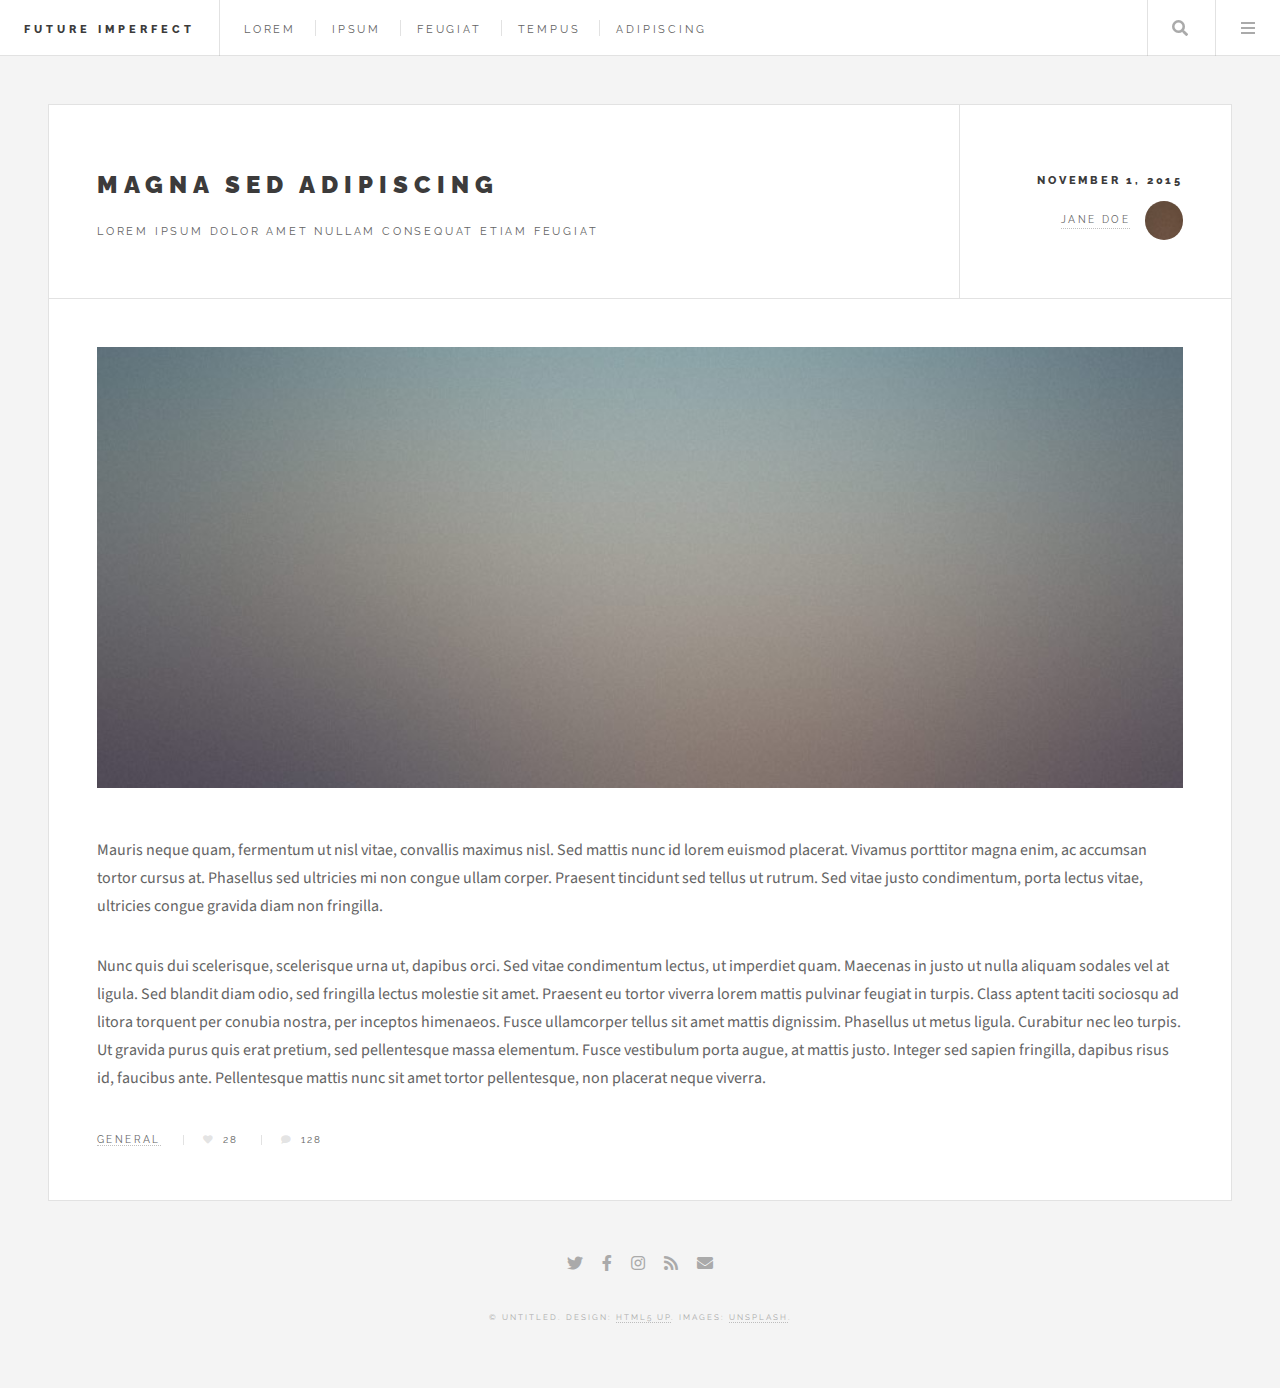
<file: single.html>
<!DOCTYPE HTML>
<!--
	Future Imperfect by HTML5 UP
	html5up.net | @ajlkn
	Free for personal and commercial use under the CCA 3.0 license (html5up.net/license)
-->
<html>
	<head>
		<title>Single - Future Imperfect by HTML5 UP</title>
		<meta charset="utf-8" />
		<meta name="viewport" content="width=device-width, initial-scale=1, user-scalable=no" />
		<link rel="stylesheet" href="assets/css/main.css" />
	</head>
	<body class="single is-preload">

		<!-- Wrapper -->
			<div id="wrapper">

				<!-- Header -->
					<header id="header">
						<h1><a href="index.html">Future Imperfect</a></h1>
						<nav class="links">
							<ul>
								<li><a href="#">Lorem</a></li>
								<li><a href="#">Ipsum</a></li>
								<li><a href="#">Feugiat</a></li>
								<li><a href="#">Tempus</a></li>
								<li><a href="#">Adipiscing</a></li>
							</ul>
						</nav>
						<nav class="main">
							<ul>
								<li class="search">
									<a class="fa-search" href="#search">Search</a>
									<form id="search" method="get" action="#">
										<input type="text" name="query" placeholder="Search" />
									</form>
								</li>
								<li class="menu">
									<a class="fa-bars" href="#menu">Menu</a>
								</li>
							</ul>
						</nav>
					</header>

				<!-- Menu -->
					<section id="menu">

						<!-- Search -->
							<section>
								<form class="search" method="get" action="#">
									<input type="text" name="query" placeholder="Search" />
								</form>
							</section>

						<!-- Links -->
							<section>
								<ul class="links">
									<li>
										<a href="#">
											<h3>Lorem ipsum</h3>
											<p>Feugiat tempus veroeros dolor</p>
										</a>
									</li>
									<li>
										<a href="#">
											<h3>Dolor sit amet</h3>
											<p>Sed vitae justo condimentum</p>
										</a>
									</li>
									<li>
										<a href="#">
											<h3>Feugiat veroeros</h3>
											<p>Phasellus sed ultricies mi congue</p>
										</a>
									</li>
									<li>
										<a href="#">
											<h3>Etiam sed consequat</h3>
											<p>Porta lectus amet ultricies</p>
										</a>
									</li>
								</ul>
							</section>

						<!-- Actions -->
							<section>
								<ul class="actions stacked">
									<li><a href="#" class="button large fit">Log In</a></li>
								</ul>
							</section>

					</section>

				<!-- Main -->
					<div id="main">

						<!-- Post -->
							<article class="post">
								<header>
									<div class="title">
										<h2><a href="#">Magna sed adipiscing</a></h2>
										<p>Lorem ipsum dolor amet nullam consequat etiam feugiat</p>
									</div>
									<div class="meta">
										<time class="published" datetime="2015-11-01">November 1, 2015</time>
										<a href="#" class="author"><span class="name">Jane Doe</span><img src="images/avatar.jpg" alt="" /></a>
									</div>
								</header>
								<span class="image featured"><img src="images/pic01.jpg" alt="" /></span>
								<p>Mauris neque quam, fermentum ut nisl vitae, convallis maximus nisl. Sed mattis nunc id lorem euismod placerat. Vivamus porttitor magna enim, ac accumsan tortor cursus at. Phasellus sed ultricies mi non congue ullam corper. Praesent tincidunt sed tellus ut rutrum. Sed vitae justo condimentum, porta lectus vitae, ultricies congue gravida diam non fringilla.</p>
								<p>Nunc quis dui scelerisque, scelerisque urna ut, dapibus orci. Sed vitae condimentum lectus, ut imperdiet quam. Maecenas in justo ut nulla aliquam sodales vel at ligula. Sed blandit diam odio, sed fringilla lectus molestie sit amet. Praesent eu tortor viverra lorem mattis pulvinar feugiat in turpis. Class aptent taciti sociosqu ad litora torquent per conubia nostra, per inceptos himenaeos. Fusce ullamcorper tellus sit amet mattis dignissim. Phasellus ut metus ligula. Curabitur nec leo turpis. Ut gravida purus quis erat pretium, sed pellentesque massa elementum. Fusce vestibulum porta augue, at mattis justo. Integer sed sapien fringilla, dapibus risus id, faucibus ante. Pellentesque mattis nunc sit amet tortor pellentesque, non placerat neque viverra. </p>
								<footer>
									<ul class="stats">
										<li><a href="#">General</a></li>
										<li><a href="#" class="icon solid fa-heart">28</a></li>
										<li><a href="#" class="icon solid fa-comment">128</a></li>
									</ul>
								</footer>
							</article>

					</div>

				<!-- Footer -->
					<section id="footer">
						<ul class="icons">
							<li><a href="#" class="icon brands fa-twitter"><span class="label">Twitter</span></a></li>
							<li><a href="#" class="icon brands fa-facebook-f"><span class="label">Facebook</span></a></li>
							<li><a href="#" class="icon brands fa-instagram"><span class="label">Instagram</span></a></li>
							<li><a href="#" class="icon solid fa-rss"><span class="label">RSS</span></a></li>
							<li><a href="#" class="icon solid fa-envelope"><span class="label">Email</span></a></li>
						</ul>
						<p class="copyright">&copy; Untitled. Design: <a href="http://html5up.net">HTML5 UP</a>. Images: <a href="http://unsplash.com">Unsplash</a>.</p>
					</section>

			</div>

		<!-- Scripts -->
			<script src="assets/js/jquery.min.js"></script>
			<script src="assets/js/browser.min.js"></script>
			<script src="assets/js/breakpoints.min.js"></script>
			<script src="assets/js/util.js"></script>
			<script src="assets/js/main.js"></script>

	</body>
</html>
</file>
<file: site/assets/css/main.css>
@import url(fontawesome-all.min.css);
@import url("https://fonts.googleapis.com/css?family=Source+Sans+Pro:400,700|Raleway:400,800,900");

/*
	Future Imperfect by HTML5 UP
	html5up.net | @ajlkn
	Free for personal and commercial use under the CCA 3.0 license (html5up.net/license)
*/

html, body, div, span, applet, object,
iframe, h1, h2, h3, h4, h5, h6, p, blockquote,
pre, a, abbr, acronym, address, big, cite,
code, del, dfn, em, img, ins, kbd, q, s, samp,
small, strike, strong, sub, sup, tt, var, b,
u, i, center, dl, dt, dd, ol, ul, li, fieldset,
form, label, legend, table, caption, tbody,
tfoot, thead, tr, th, td, article, aside,
canvas, details, embed, figure, figcaption,
footer, header, hgroup, menu, nav, output, ruby,
section, summary, time, mark, audio, video {
	margin: 0;
	padding: 0;
	border: 0;
	font-size: 100%;
	font: inherit;
	vertical-align: baseline;}

article, aside, details, figcaption, figure,
footer, header, hgroup, menu, nav, section {
	display: block;}

body {
	line-height: 1;
}

ol, ul {
	list-style: none;
}

blockquote, q {
	quotes: none;
}

	blockquote:before, blockquote:after, q:before, q:after {
		content: '';
		content: none;
	}

table {
	border-collapse: collapse;
	border-spacing: 0;
}

body {
	-webkit-text-size-adjust: none;
}

mark {
	background-color: transparent;
	color: inherit;
}

input::-moz-focus-inner {
	border: 0;
	padding: 0;
}

input, select, textarea {
	-moz-appearance: none;
	-webkit-appearance: none;
	-ms-appearance: none;
	appearance: none;
}

/* Basic */

	@-ms-viewport {
		width: device-width;
	}

	body {
		-ms-overflow-style: scrollbar;
	}

	@media screen and (max-width: 480px) {

		html, body {
			min-width: 320px;
		}

	}

	html {
		box-sizing: border-box;
	}

	*, *:before, *:after {
		box-sizing: inherit;
	}

	body {
		background: #f4f4f4;
	}

		body.is-preload *, body.is-preload *:before, body.is-preload *:after {
			-moz-animation: none !important;
			-webkit-animation: none !important;
			-ms-animation: none !important;
			animation: none !important;
			-moz-transition: none !important;
			-webkit-transition: none !important;
			-ms-transition: none !important;
			transition: none !important;
		}

/* Type */

	body, input, select, textarea {
		color: #646464;
		font-family: "Source Sans Pro", Helvetica, sans-serif;
		font-size: 14pt;
		font-weight: 400;
		line-height: 1.75;
	}

		@media screen and (max-width: 1680px) {

			body, input, select, textarea {
				font-size: 12pt;
			}

		}

		@media screen and (max-width: 1280px) {

			body, input, select, textarea {
				font-size: 12pt;
			}

		}

		@media screen and (max-width: 980px) {

			body, input, select, textarea {
				font-size: 12pt;
			}

		}

		@media screen and (max-width: 736px) {

			body, input, select, textarea {
				font-size: 12pt;
			}

		}

		@media screen and (max-width: 480px) {

			body, input, select, textarea {
				font-size: 12pt;
			}

		}

	a {
		-moz-transition: color 0.2s ease, border-bottom-color 0.2s ease;
		-webkit-transition: color 0.2s ease, border-bottom-color 0.2s ease;
		-ms-transition: color 0.2s ease, border-bottom-color 0.2s ease;
		transition: color 0.2s ease, border-bottom-color 0.2s ease;
		border-bottom: dotted 1px rgba(160, 160, 160, 0.65);
		color: inherit;
		text-decoration: none;
	}

		a:before {
			-moz-transition: color 0.2s ease;
			-webkit-transition: color 0.2s ease;
			-ms-transition: color 0.2s ease;
			transition: color 0.2s ease;
		}

		a:hover {
			border-bottom-color: transparent;
			color: #2ebaae !important;
		}

			a:hover:before {
				color: #2ebaae !important;
			}

	strong, b {
		color: #3c3b3b;
		font-weight: 700;
	}

	em, i {
		font-style: italic;
	}

	p {
		margin: 0 0 2em 0;
	}

	h1, h2, h3, h4, h5, h6 {
		color: #3c3b3b;
		font-family: "Raleway", Helvetica, sans-serif;
		font-weight: 800;
		letter-spacing: 0.25em;
		line-height: 1.65;
		margin: 0 0 1em 0;
		text-transform: uppercase;
	}

		h1 a, h2 a, h3 a, h4 a, h5 a, h6 a {
			color: inherit;
			border-bottom: 0;
		}

	h2 {
		font-size: 1.1em;
	}

	h3 {
		font-size: 0.9em;
	}

	h4 {
		font-size: 0.7em;
	}

	h5 {
		font-size: 0.7em;
	}

	h6 {
		font-size: 0.7em;
	}

	sub {
		font-size: 0.8em;
		position: relative;
		top: 0.5em;
	}

	sup {
		font-size: 0.8em;
		position: relative;
		top: -0.5em;
	}

	blockquote {
		border-left: solid 4px rgba(160, 160, 160, 0.3);
		font-style: italic;
		margin: 0 0 2em 0;
		padding: 0.5em 0 0.5em 2em;
	}

	code {
		background: rgba(160, 160, 160, 0.075);
		border: solid 1px rgba(160, 160, 160, 0.3);
		font-family: "Courier New", monospace;
		font-size: 0.9em;
		margin: 0 0.25em;
		padding: 0.25em 0.65em;
	}

	pre {
		-webkit-overflow-scrolling: touch;
		font-family: "Courier New", monospace;
		font-size: 0.9em;
		margin: 0 0 2em 0;
	}

		pre code {
			display: block;
			line-height: 1.75em;
			padding: 1em 1.5em;
			overflow-x: auto;
		}

	hr {
		border: 0;
		border-bottom: solid 1px rgba(160, 160, 160, 0.3);
		margin: 2em 0;
	}

		hr.major {
			margin: 3em 0;
		}

	.align-left {
		text-align: left;
	}

	.align-center {
		text-align: center;
	}

	.align-right {
		text-align: right;
	}

/* Row */

	.row {
		display: flex;
		flex-wrap: wrap;
		box-sizing: border-box;
		align-items: stretch;
	}

		.row > * {
			box-sizing: border-box;
		}

		.row.gtr-uniform > * > :last-child {
			margin-bottom: 0;
		}

		.row.aln-left {
			justify-content: flex-start;
		}

		.row.aln-center {
			justify-content: center;
		}

		.row.aln-right {
			justify-content: flex-end;
		}

		.row.aln-top {
			align-items: flex-start;
		}

		.row.aln-middle {
			align-items: center;
		}

		.row.aln-bottom {
			align-items: flex-end;
		}

		.row > .imp {
			order: -1;
		}

		.row > .col-1 {
			width: 8.33333%;
		}

		.row > .off-1 {
			margin-left: 8.33333%;
		}

		.row > .col-2 {
			width: 16.66667%;
		}

		.row > .off-2 {
			margin-left: 16.66667%;
		}

		.row > .col-3 {
			width: 25%;
		}

		.row > .off-3 {
			margin-left: 25%;
		}

		.row > .col-4 {
			width: 33.33333%;
		}

		.row > .off-4 {
			margin-left: 33.33333%;
		}

		.row > .col-5 {
			width: 41.66667%;
		}

		.row > .off-5 {
			margin-left: 41.66667%;
		}

		.row > .col-6 {
			width: 50%;
		}

		.row > .off-6 {
			margin-left: 50%;
		}

		.row > .col-7 {
			width: 58.33333%;
		}

		.row > .off-7 {
			margin-left: 58.33333%;
		}

		.row > .col-8 {
			width: 66.66667%;
		}

		.row > .off-8 {
			margin-left: 66.66667%;
		}

		.row > .col-9 {
			width: 75%;
		}

		.row > .off-9 {
			margin-left: 75%;
		}

		.row > .col-10 {
			width: 83.33333%;
		}

		.row > .off-10 {
			margin-left: 83.33333%;
		}

		.row > .col-11 {
			width: 91.66667%;
		}

		.row > .off-11 {
			margin-left: 91.66667%;
		}

		.row > .col-12 {
			width: 100%;
		}

		.row > .off-12 {
			margin-left: 100%;
		}

		.row.gtr-0 {
			margin-top: 0;
			margin-left: 0em;
		}

			.row.gtr-0 > * {
				padding: 0 0 0 0em;
			}

			.row.gtr-0.gtr-uniform {
				margin-top: 0em;
			}

				.row.gtr-0.gtr-uniform > * {
					padding-top: 0em;
				}

		.row.gtr-25 {
			margin-top: 0;
			margin-left: -0.25em;
		}

			.row.gtr-25 > * {
				padding: 0 0 0 0.25em;
			}

			.row.gtr-25.gtr-uniform {
				margin-top: -0.25em;
			}

				.row.gtr-25.gtr-uniform > * {
					padding-top: 0.25em;
				}

		.row.gtr-50 {
			margin-top: 0;
			margin-left: -0.5em;
		}

			.row.gtr-50 > * {
				padding: 0 0 0 0.5em;
			}

			.row.gtr-50.gtr-uniform {
				margin-top: -0.5em;
			}

				.row.gtr-50.gtr-uniform > * {
					padding-top: 0.5em;
				}

		.row {
			margin-top: 0;
			margin-left: -1em;
		}

			.row > * {
				padding: 0 0 0 1em;
			}

			.row.gtr-uniform {
				margin-top: -1em;
			}

				.row.gtr-uniform > * {
					padding-top: 1em;
				}

		.row.gtr-150 {
			margin-top: 0;
			margin-left: -1.5em;
		}

			.row.gtr-150 > * {
				padding: 0 0 0 1.5em;
			}

			.row.gtr-150.gtr-uniform {
				margin-top: -1.5em;
			}

				.row.gtr-150.gtr-uniform > * {
					padding-top: 1.5em;
				}

		.row.gtr-200 {
			margin-top: 0;
			margin-left: -2em;
		}

			.row.gtr-200 > * {
				padding: 0 0 0 2em;
			}

			.row.gtr-200.gtr-uniform {
				margin-top: -2em;
			}

				.row.gtr-200.gtr-uniform > * {
					padding-top: 2em;
				}

		@media screen and (max-width: 1680px) {

			.row {
				display: flex;
				flex-wrap: wrap;
				box-sizing: border-box;
				align-items: stretch;
			}

				.row > * {
					box-sizing: border-box;
				}

				.row.gtr-uniform > * > :last-child {
					margin-bottom: 0;
				}

				.row.aln-left {
					justify-content: flex-start;
				}

				.row.aln-center {
					justify-content: center;
				}

				.row.aln-right {
					justify-content: flex-end;
				}

				.row.aln-top {
					align-items: flex-start;
				}

				.row.aln-middle {
					align-items: center;
				}

				.row.aln-bottom {
					align-items: flex-end;
				}

				.row > .imp-xlarge {
					order: -1;
				}

				.row > .col-1-xlarge {
					width: 8.33333%;
				}

				.row > .off-1-xlarge {
					margin-left: 8.33333%;
				}

				.row > .col-2-xlarge {
					width: 16.66667%;
				}

				.row > .off-2-xlarge {
					margin-left: 16.66667%;
				}

				.row > .col-3-xlarge {
					width: 25%;
				}

				.row > .off-3-xlarge {
					margin-left: 25%;
				}

				.row > .col-4-xlarge {
					width: 33.33333%;
				}

				.row > .off-4-xlarge {
					margin-left: 33.33333%;
				}

				.row > .col-5-xlarge {
					width: 41.66667%;
				}

				.row > .off-5-xlarge {
					margin-left: 41.66667%;
				}

				.row > .col-6-xlarge {
					width: 50%;
				}

				.row > .off-6-xlarge {
					margin-left: 50%;
				}

				.row > .col-7-xlarge {
					width: 58.33333%;
				}

				.row > .off-7-xlarge {
					margin-left: 58.33333%;
				}

				.row > .col-8-xlarge {
					width: 66.66667%;
				}

				.row > .off-8-xlarge {
					margin-left: 66.66667%;
				}

				.row > .col-9-xlarge {
					width: 75%;
				}

				.row > .off-9-xlarge {
					margin-left: 75%;
				}

				.row > .col-10-xlarge {
					width: 83.33333%;
				}

				.row > .off-10-xlarge {
					margin-left: 83.33333%;
				}

				.row > .col-11-xlarge {
					width: 91.66667%;
				}

				.row > .off-11-xlarge {
					margin-left: 91.66667%;
				}

				.row > .col-12-xlarge {
					width: 100%;
				}

				.row > .off-12-xlarge {
					margin-left: 100%;
				}

				.row.gtr-0 {
					margin-top: 0;
					margin-left: 0em;
				}

					.row.gtr-0 > * {
						padding: 0 0 0 0em;
					}

					.row.gtr-0.gtr-uniform {
						margin-top: 0em;
					}

						.row.gtr-0.gtr-uniform > * {
							padding-top: 0em;
						}

				.row.gtr-25 {
					margin-top: 0;
					margin-left: -0.25em;
				}

					.row.gtr-25 > * {
						padding: 0 0 0 0.25em;
					}

					.row.gtr-25.gtr-uniform {
						margin-top: -0.25em;
					}

						.row.gtr-25.gtr-uniform > * {
							padding-top: 0.25em;
						}

				.row.gtr-50 {
					margin-top: 0;
					margin-left: -0.5em;
				}

					.row.gtr-50 > * {
						padding: 0 0 0 0.5em;
					}

					.row.gtr-50.gtr-uniform {
						margin-top: -0.5em;
					}

						.row.gtr-50.gtr-uniform > * {
							padding-top: 0.5em;
						}

				.row {
					margin-top: 0;
					margin-left: -1em;
				}

					.row > * {
						padding: 0 0 0 1em;
					}

					.row.gtr-uniform {
						margin-top: -1em;
					}

						.row.gtr-uniform > * {
							padding-top: 1em;
						}

				.row.gtr-150 {
					margin-top: 0;
					margin-left: -1.5em;
				}

					.row.gtr-150 > * {
						padding: 0 0 0 1.5em;
					}

					.row.gtr-150.gtr-uniform {
						margin-top: -1.5em;
					}

						.row.gtr-150.gtr-uniform > * {
							padding-top: 1.5em;
						}

				.row.gtr-200 {
					margin-top: 0;
					margin-left: -2em;
				}

					.row.gtr-200 > * {
						padding: 0 0 0 2em;
					}

					.row.gtr-200.gtr-uniform {
						margin-top: -2em;
					}

						.row.gtr-200.gtr-uniform > * {
							padding-top: 2em;
						}

		}

		@media screen and (max-width: 1280px) {

			.row {
				display: flex;
				flex-wrap: wrap;
				box-sizing: border-box;
				align-items: stretch;
			}

				.row > * {
					box-sizing: border-box;
				}

				.row.gtr-uniform > * > :last-child {
					margin-bottom: 0;
				}

				.row.aln-left {
					justify-content: flex-start;
				}

				.row.aln-center {
					justify-content: center;
				}

				.row.aln-right {
					justify-content: flex-end;
				}

				.row.aln-top {
					align-items: flex-start;
				}

				.row.aln-middle {
					align-items: center;
				}

				.row.aln-bottom {
					align-items: flex-end;
				}

				.row > .imp-large {
					order: -1;
				}

				.row > .col-1-large {
					width: 8.33333%;
				}

				.row > .off-1-large {
					margin-left: 8.33333%;
				}

				.row > .col-2-large {
					width: 16.66667%;
				}

				.row > .off-2-large {
					margin-left: 16.66667%;
				}

				.row > .col-3-large {
					width: 25%;
				}

				.row > .off-3-large {
					margin-left: 25%;
				}

				.row > .col-4-large {
					width: 33.33333%;
				}

				.row > .off-4-large {
					margin-left: 33.33333%;
				}

				.row > .col-5-large {
					width: 41.66667%;
				}

				.row > .off-5-large {
					margin-left: 41.66667%;
				}

				.row > .col-6-large {
					width: 50%;
				}

				.row > .off-6-large {
					margin-left: 50%;
				}

				.row > .col-7-large {
					width: 58.33333%;
				}

				.row > .off-7-large {
					margin-left: 58.33333%;
				}

				.row > .col-8-large {
					width: 66.66667%;
				}

				.row > .off-8-large {
					margin-left: 66.66667%;
				}

				.row > .col-9-large {
					width: 75%;
				}

				.row > .off-9-large {
					margin-left: 75%;
				}

				.row > .col-10-large {
					width: 83.33333%;
				}

				.row > .off-10-large {
					margin-left: 83.33333%;
				}

				.row > .col-11-large {
					width: 91.66667%;
				}

				.row > .off-11-large {
					margin-left: 91.66667%;
				}

				.row > .col-12-large {
					width: 100%;
				}

				.row > .off-12-large {
					margin-left: 100%;
				}

				.row.gtr-0 {
					margin-top: 0;
					margin-left: 0em;
				}

					.row.gtr-0 > * {
						padding: 0 0 0 0em;
					}

					.row.gtr-0.gtr-uniform {
						margin-top: 0em;
					}

						.row.gtr-0.gtr-uniform > * {
							padding-top: 0em;
						}

				.row.gtr-25 {
					margin-top: 0;
					margin-left: -0.25em;
				}

					.row.gtr-25 > * {
						padding: 0 0 0 0.25em;
					}

					.row.gtr-25.gtr-uniform {
						margin-top: -0.25em;
					}

						.row.gtr-25.gtr-uniform > * {
							padding-top: 0.25em;
						}

				.row.gtr-50 {
					margin-top: 0;
					margin-left: -0.5em;
				}

					.row.gtr-50 > * {
						padding: 0 0 0 0.5em;
					}

					.row.gtr-50.gtr-uniform {
						margin-top: -0.5em;
					}

						.row.gtr-50.gtr-uniform > * {
							padding-top: 0.5em;
						}

				.row {
					margin-top: 0;
					margin-left: -1em;
				}

					.row > * {
						padding: 0 0 0 1em;
					}

					.row.gtr-uniform {
						margin-top: -1em;
					}

						.row.gtr-uniform > * {
							padding-top: 1em;
						}

				.row.gtr-150 {
					margin-top: 0;
					margin-left: -1.5em;
				}

					.row.gtr-150 > * {
						padding: 0 0 0 1.5em;
					}

					.row.gtr-150.gtr-uniform {
						margin-top: -1.5em;
					}

						.row.gtr-150.gtr-uniform > * {
							padding-top: 1.5em;
						}

				.row.gtr-200 {
					margin-top: 0;
					margin-left: -2em;
				}

					.row.gtr-200 > * {
						padding: 0 0 0 2em;
					}

					.row.gtr-200.gtr-uniform {
						margin-top: -2em;
					}

						.row.gtr-200.gtr-uniform > * {
							padding-top: 2em;
						}

		}

		@media screen and (max-width: 980px) {

			.row {
				display: flex;
				flex-wrap: wrap;
				box-sizing: border-box;
				align-items: stretch;
			}

				.row > * {
					box-sizing: border-box;
				}

				.row.gtr-uniform > * > :last-child {
					margin-bottom: 0;
				}

				.row.aln-left {
					justify-content: flex-start;
				}

				.row.aln-center {
					justify-content: center;
				}

				.row.aln-right {
					justify-content: flex-end;
				}

				.row.aln-top {
					align-items: flex-start;
				}

				.row.aln-middle {
					align-items: center;
				}

				.row.aln-bottom {
					align-items: flex-end;
				}

				.row > .imp-medium {
					order: -1;
				}

				.row > .col-1-medium {
					width: 8.33333%;
				}

				.row > .off-1-medium {
					margin-left: 8.33333%;
				}

				.row > .col-2-medium {
					width: 16.66667%;
				}

				.row > .off-2-medium {
					margin-left: 16.66667%;
				}

				.row > .col-3-medium {
					width: 25%;
				}

				.row > .off-3-medium {
					margin-left: 25%;
				}

				.row > .col-4-medium {
					width: 33.33333%;
				}

				.row > .off-4-medium {
					margin-left: 33.33333%;
				}

				.row > .col-5-medium {
					width: 41.66667%;
				}

				.row > .off-5-medium {
					margin-left: 41.66667%;
				}

				.row > .col-6-medium {
					width: 50%;
				}

				.row > .off-6-medium {
					margin-left: 50%;
				}

				.row > .col-7-medium {
					width: 58.33333%;
				}

				.row > .off-7-medium {
					margin-left: 58.33333%;
				}

				.row > .col-8-medium {
					width: 66.66667%;
				}

				.row > .off-8-medium {
					margin-left: 66.66667%;
				}

				.row > .col-9-medium {
					width: 75%;
				}

				.row > .off-9-medium {
					margin-left: 75%;
				}

				.row > .col-10-medium {
					width: 83.33333%;
				}

				.row > .off-10-medium {
					margin-left: 83.33333%;
				}

				.row > .col-11-medium {
					width: 91.66667%;
				}

				.row > .off-11-medium {
					margin-left: 91.66667%;
				}

				.row > .col-12-medium {
					width: 100%;
				}

				.row > .off-12-medium {
					margin-left: 100%;
				}

				.row.gtr-0 {
					margin-top: 0;
					margin-left: 0em;
				}

					.row.gtr-0 > * {
						padding: 0 0 0 0em;
					}

					.row.gtr-0.gtr-uniform {
						margin-top: 0em;
					}

						.row.gtr-0.gtr-uniform > * {
							padding-top: 0em;
						}

				.row.gtr-25 {
					margin-top: 0;
					margin-left: -0.25em;
				}

					.row.gtr-25 > * {
						padding: 0 0 0 0.25em;
					}

					.row.gtr-25.gtr-uniform {
						margin-top: -0.25em;
					}

						.row.gtr-25.gtr-uniform > * {
							padding-top: 0.25em;
						}

				.row.gtr-50 {
					margin-top: 0;
					margin-left: -0.5em;
				}

					.row.gtr-50 > * {
						padding: 0 0 0 0.5em;
					}

					.row.gtr-50.gtr-uniform {
						margin-top: -0.5em;
					}

						.row.gtr-50.gtr-uniform > * {
							padding-top: 0.5em;
						}

				.row {
					margin-top: 0;
					margin-left: -1em;
				}

					.row > * {
						padding: 0 0 0 1em;
					}

					.row.gtr-uniform {
						margin-top: -1em;
					}

						.row.gtr-uniform > * {
							padding-top: 1em;
						}

				.row.gtr-150 {
					margin-top: 0;
					margin-left: -1.5em;
				}

					.row.gtr-150 > * {
						padding: 0 0 0 1.5em;
					}

					.row.gtr-150.gtr-uniform {
						margin-top: -1.5em;
					}

						.row.gtr-150.gtr-uniform > * {
							padding-top: 1.5em;
						}

				.row.gtr-200 {
					margin-top: 0;
					margin-left: -2em;
				}

					.row.gtr-200 > * {
						padding: 0 0 0 2em;
					}

					.row.gtr-200.gtr-uniform {
						margin-top: -2em;
					}

						.row.gtr-200.gtr-uniform > * {
							padding-top: 2em;
						}

		}

		@media screen and (max-width: 736px) {

			.row {
				display: flex;
				flex-wrap: wrap;
				box-sizing: border-box;
				align-items: stretch;
			}

				.row > * {
					box-sizing: border-box;
				}

				.row.gtr-uniform > * > :last-child {
					margin-bottom: 0;
				}

				.row.aln-left {
					justify-content: flex-start;
				}

				.row.aln-center {
					justify-content: center;
				}

				.row.aln-right {
					justify-content: flex-end;
				}

				.row.aln-top {
					align-items: flex-start;
				}

				.row.aln-middle {
					align-items: center;
				}

				.row.aln-bottom {
					align-items: flex-end;
				}

				.row > .imp-small {
					order: -1;
				}

				.row > .col-1-small {
					width: 8.33333%;
				}

				.row > .off-1-small {
					margin-left: 8.33333%;
				}

				.row > .col-2-small {
					width: 16.66667%;
				}

				.row > .off-2-small {
					margin-left: 16.66667%;
				}

				.row > .col-3-small {
					width: 25%;
				}

				.row > .off-3-small {
					margin-left: 25%;
				}

				.row > .col-4-small {
					width: 33.33333%;
				}

				.row > .off-4-small {
					margin-left: 33.33333%;
				}

				.row > .col-5-small {
					width: 41.66667%;
				}

				.row > .off-5-small {
					margin-left: 41.66667%;
				}

				.row > .col-6-small {
					width: 50%;
				}

				.row > .off-6-small {
					margin-left: 50%;
				}

				.row > .col-7-small {
					width: 58.33333%;
				}

				.row > .off-7-small {
					margin-left: 58.33333%;
				}

				.row > .col-8-small {
					width: 66.66667%;
				}

				.row > .off-8-small {
					margin-left: 66.66667%;
				}

				.row > .col-9-small {
					width: 75%;
				}

				.row > .off-9-small {
					margin-left: 75%;
				}

				.row > .col-10-small {
					width: 83.33333%;
				}

				.row > .off-10-small {
					margin-left: 83.33333%;
				}

				.row > .col-11-small {
					width: 91.66667%;
				}

				.row > .off-11-small {
					margin-left: 91.66667%;
				}

				.row > .col-12-small {
					width: 100%;
				}

				.row > .off-12-small {
					margin-left: 100%;
				}

				.row.gtr-0 {
					margin-top: 0;
					margin-left: 0em;
				}

					.row.gtr-0 > * {
						padding: 0 0 0 0em;
					}

					.row.gtr-0.gtr-uniform {
						margin-top: 0em;
					}

						.row.gtr-0.gtr-uniform > * {
							padding-top: 0em;
						}

				.row.gtr-25 {
					margin-top: 0;
					margin-left: -0.25em;
				}

					.row.gtr-25 > * {
						padding: 0 0 0 0.25em;
					}

					.row.gtr-25.gtr-uniform {
						margin-top: -0.25em;
					}

						.row.gtr-25.gtr-uniform > * {
							padding-top: 0.25em;
						}

				.row.gtr-50 {
					margin-top: 0;
					margin-left: -0.5em;
				}

					.row.gtr-50 > * {
						padding: 0 0 0 0.5em;
					}

					.row.gtr-50.gtr-uniform {
						margin-top: -0.5em;
					}

						.row.gtr-50.gtr-uniform > * {
							padding-top: 0.5em;
						}

				.row {
					margin-top: 0;
					margin-left: -1em;
				}

					.row > * {
						padding: 0 0 0 1em;
					}

					.row.gtr-uniform {
						margin-top: -1em;
					}

						.row.gtr-uniform > * {
							padding-top: 1em;
						}

				.row.gtr-150 {
					margin-top: 0;
					margin-left: -1.5em;
				}

					.row.gtr-150 > * {
						padding: 0 0 0 1.5em;
					}

					.row.gtr-150.gtr-uniform {
						margin-top: -1.5em;
					}

						.row.gtr-150.gtr-uniform > * {
							padding-top: 1.5em;
						}

				.row.gtr-200 {
					margin-top: 0;
					margin-left: -2em;
				}

					.row.gtr-200 > * {
						padding: 0 0 0 2em;
					}

					.row.gtr-200.gtr-uniform {
						margin-top: -2em;
					}

						.row.gtr-200.gtr-uniform > * {
							padding-top: 2em;
						}

		}

		@media screen and (max-width: 480px) {

			.row {
				display: flex;
				flex-wrap: wrap;
				box-sizing: border-box;
				align-items: stretch;
			}

				.row > * {
					box-sizing: border-box;
				}

				.row.gtr-uniform > * > :last-child {
					margin-bottom: 0;
				}

				.row.aln-left {
					justify-content: flex-start;
				}

				.row.aln-center {
					justify-content: center;
				}

				.row.aln-right {
					justify-content: flex-end;
				}

				.row.aln-top {
					align-items: flex-start;
				}

				.row.aln-middle {
					align-items: center;
				}

				.row.aln-bottom {
					align-items: flex-end;
				}

				.row > .imp-xsmall {
					order: -1;
				}

				.row > .col-1-xsmall {
					width: 8.33333%;
				}

				.row > .off-1-xsmall {
					margin-left: 8.33333%;
				}

				.row > .col-2-xsmall {
					width: 16.66667%;
				}

				.row > .off-2-xsmall {
					margin-left: 16.66667%;
				}

				.row > .col-3-xsmall {
					width: 25%;
				}

				.row > .off-3-xsmall {
					margin-left: 25%;
				}

				.row > .col-4-xsmall {
					width: 33.33333%;
				}

				.row > .off-4-xsmall {
					margin-left: 33.33333%;
				}

				.row > .col-5-xsmall {
					width: 41.66667%;
				}

				.row > .off-5-xsmall {
					margin-left: 41.66667%;
				}

				.row > .col-6-xsmall {
					width: 50%;
				}

				.row > .off-6-xsmall {
					margin-left: 50%;
				}

				.row > .col-7-xsmall {
					width: 58.33333%;
				}

				.row > .off-7-xsmall {
					margin-left: 58.33333%;
				}

				.row > .col-8-xsmall {
					width: 66.66667%;
				}

				.row > .off-8-xsmall {
					margin-left: 66.66667%;
				}

				.row > .col-9-xsmall {
					width: 75%;
				}

				.row > .off-9-xsmall {
					margin-left: 75%;
				}

				.row > .col-10-xsmall {
					width: 83.33333%;
				}

				.row > .off-10-xsmall {
					margin-left: 83.33333%;
				}

				.row > .col-11-xsmall {
					width: 91.66667%;
				}

				.row > .off-11-xsmall {
					margin-left: 91.66667%;
				}

				.row > .col-12-xsmall {
					width: 100%;
				}

				.row > .off-12-xsmall {
					margin-left: 100%;
				}

				.row.gtr-0 {
					margin-top: 0;
					margin-left: 0em;
				}

					.row.gtr-0 > * {
						padding: 0 0 0 0em;
					}

					.row.gtr-0.gtr-uniform {
						margin-top: 0em;
					}

						.row.gtr-0.gtr-uniform > * {
							padding-top: 0em;
						}

				.row.gtr-25 {
					margin-top: 0;
					margin-left: -0.25em;
				}

					.row.gtr-25 > * {
						padding: 0 0 0 0.25em;
					}

					.row.gtr-25.gtr-uniform {
						margin-top: -0.25em;
					}

						.row.gtr-25.gtr-uniform > * {
							padding-top: 0.25em;
						}

				.row.gtr-50 {
					margin-top: 0;
					margin-left: -0.5em;
				}

					.row.gtr-50 > * {
						padding: 0 0 0 0.5em;
					}

					.row.gtr-50.gtr-uniform {
						margin-top: -0.5em;
					}

						.row.gtr-50.gtr-uniform > * {
							padding-top: 0.5em;
						}

				.row {
					margin-top: 0;
					margin-left: -1em;
				}

					.row > * {
						padding: 0 0 0 1em;
					}

					.row.gtr-uniform {
						margin-top: -1em;
					}

						.row.gtr-uniform > * {
							padding-top: 1em;
						}

				.row.gtr-150 {
					margin-top: 0;
					margin-left: -1.5em;
				}

					.row.gtr-150 > * {
						padding: 0 0 0 1.5em;
					}

					.row.gtr-150.gtr-uniform {
						margin-top: -1.5em;
					}

						.row.gtr-150.gtr-uniform > * {
							padding-top: 1.5em;
						}

				.row.gtr-200 {
					margin-top: 0;
					margin-left: -2em;
				}

					.row.gtr-200 > * {
						padding: 0 0 0 2em;
					}

					.row.gtr-200.gtr-uniform {
						margin-top: -2em;
					}

						.row.gtr-200.gtr-uniform > * {
							padding-top: 2em;
						}

		}

/* Author */

	.author {
		display: -moz-flex;
		display: -webkit-flex;
		display: -ms-flex;
		display: flex;
		-moz-flex-direction: row;
		-webkit-flex-direction: row;
		-ms-flex-direction: row;
		flex-direction: row;
		-moz-align-items: center;
		-webkit-align-items: center;
		-ms-align-items: center;
		align-items: center;
		-moz-justify-content: -moz-flex-end;
		-webkit-justify-content: -webkit-flex-end;
		-ms-justify-content: -ms-flex-end;
		justify-content: flex-end;
		border-bottom: 0;
		font-family: "Raleway", Helvetica, sans-serif;
		font-size: 0.6em;
		font-weight: 400;
		letter-spacing: 0.25em;
		text-transform: uppercase;
		white-space: nowrap;
	}

		.author .name {
			-moz-transition: border-bottom-color 0.2s ease;
			-webkit-transition: border-bottom-color 0.2s ease;
			-ms-transition: border-bottom-color 0.2s ease;
			transition: border-bottom-color 0.2s ease;
			border-bottom: dotted 1px rgba(160, 160, 160, 0.65);
			display: block;
			margin: 0 1.5em 0 0;
		}

		.author img {
			border-radius: 100%;
			display: block;
			width: 4em;
		}

		.author:hover .name {
			border-bottom-color: transparent;
		}

/* Blurb */

	.blurb h2 {
		font-size: 0.8em;
		margin: 0 0 1.5em 0;
	}

	.blurb h3 {
		font-size: 0.7em;
	}

	.blurb p {
		font-size: 0.9em;
	}

/* Box */

	.box {
		border: solid 1px rgba(160, 160, 160, 0.3);
		margin-bottom: 2em;
		padding: 1.5em;
	}

		.box > :last-child,
		.box > :last-child > :last-child,
		.box > :last-child > :last-child > :last-child {
			margin-bottom: 0;
		}

		.box.alt {
			border: 0;
			border-radius: 0;
			padding: 0;
		}

/* Button */

	input[type="submit"],
	input[type="reset"],
	input[type="button"],
	button,
	.button {
		-moz-appearance: none;
		-webkit-appearance: none;
		-ms-appearance: none;
		appearance: none;
		-moz-transition: background-color 0.2s ease, box-shadow 0.2s ease, color 0.2s ease;
		-webkit-transition: background-color 0.2s ease, box-shadow 0.2s ease, color 0.2s ease;
		-ms-transition: background-color 0.2s ease, box-shadow 0.2s ease, color 0.2s ease;
		transition: background-color 0.2s ease, box-shadow 0.2s ease, color 0.2s ease;
		background-color: transparent;
		border: 0;
		box-shadow: inset 0 0 0 1px rgba(160, 160, 160, 0.3);
		color: #3c3b3b !important;
		cursor: pointer;
		display: inline-block;
		font-family: "Raleway", Helvetica, sans-serif;
		font-size: 0.6em;
		font-weight: 800;
		height: 4.8125em;
		letter-spacing: 0.25em;
		line-height: 4.8125em;
		padding: 0 2.5em;
		text-align: center;
		text-decoration: none;
		text-transform: uppercase;
		white-space: nowrap;
	}

		input[type="submit"]:hover,
		input[type="reset"]:hover,
		input[type="button"]:hover,
		button:hover,
		.button:hover {
			box-shadow: inset 0 0 0 1px #2ebaae;
			color: #2ebaae !important;
		}

			input[type="submit"]:hover:active,
			input[type="reset"]:hover:active,
			input[type="button"]:hover:active,
			button:hover:active,
			.button:hover:active {
				background-color: rgba(46, 186, 174, 0.05);
			}

		input[type="submit"]:before, input[type="submit"]:after,
		input[type="reset"]:before,
		input[type="reset"]:after,
		input[type="button"]:before,
		input[type="button"]:after,
		button:before,
		button:after,
		.button:before,
		.button:after {
			color: #aaaaaa;
			position: relative;
		}

		input[type="submit"]:before,
		input[type="reset"]:before,
		input[type="button"]:before,
		button:before,
		.button:before {
			left: -1em;
			padding: 0 0 0 0.75em;
		}

		input[type="submit"]:after,
		input[type="reset"]:after,
		input[type="button"]:after,
		button:after,
		.button:after {
			left: 1em;
			padding: 0 0.75em 0 0;
		}

		input[type="submit"].fit,
		input[type="reset"].fit,
		input[type="button"].fit,
		button.fit,
		.button.fit {
			width: 100%;
		}

		input[type="submit"].large,
		input[type="reset"].large,
		input[type="button"].large,
		button.large,
		.button.large {
			font-size: 0.7em;
			padding: 0 3em;
		}

		input[type="submit"].small,
		input[type="reset"].small,
		input[type="button"].small,
		button.small,
		.button.small {
			font-size: 0.5em;
		}

		input[type="submit"].disabled, input[type="submit"]:disabled,
		input[type="reset"].disabled,
		input[type="reset"]:disabled,
		input[type="button"].disabled,
		input[type="button"]:disabled,
		button.disabled,
		button:disabled,
		.button.disabled,
		.button:disabled {
			pointer-events: none;
			color: rgba(160, 160, 160, 0.3) !important;
		}

			input[type="submit"].disabled:before, input[type="submit"]:disabled:before,
			input[type="reset"].disabled:before,
			input[type="reset"]:disabled:before,
			input[type="button"].disabled:before,
			input[type="button"]:disabled:before,
			button.disabled:before,
			button:disabled:before,
			.button.disabled:before,
			.button:disabled:before {
				color: rgba(160, 160, 160, 0.3) !important;
			}

/* Form */

	form {
		margin: 0 0 2em 0;
	}

		form.search {
			text-decoration: none;
			position: relative;
		}

			form.search:before {
				-moz-osx-font-smoothing: grayscale;
				-webkit-font-smoothing: antialiased;
				display: inline-block;
				font-style: normal;
				font-variant: normal;
				text-rendering: auto;
				line-height: 1;
				text-transform: none !important;
				font-family: 'Font Awesome 5 Free';
				font-weight: 900;
			}

			form.search:before {
				color: #aaaaaa;
				content: '\f002';
				display: block;
				height: 2.75em;
				left: 0;
				line-height: 2.75em;
				position: absolute;
				text-align: center;
				top: 0;
				width: 2.5em;
			}

			form.search > input:first-child {
				padding-left: 2.5em;
			}

	label {
		color: #3c3b3b;
		display: block;
		font-size: 0.9em;
		font-weight: 700;
		margin: 0 0 1em 0;
	}

	input[type="text"],
	input[type="password"],
	input[type="email"],
	input[type="tel"],
	select,
	textarea {
		-moz-appearance: none;
		-webkit-appearance: none;
		-ms-appearance: none;
		appearance: none;
		background: rgba(160, 160, 160, 0.075);
		border: none;
		border: solid 1px rgba(160, 160, 160, 0.3);
		border-radius: 0;
		color: inherit;
		display: block;
		outline: 0;
		padding: 0 1em;
		text-decoration: none;
		width: 100%;
	}

		input[type="text"]:invalid,
		input[type="password"]:invalid,
		input[type="email"]:invalid,
		input[type="tel"]:invalid,
		select:invalid,
		textarea:invalid {
			box-shadow: none;
		}

		input[type="text"]:focus,
		input[type="password"]:focus,
		input[type="email"]:focus,
		input[type="tel"]:focus,
		select:focus,
		textarea:focus {
			border-color: #2ebaae;
			box-shadow: inset 0 0 0 1px #2ebaae;
		}

	.select-wrapper {
		text-decoration: none;
		display: block;
		position: relative;
	}

		.select-wrapper:before {
			-moz-osx-font-smoothing: grayscale;
			-webkit-font-smoothing: antialiased;
			display: inline-block;
			font-style: normal;
			font-variant: normal;
			text-rendering: auto;
			line-height: 1;
			text-transform: none !important;
			font-family: 'Font Awesome 5 Free';
			font-weight: 900;
		}

		.select-wrapper:before {
			color: rgba(160, 160, 160, 0.3);
			content: '\f078';
			display: block;
			height: 2.75em;
			line-height: 2.75em;
			pointer-events: none;
			position: absolute;
			right: 0;
			text-align: center;
			top: 0;
			width: 2.75em;
		}

		.select-wrapper select::-ms-expand {
			display: none;
		}

	select {
		background-image: url("data:image/svg+xml;charset=utf8,%3Csvg xmlns='http://www.w3.org/2000/svg' width='40' height='40' preserveAspectRatio='none' viewBox='0 0 40 40'%3E%3Cpath d='M9.4,12.3l10.4,10.4l10.4-10.4c0.2-0.2,0.5-0.4,0.9-0.4c0.3,0,0.6,0.1,0.9,0.4l3.3,3.3c0.2,0.2,0.4,0.5,0.4,0.9 c0,0.4-0.1,0.6-0.4,0.9L20.7,31.9c-0.2,0.2-0.5,0.4-0.9,0.4c-0.3,0-0.6-0.1-0.9-0.4L4.3,17.3c-0.2-0.2-0.4-0.5-0.4-0.9 c0-0.4,0.1-0.6,0.4-0.9l3.3-3.3c0.2-0.2,0.5-0.4,0.9-0.4S9.1,12.1,9.4,12.3z' fill='rgba(160, 160, 160, 0.3)' /%3E%3C/svg%3E");
		background-size: 1.25rem;
		background-repeat: no-repeat;
		background-position: calc(100% - 1rem) center;
		height: 2.75em;
		padding-right: 2.75em;
		text-overflow: ellipsis;
	}

		select option {
			color: #3c3b3b;
			background: #ffffff;
		}

		select:focus::-ms-value {
			background-color: transparent;
		}

		select::-ms-expand {
			display: none;
		}

	input[type="text"],
	input[type="password"],
	input[type="email"],
	select {
		height: 2.75em;
	}

	textarea {
		padding: 0.75em 1em;
	}

	input[type="checkbox"],
	input[type="radio"] {
		-moz-appearance: none;
		-webkit-appearance: none;
		-ms-appearance: none;
		appearance: none;
		display: block;
		float: left;
		margin-right: -2em;
		opacity: 0;
		width: 1em;
		z-index: -1;
	}

		input[type="checkbox"] + label,
		input[type="radio"] + label {
			text-decoration: none;
			color: #646464;
			cursor: pointer;
			display: inline-block;
			font-size: 1em;
			font-weight: 400;
			padding-left: 2.4em;
			padding-right: 0.75em;
			position: relative;
		}

			input[type="checkbox"] + label:before,
			input[type="radio"] + label:before {
				-moz-osx-font-smoothing: grayscale;
				-webkit-font-smoothing: antialiased;
				display: inline-block;
				font-style: normal;
				font-variant: normal;
				text-rendering: auto;
				line-height: 1;
				text-transform: none !important;
				font-family: 'Font Awesome 5 Free';
				font-weight: 900;
			}

			input[type="checkbox"] + label:before,
			input[type="radio"] + label:before {
				background: rgba(160, 160, 160, 0.075);
				border: solid 1px rgba(160, 160, 160, 0.3);
				content: '';
				display: inline-block;
				font-size: 0.8em;
				height: 2.0625em;
				left: 0;
				line-height: 2.0625em;
				position: absolute;
				text-align: center;
				top: 0;
				width: 2.0625em;
			}

		input[type="checkbox"]:checked + label:before,
		input[type="radio"]:checked + label:before {
			background: #3c3b3b;
			border-color: #3c3b3b;
			color: #ffffff;
			content: '\f00c';
		}

		input[type="checkbox"]:focus + label:before,
		input[type="radio"]:focus + label:before {
			border-color: #2ebaae;
			box-shadow: 0 0 0 1px #2ebaae;
		}

	input[type="radio"] + label:before {
		border-radius: 100%;
	}

	::-webkit-input-placeholder {
		color: #aaaaaa !important;
		opacity: 1.0;
	}

	:-moz-placeholder {
		color: #aaaaaa !important;
		opacity: 1.0;
	}

	::-moz-placeholder {
		color: #aaaaaa !important;
		opacity: 1.0;
	}

	:-ms-input-placeholder {
		color: #aaaaaa !important;
		opacity: 1.0;
	}

/* Icon */

	.icon {
		text-decoration: none;
		border-bottom: none;
		position: relative;
	}

		.icon:before {
			-moz-osx-font-smoothing: grayscale;
			-webkit-font-smoothing: antialiased;
			display: inline-block;
			font-style: normal;
			font-variant: normal;
			text-rendering: auto;
			line-height: 1;
			text-transform: none !important;
			font-family: 'Font Awesome 5 Free';
			font-weight: 400;
		}

		.icon > .label {
			display: none;
		}

		.icon:before {
			line-height: inherit;
		}

		.icon.solid:before {
			font-weight: 900;
		}

		.icon.brands:before {
			font-family: 'Font Awesome 5 Brands';
		}

		.icon.suffix:before {
			float: right;
		}

/* Image */

	.image {
		border: 0;
		display: inline-block;
		position: relative;
	}

		.image img {
			display: block;
		}

		.image.left, .image.right {
			max-width: 40%;
		}

			.image.left img, .image.right img {
				width: 100%;
			}

		.image.left {
			float: left;
			padding: 0 1.5em 1em 0;
			top: 0.25em;
		}

		.image.right {
			float: right;
			padding: 0 0 1em 1.5em;
			top: 0.25em;
		}

		.image.fit {
			display: block;
			margin: 0 0 2em 0;
			width: 100%;
		}

			.image.fit img {
				width: 100%;
			}

		.image.featured {
			display: block;
			margin: 0 0 3em 0;
			width: 100%;
		}

			.image.featured img {
				width: 100%;
			}

			@media screen and (max-width: 736px) {

				.image.featured {
					margin: 0 0 1.5em 0;
				}

			}

		.image.main {
			display: block;
			margin: 0 0 3em 0;
			width: 100%;
		}

			.image.main img {
				width: 100%;
			}

/* List */

	ol {
		list-style: decimal;
		margin: 0 0 2em 0;
		padding-left: 1.25em;
	}

		ol li {
			padding-left: 0.25em;
		}

	ul {
		list-style: disc;
		margin: 0 0 2em 0;
		padding-left: 1em;
	}

		ul li {
			padding-left: 0.5em;
		}

		ul.alt {
			list-style: none;
			padding-left: 0;
		}

			ul.alt li {
				border-top: solid 1px rgba(160, 160, 160, 0.3);
				padding: 0.5em 0;
			}

				ul.alt li:first-child {
					border-top: 0;
					padding-top: 0;
				}

	dl {
		margin: 0 0 2em 0;
	}

		dl dt {
			display: block;
			font-weight: 700;
			margin: 0 0 1em 0;
		}

		dl dd {
			margin-left: 2em;
		}

/* Actions */

	ul.actions {
		display: -moz-flex;
		display: -webkit-flex;
		display: -ms-flex;
		display: flex;
		cursor: default;
		list-style: none;
		margin-left: -1em;
		padding-left: 0;
	}

		ul.actions li {
			padding: 0 0 0 1em;
			vertical-align: middle;
		}

		ul.actions.special {
			-moz-justify-content: center;
			-webkit-justify-content: center;
			-ms-justify-content: center;
			justify-content: center;
			width: 100%;
			margin-left: 0;
		}

			ul.actions.special li:first-child {
				padding-left: 0;
			}

		ul.actions.stacked {
			-moz-flex-direction: column;
			-webkit-flex-direction: column;
			-ms-flex-direction: column;
			flex-direction: column;
			margin-left: 0;
		}

			ul.actions.stacked li {
				padding: 1.3em 0 0 0;
			}

				ul.actions.stacked li:first-child {
					padding-top: 0;
				}

		ul.actions.fit {
			width: calc(100% + 1em);
		}

			ul.actions.fit li {
				-moz-flex-grow: 1;
				-webkit-flex-grow: 1;
				-ms-flex-grow: 1;
				flex-grow: 1;
				-moz-flex-shrink: 1;
				-webkit-flex-shrink: 1;
				-ms-flex-shrink: 1;
				flex-shrink: 1;
				width: 100%;
			}

				ul.actions.fit li > * {
					width: 100%;
				}

			ul.actions.fit.stacked {
				width: 100%;
			}

		@media screen and (max-width: 480px) {

			ul.actions:not(.fixed) {
				-moz-flex-direction: column;
				-webkit-flex-direction: column;
				-ms-flex-direction: column;
				flex-direction: column;
				margin-left: 0;
				width: 100% !important;
			}

				ul.actions:not(.fixed) li {
					-moz-flex-grow: 1;
					-webkit-flex-grow: 1;
					-ms-flex-grow: 1;
					flex-grow: 1;
					-moz-flex-shrink: 1;
					-webkit-flex-shrink: 1;
					-ms-flex-shrink: 1;
					flex-shrink: 1;
					padding: 1em 0 0 0;
					text-align: center;
					width: 100%;
				}

					ul.actions:not(.fixed) li > * {
						width: 100%;
					}

					ul.actions:not(.fixed) li:first-child {
						padding-top: 0;
					}

					ul.actions:not(.fixed) li input[type="submit"],
					ul.actions:not(.fixed) li input[type="reset"],
					ul.actions:not(.fixed) li input[type="button"],
					ul.actions:not(.fixed) li button,
					ul.actions:not(.fixed) li .button {
						width: 100%;
					}

						ul.actions:not(.fixed) li input[type="submit"].icon:before,
						ul.actions:not(.fixed) li input[type="reset"].icon:before,
						ul.actions:not(.fixed) li input[type="button"].icon:before,
						ul.actions:not(.fixed) li button.icon:before,
						ul.actions:not(.fixed) li .button.icon:before {
							margin-left: -0.5em;
						}

		}

/* Icons */

	ul.icons {
		cursor: default;
		list-style: none;
		padding-left: 0;
	}

		ul.icons li {
			display: inline-block;
			padding: 0 1em 0 0;
		}

			ul.icons li:last-child {
				padding-right: 0;
			}

			ul.icons li > * {
				border: 0;
			}

				ul.icons li > * .label {
					display: none;
				}

/* Posts */

	ul.posts {
		list-style: none;
		padding: 0;
	}

		ul.posts li {
			border-top: dotted 1px rgba(160, 160, 160, 0.3);
			margin: 1.5em 0 0 0;
			padding: 1.5em 0 0 0;
		}

			ul.posts li:first-child {
				border-top: 0;
				margin-top: 0;
				padding-top: 0;
			}

		ul.posts article {
			display: -moz-flex;
			display: -webkit-flex;
			display: -ms-flex;
			display: flex;
			-moz-align-items: -moz-flex-start;
			-webkit-align-items: -webkit-flex-start;
			-ms-align-items: -ms-flex-start;
			align-items: flex-start;
			-moz-flex-direction: row-reverse;
			-webkit-flex-direction: row-reverse;
			-ms-flex-direction: row-reverse;
			flex-direction: row-reverse;
		}

			ul.posts article .image {
				display: block;
				margin-right: 1.5em;
				min-width: 4em;
				width: 4em;
			}

				ul.posts article .image img {
					width: 100%;
				}

			ul.posts article header {
				-moz-flex-grow: 1;
				-webkit-flex-grow: 1;
				-ms-flex-grow: 1;
				flex-grow: 1;
				-ms-flex: 1;
			}

				ul.posts article header h3 {
					font-size: 0.7em;
					margin-top: 0.125em;
				}

				ul.posts article header .published {
					display: block;
					font-family: "Raleway", Helvetica, sans-serif;
					font-size: 0.6em;
					font-weight: 400;
					letter-spacing: 0.25em;
					margin: -0.625em 0 1.7em 0;
					text-transform: uppercase;
				}

				ul.posts article header > :last-child {
					margin-bottom: 0;
				}

/* Mini Post */

	.mini-post {
		display: -moz-flex;
		display: -webkit-flex;
		display: -ms-flex;
		display: flex;
		-moz-flex-direction: column-reverse;
		-webkit-flex-direction: column-reverse;
		-ms-flex-direction: column-reverse;
		flex-direction: column-reverse;
		background: #ffffff;
		border: solid 1px rgba(160, 160, 160, 0.3);
		margin: 0 0 2em 0;
	}

		.mini-post .image {
			overflow: hidden;
			width: 100%;
		}

			.mini-post .image img {
				-moz-transition: -moz-transform 0.2s ease-out;
				-webkit-transition: -webkit-transform 0.2s ease-out;
				-ms-transition: -ms-transform 0.2s ease-out;
				transition: transform 0.2s ease-out;
				width: 100%;
			}

			.mini-post .image:hover img {
				-moz-transform: scale(1.05);
				-webkit-transform: scale(1.05);
				-ms-transform: scale(1.05);
				transform: scale(1.05);
			}

		.mini-post header {
			padding: 1.25em 4.25em 0.1em 1.25em ;
			min-height: 4em;
			position: relative;
			-moz-flex-grow: 1;
			-webkit-flex-grow: 1;
			-ms-flex-grow: 1;
			flex-grow: 1;
		}

			.mini-post header h3 {
				font-size: 0.7em;
			}

			.mini-post header .published {
				display: block;
				font-family: "Raleway", Helvetica, sans-serif;
				font-size: 0.6em;
				font-weight: 400;
				letter-spacing: 0.25em;
				margin: -0.625em 0 1.7em 0;
				text-transform: uppercase;
			}

			.mini-post header .author {
				position: absolute;
				right: 2em;
				top: 2em;
			}

	.mini-posts {
		margin: 0 0 2em 0;
	}

		@media screen and (max-width: 1280px) {

			.mini-posts {
				display: -moz-flex;
				display: -webkit-flex;
				display: -ms-flex;
				display: flex;
				-moz-flex-wrap: wrap;
				-webkit-flex-wrap: wrap;
				-ms-flex-wrap: wrap;
				flex-wrap: wrap;
				width: calc(100% + 2em);
			}

				.mini-posts > * {
					margin: 2em 2em 0 0;
					width: calc(50% - 2em);
				}

				.mini-posts > :nth-child(-n + 2) {
					margin-top: 0;
				}

		}

		@media screen and (max-width: 480px) {

			.mini-posts {
				display: block;
				width: 100%;
			}

				.mini-posts > * {
					margin: 0 0 2em 0;
					width: 100%;
				}

		}

/* Post */

	.post {
		padding: 3em 3em 1em 3em ;
		background: #ffffff;
		border: solid 1px rgba(160, 160, 160, 0.3);
		margin: 0 0 3em 0;
		position: relative;
	}

		.post > header {
			display: -moz-flex;
			display: -webkit-flex;
			display: -ms-flex;
			display: flex;
			border-bottom: solid 1px rgba(160, 160, 160, 0.3);
			left: -3em;
			margin: -3em 0 3em 0;
			position: relative;
			width: calc(100% + 6em);
		}

			.post > header .title {
				-moz-flex-grow: 1;
				-webkit-flex-grow: 1;
				-ms-flex-grow: 1;
				flex-grow: 1;
				-ms-flex: 1;
				padding: 3.75em 3em 3.3em 3em;
			}

				.post > header .title h2 {
					font-weight: 900;
					font-size: 1.5em;
				}

				.post > header .title > :last-child {
					margin-bottom: 0;
				}

			.post > header .meta {
				padding: 3.75em 3em 1.75em 3em ;
				border-left: solid 1px rgba(160, 160, 160, 0.3);
				min-width: 17em;
				text-align: right;
				width: 17em;
			}

				.post > header .meta > * {
					margin: 0 0 1em 0;
				}

				.post > header .meta > :last-child {
					margin-bottom: 0;
				}

				.post > header .meta .published {
					color: #3c3b3b;
					display: block;
					font-family: "Raleway", Helvetica, sans-serif;
					font-size: 0.7em;
					font-weight: 800;
					letter-spacing: 0.25em;
					margin-top: 0.5em;
					text-transform: uppercase;
					white-space: nowrap;
				}

		.post > a.image.featured {
			overflow: hidden;
		}

			.post > a.image.featured img {
				-moz-transition: -moz-transform 0.2s ease-out;
				-webkit-transition: -webkit-transform 0.2s ease-out;
				-ms-transition: -ms-transform 0.2s ease-out;
				transition: transform 0.2s ease-out;
			}

			.post > a.image.featured:hover img {
				-moz-transform: scale(1.05);
				-webkit-transform: scale(1.05);
				-ms-transform: scale(1.05);
				transform: scale(1.05);
			}

		.post > footer {
			display: -moz-flex;
			display: -webkit-flex;
			display: -ms-flex;
			display: flex;
			-moz-align-items: center;
			-webkit-align-items: center;
			-ms-align-items: center;
			align-items: center;
		}

			.post > footer .actions {
				-moz-flex-grow: 1;
				-webkit-flex-grow: 1;
				-ms-flex-grow: 1;
				flex-grow: 1;
			}

			.post > footer .stats {
				cursor: default;
				list-style: none;
				padding: 0;
			}

				.post > footer .stats li {
					border-left: solid 1px rgba(160, 160, 160, 0.3);
					display: inline-block;
					font-family: "Raleway", Helvetica, sans-serif;
					font-size: 0.6em;
					font-weight: 400;
					letter-spacing: 0.25em;
					line-height: 1;
					margin: 0 0 0 2em;
					padding: 0 0 0 2em;
					text-transform: uppercase;
				}

					.post > footer .stats li:first-child {
						border-left: 0;
						margin-left: 0;
						padding-left: 0;
					}

					.post > footer .stats li .icon {
						border-bottom: 0;
					}

						.post > footer .stats li .icon:before {
							color: rgba(160, 160, 160, 0.3);
							margin-right: 0.75em;
						}

		@media screen and (max-width: 980px) {

			.post {
				border-left: 0;
				border-right: 0;
				left: -3em;
				width: calc(100% + (3em * 2));
			}

				.post > header {
					-moz-flex-direction: column;
					-webkit-flex-direction: column;
					-ms-flex-direction: column;
					flex-direction: column;
					padding: 3.75em 3em 1.25em 3em ;
					border-left: 0;
				}

					.post > header .title {
						-ms-flex: 0 1 auto;
						margin: 0 0 2em 0;
						padding: 0;
						text-align: center;
					}

					.post > header .meta {
						-moz-align-items: center;
						-webkit-align-items: center;
						-ms-align-items: center;
						align-items: center;
						display: -moz-flex;
						display: -webkit-flex;
						display: -ms-flex;
						display: flex;
						-moz-justify-content: center;
						-webkit-justify-content: center;
						-ms-justify-content: center;
						justify-content: center;
						border-left: 0;
						margin: 0 0 2em 0;
						padding-top: 0;
						padding: 0;
						text-align: left;
						width: 100%;
					}

						.post > header .meta > * {
							border-left: solid 1px rgba(160, 160, 160, 0.3);
							margin-left: 2em;
							padding-left: 2em;
						}

						.post > header .meta > :first-child {
							border-left: 0;
							margin-left: 0;
							padding-left: 0;
						}

						.post > header .meta .published {
							margin-bottom: 0;
							margin-top: 0;
						}

						.post > header .meta .author {
							-moz-flex-direction: row-reverse;
							-webkit-flex-direction: row-reverse;
							-ms-flex-direction: row-reverse;
							flex-direction: row-reverse;
							margin-bottom: 0;
						}

							.post > header .meta .author .name {
								margin: 0 0 0 1.5em;
							}

							.post > header .meta .author img {
								width: 3.5em;
							}

		}

		@media screen and (max-width: 736px) {

			.post {
				padding: 1.5em 1.5em 0.1em 1.5em ;
				left: -1.5em;
				margin: 0 0 2em 0;
				width: calc(100% + (1.5em * 2));
			}

				.post > header {
					padding: 3em 1.5em 0.5em 1.5em ;
					left: -1.5em;
					margin: -1.5em 0 1.5em 0;
					width: calc(100% + 3em);
				}

					.post > header .title h2 {
						font-size: 1.1em;
					}

		}

		@media screen and (max-width: 480px) {

			.post > header .meta {
				-moz-align-items: center;
				-webkit-align-items: center;
				-ms-align-items: center;
				align-items: center;
				-moz-flex-direction: column;
				-webkit-flex-direction: column;
				-ms-flex-direction: column;
				flex-direction: column;
			}

				.post > header .meta > * {
					border-left: 0;
					margin: 1em 0 0 0;
					padding-left: 0;
				}

				.post > header .meta .author .name {
					display: none;
				}

			.post > .image.featured {
				margin-left: -1.5em;
				margin-top: calc(-1.5em - 1px);
				width: calc(100% + 3em);
			}

			.post > footer {
				-moz-align-items: -moz-stretch;
				-webkit-align-items: -webkit-stretch;
				-ms-align-items: -ms-stretch;
				align-items: stretch;
				-moz-flex-direction: column-reverse;
				-webkit-flex-direction: column-reverse;
				-ms-flex-direction: column-reverse;
				flex-direction: column-reverse;
			}

				.post > footer .stats {
					text-align: center;
				}

					.post > footer .stats li {
						margin: 0 0 0 1.25em;
						padding: 0 0 0 1.25em;
					}

		}

/* Section/Article */

	section.special, article.special {
		text-align: center;
	}

	header p {
		font-family: "Raleway", Helvetica, sans-serif;
		font-size: 0.7em;
		font-weight: 400;
		letter-spacing: 0.25em;
		line-height: 2.5;
		margin-top: -1em;
		text-transform: uppercase;
	}

/* Table */

	.table-wrapper {
		-webkit-overflow-scrolling: touch;
		overflow-x: auto;
	}

	table {
		margin: 0 0 2em 0;
		width: 100%;
	}

		table tbody tr {
			border: solid 1px rgba(160, 160, 160, 0.3);
			border-left: 0;
			border-right: 0;
		}

			table tbody tr:nth-child(2n + 1) {
				background-color: rgba(160, 160, 160, 0.075);
			}

		table td {
			padding: 0.75em 0.75em;
		}

		table th {
			color: #3c3b3b;
			font-size: 0.9em;
			font-weight: 700;
			padding: 0 0.75em 0.75em 0.75em;
			text-align: left;
		}

		table thead {
			border-bottom: solid 2px rgba(160, 160, 160, 0.3);
		}

		table tfoot {
			border-top: solid 2px rgba(160, 160, 160, 0.3);
		}

		table.alt {
			border-collapse: separate;
		}

			table.alt tbody tr td {
				border: solid 1px rgba(160, 160, 160, 0.3);
				border-left-width: 0;
				border-top-width: 0;
			}

				table.alt tbody tr td:first-child {
					border-left-width: 1px;
				}

			table.alt tbody tr:first-child td {
				border-top-width: 1px;
			}

			table.alt thead {
				border-bottom: 0;
			}

			table.alt tfoot {
				border-top: 0;
			}

/* Header */

	body {
		padding-top: 3.5em;
	}

	#header {
		display: -moz-flex;
		display: -webkit-flex;
		display: -ms-flex;
		display: flex;
		-moz-justify-content: space-between;
		-webkit-justify-content: space-between;
		-ms-justify-content: space-between;
		justify-content: space-between;
		background-color: #ffffff;
		border-bottom: solid 1px rgba(160, 160, 160, 0.3);
		height: 3.5em;
		left: 0;
		line-height: 3.5em;
		position: fixed;
		top: 0;
		width: 100%;
		z-index: 10000;
	}

		#header a {
			color: inherit;
			text-decoration: none;
		}

		#header ul {
			list-style: none;
			margin: 0;
			padding-left: 0;
		}

			#header ul li {
				display: inline-block;
				padding-left: 0;
			}

		#header h1 {
			height: inherit;
			line-height: inherit;
			padding: 0 0 0 1.5em;
			white-space: nowrap;
		}

			#header h1 a {
				font-size: 0.7em;
			}

		#header .links {
			-moz-flex: 1;
			-webkit-flex: 1;
			-ms-flex: 1;
			flex: 1;
			border-left: solid 1px rgba(160, 160, 160, 0.3);
			height: inherit;
			line-height: inherit;
			margin-left: 1.5em;
			overflow: hidden;
			padding-left: 1.5em;
		}

			#header .links ul li {
				border-left: solid 1px rgba(160, 160, 160, 0.3);
				line-height: 1;
				margin-left: 1em;
				padding-left: 1em;
			}

				#header .links ul li:first-child {
					border-left: 0;
					margin-left: 0;
					padding-left: 0;
				}

				#header .links ul li a {
					border-bottom: 0;
					font-family: "Raleway", Helvetica, sans-serif;
					font-size: 0.7em;
					font-weight: 400;
					letter-spacing: 0.25em;
					text-transform: uppercase;
				}

		#header .main {
			height: inherit;
			line-height: inherit;
			text-align: right;
		}

			#header .main ul {
				height: inherit;
				line-height: inherit;
			}

				#header .main ul li {
					border-left: solid 1px rgba(160, 160, 160, 0.3);
					height: inherit;
					line-height: inherit;
					white-space: nowrap;
				}

					#header .main ul li > * {
						display: block;
						float: left;
					}

					#header .main ul li > a {
						text-decoration: none;
						border-bottom: 0;
						color: #aaaaaa;
						overflow: hidden;
						position: relative;
						text-indent: 4em;
						width: 4em;
					}

						#header .main ul li > a:before {
							-moz-osx-font-smoothing: grayscale;
							-webkit-font-smoothing: antialiased;
							display: inline-block;
							font-style: normal;
							font-variant: normal;
							text-rendering: auto;
							line-height: 1;
							text-transform: none !important;
							font-family: 'Font Awesome 5 Free';
							font-weight: 900;
						}

						#header .main ul li > a:before {
							display: block;
							height: inherit;
							left: 0;
							line-height: inherit;
							position: absolute;
							text-align: center;
							text-indent: 0;
							top: 0;
							width: inherit;
						}

		#header form {
			margin: 0;
		}

			#header form input {
				display: inline-block;
				height: 2.5em;
				position: relative;
				top: -2px;
				vertical-align: middle;
			}

		#header #search {
			-moz-transition: all 0.5s ease;
			-webkit-transition: all 0.5s ease;
			-ms-transition: all 0.5s ease;
			transition: all 0.5s ease;
			max-width: 0;
			opacity: 0;
			overflow: hidden;
			padding: 0;
			white-space: nowrap;
		}

			#header #search input {
				width: 12em;
			}

			#header #search.visible {
				max-width: 12.5em;
				opacity: 1;
				padding: 0 0.5em 0 0;
			}

		@media screen and (max-width: 980px) {

			#header .links {
				display: none;
			}

		}

		@media screen and (max-width: 736px) {

			#header {
				height: 2.75em;
				line-height: 2.75em;
			}

				#header h1 {
					padding: 0 0 0 1em;
				}

				#header .main .search {
					display: none;
				}

		}

/* Wrapper */

	#wrapper {
		display: -moz-flex;
		display: -webkit-flex;
		display: -ms-flex;
		display: flex;
		-moz-flex-direction: row-reverse;
		-webkit-flex-direction: row-reverse;
		-ms-flex-direction: row-reverse;
		flex-direction: row-reverse;
		-moz-transition: opacity 0.5s ease;
		-webkit-transition: opacity 0.5s ease;
		-ms-transition: opacity 0.5s ease;
		transition: opacity 0.5s ease;
		margin: 0 auto;
		max-width: 100%;
		opacity: 1;
		padding: 4.5em;
		width: 90em;
	}

		body.is-menu-visible #wrapper {
			opacity: 0.15;
		}

		@media screen and (max-width: 1680px) {

			#wrapper {
				padding: 3em;
			}

		}

		@media screen and (max-width: 1280px) {

			#wrapper {
				display: block;
			}

		}

		@media screen and (max-width: 736px) {

			#wrapper {
				padding: 1.5em;
			}

		}

		body.single #wrapper {
			display: block;
		}

/* Main */

	#main {
		-moz-flex-grow: 1;
		-webkit-flex-grow: 1;
		-ms-flex-grow: 1;
		flex-grow: 1;
		-ms-flex: 1;
		width: 100%;
	}

/* Sidebar */

	#sidebar {
		margin-right: 3em;
		min-width: 22em;
		width: 22em;
	}

		#sidebar > * {
			border-top: solid 1px rgba(160, 160, 160, 0.3);
			margin: 3em 0 0 0;
			padding: 3em 0 0 0;
		}

		#sidebar > :first-child {
			border-top: 0;
			margin-top: 0;
			padding-top: 0;
		}

		@media screen and (max-width: 1280px) {

			#sidebar {
				border-top: solid 1px rgba(160, 160, 160, 0.3);
				margin: 3em 0 0 0;
				min-width: 0;
				padding: 3em 0 0 0;
				width: 100%;
				overflow-x: hidden;
			}

		}

/* Intro */

	#intro .logo {
		border-bottom: 0;
		display: inline-block;
		margin: 0 0 1em 0;
		overflow: hidden;
		position: relative;
		width: 4em;
	}

		#intro .logo:before {
			background-image: url("data:image/svg+xml;charset=utf8,%3Csvg xmlns='http://www.w3.org/2000/svg' width='100px' height='100px' viewBox='0 0 100 100' preserveAspectRatio='none' zoomAndPan='disable'%3E%3Cpolygon points='0,0 100,0 100,25 50,0 0,25' style='fill:%23f4f4f4' /%3E%3Cpolygon points='0,100 100,100 100,75 50,100 0,75' style='fill:%23f4f4f4' /%3E%3C/svg%3E");
			background-position: top left;
			background-repeat: no-repeat;
			background-size: 100% 100%;
			content: '';
			display: block;
			height: 100%;
			left: 0;
			position: absolute;
			top: 0;
			width: 100%;
		}

		#intro .logo img {
			display: block;
			margin-left: -0.25em;
			width: 4.5em;
		}

	#intro header h2 {
		font-size: 2em;
		font-weight: 900;
	}

	#intro header p {
		font-size: 0.8em;
	}

	@media screen and (max-width: 1280px) {

		#intro {
			margin: 0 0 3em 0;
			text-align: center;
		}

			#intro header h2 {
				font-size: 2em;
			}

			#intro header p {
				font-size: 0.7em;
			}

	}

	@media screen and (max-width: 736px) {

		#intro {
			margin: 0 0 1.5em 0;
			padding: 1.25em 0;
		}

			#intro > :last-child {
				margin-bottom: 0;
			}

			#intro .logo {
				margin: 0 0 0.5em 0;
			}

			#intro header h2 {
				font-size: 1.25em;
			}

			#intro header > :last-child {
				margin-bottom: 0;
			}

	}

/* Footer */

	#footer .icons {
		color: #aaaaaa;
	}

	#footer .copyright {
		color: #aaaaaa;
		font-family: "Raleway", Helvetica, sans-serif;
		font-size: 0.5em;
		font-weight: 400;
		letter-spacing: 0.25em;
		text-transform: uppercase;
	}

	body.single #footer {
		text-align: center;
	}

/* Menu */

	#menu {
		-moz-transform: translateX(25em);
		-webkit-transform: translateX(25em);
		-ms-transform: translateX(25em);
		transform: translateX(25em);
		-moz-transition: -moz-transform 0.5s ease, visibility 0.5s;
		-webkit-transition: -webkit-transform 0.5s ease, visibility 0.5s;
		-ms-transition: -ms-transform 0.5s ease, visibility 0.5s;
		transition: transform 0.5s ease, visibility 0.5s;
		-webkit-overflow-scrolling: touch;
		background: #ffffff;
		border-left: solid 1px rgba(160, 160, 160, 0.3);
		box-shadow: none;
		height: 100%;
		max-width: 80%;
		overflow-y: auto;
		position: fixed;
		right: 0;
		top: 0;
		visibility: hidden;
		width: 25em;
		z-index: 10002;
	}

		#menu > * {
			border-top: solid 1px rgba(160, 160, 160, 0.3);
			padding: 3em;
		}

			#menu > * > :last-child {
				margin-bottom: 0;
			}

		#menu > :first-child {
			border-top: 0;
		}

		#menu .links {
			list-style: none;
			padding: 0;
		}

			#menu .links > li {
				border: 0;
				border-top: dotted 1px rgba(160, 160, 160, 0.3);
				margin: 1.5em 0 0 0;
				padding: 1.5em 0 0 0;
			}

				#menu .links > li a {
					display: block;
					border-bottom: 0;
				}

					#menu .links > li a h3 {
						-moz-transition: color 0.2s ease;
						-webkit-transition: color 0.2s ease;
						-ms-transition: color 0.2s ease;
						transition: color 0.2s ease;
						font-size: 0.7em;
					}

					#menu .links > li a p {
						font-family: "Raleway", Helvetica, sans-serif;
						font-size: 0.6em;
						font-weight: 400;
						letter-spacing: 0.25em;
						margin-bottom: 0;
						text-decoration: none;
						text-transform: uppercase;
					}

					#menu .links > li a:hover h3 {
						color: #2ebaae;
					}

				#menu .links > li:first-child {
					border-top: 0;
					margin-top: 0;
					padding-top: 0;
				}

		body.is-menu-visible #menu {
			-moz-transform: translateX(0);
			-webkit-transform: translateX(0);
			-ms-transform: translateX(0);
			transform: translateX(0);
			visibility: visible;
		}

		@media screen and (max-width: 736px) {

			#menu > * {
				padding: 1.5em;
			}

		}
</file>
<file: assets/css/main.css>
@import url(fontawesome-all.min.css);
@import url("https://fonts.googleapis.com/css?family=Source+Sans+Pro:400,700|Raleway:400,800,900");

/*
	Future Imperfect by HTML5 UP
	html5up.net | @ajlkn
	Free for personal and commercial use under the CCA 3.0 license (html5up.net/license)
*/

html, body, div, span, applet, object,
iframe, h1, h2, h3, h4, h5, h6, p, blockquote,
pre, a, abbr, acronym, address, big, cite,
code, del, dfn, em, img, ins, kbd, q, s, samp,
small, strike, strong, sub, sup, tt, var, b,
u, i, center, dl, dt, dd, ol, ul, li, fieldset,
form, label, legend, table, caption, tbody,
tfoot, thead, tr, th, td, article, aside,
canvas, details, embed, figure, figcaption,
footer, header, hgroup, menu, nav, output, ruby,
section, summary, time, mark, audio, video {
	margin: 0;
	padding: 0;
	border: 0;
	font-size: 100%;
	font: inherit;
	vertical-align: baseline;}

article, aside, details, figcaption, figure,
footer, header, hgroup, menu, nav, section {
	display: block;}

body {
	line-height: 1;
}

ol, ul {
	list-style: none;
}

blockquote, q {
	quotes: none;
}

	blockquote:before, blockquote:after, q:before, q:after {
		content: '';
		content: none;
	}

table {
	border-collapse: collapse;
	border-spacing: 0;
}

body {
	-webkit-text-size-adjust: none;
}

mark {
	background-color: transparent;
	color: inherit;
}

input::-moz-focus-inner {
	border: 0;
	padding: 0;
}

input, select, textarea {
	-moz-appearance: none;
	-webkit-appearance: none;
	-ms-appearance: none;
	appearance: none;
}

/* Basic */

	@-ms-viewport {
		width: device-width;
	}

	body {
		-ms-overflow-style: scrollbar;
	}

	@media screen and (max-width: 480px) {

		html, body {
			min-width: 320px;
		}

	}

	html {
		box-sizing: border-box;
	}

	*, *:before, *:after {
		box-sizing: inherit;
	}

	body {
		background: #f4f4f4;
	}

		body.is-preload *, body.is-preload *:before, body.is-preload *:after {
			-moz-animation: none !important;
			-webkit-animation: none !important;
			-ms-animation: none !important;
			animation: none !important;
			-moz-transition: none !important;
			-webkit-transition: none !important;
			-ms-transition: none !important;
			transition: none !important;
		}

/* Type */

	body, input, select, textarea {
		color: #646464;
		font-family: "Source Sans Pro", Helvetica, sans-serif;
		font-size: 14pt;
		font-weight: 400;
		line-height: 1.75;
	}

		@media screen and (max-width: 1680px) {

			body, input, select, textarea {
				font-size: 12pt;
			}

		}

		@media screen and (max-width: 1280px) {

			body, input, select, textarea {
				font-size: 12pt;
			}

		}

		@media screen and (max-width: 980px) {

			body, input, select, textarea {
				font-size: 12pt;
			}

		}

		@media screen and (max-width: 736px) {

			body, input, select, textarea {
				font-size: 12pt;
			}

		}

		@media screen and (max-width: 480px) {

			body, input, select, textarea {
				font-size: 12pt;
			}

		}

	a {
		-moz-transition: color 0.2s ease, border-bottom-color 0.2s ease;
		-webkit-transition: color 0.2s ease, border-bottom-color 0.2s ease;
		-ms-transition: color 0.2s ease, border-bottom-color 0.2s ease;
		transition: color 0.2s ease, border-bottom-color 0.2s ease;
		border-bottom: dotted 1px rgba(160, 160, 160, 0.65);
		color: inherit;
		text-decoration: none;
	}

		a:before {
			-moz-transition: color 0.2s ease;
			-webkit-transition: color 0.2s ease;
			-ms-transition: color 0.2s ease;
			transition: color 0.2s ease;
		}

		a:hover {
			border-bottom-color: transparent;
			color: #2ebaae !important;
		}

			a:hover:before {
				color: #2ebaae !important;
			}

	strong, b {
		color: #3c3b3b;
		font-weight: 700;
	}

	em, i {
		font-style: italic;
	}

	p {
		margin: 0 0 2em 0;
	}

	h1, h2, h3, h4, h5, h6 {
		color: #3c3b3b;
		font-family: "Raleway", Helvetica, sans-serif;
		font-weight: 800;
		letter-spacing: 0.25em;
		line-height: 1.65;
		margin: 0 0 1em 0;
		text-transform: uppercase;
	}

		h1 a, h2 a, h3 a, h4 a, h5 a, h6 a {
			color: inherit;
			border-bottom: 0;
		}

	h2 {
		font-size: 1.1em;
	}

	h3 {
		font-size: 0.9em;
	}

	h4 {
		font-size: 0.7em;
	}

	h5 {
		font-size: 0.7em;
	}

	h6 {
		font-size: 0.7em;
	}

	sub {
		font-size: 0.8em;
		position: relative;
		top: 0.5em;
	}

	sup {
		font-size: 0.8em;
		position: relative;
		top: -0.5em;
	}

	blockquote {
		border-left: solid 4px rgba(160, 160, 160, 0.3);
		font-style: italic;
		margin: 0 0 2em 0;
		padding: 0.5em 0 0.5em 2em;
	}

	code {
		background: rgba(160, 160, 160, 0.075);
		border: solid 1px rgba(160, 160, 160, 0.3);
		font-family: "Courier New", monospace;
		font-size: 0.9em;
		margin: 0 0.25em;
		padding: 0.25em 0.65em;
	}

	pre {
		-webkit-overflow-scrolling: touch;
		font-family: "Courier New", monospace;
		font-size: 0.9em;
		margin: 0 0 2em 0;
	}

		pre code {
			display: block;
			line-height: 1.75em;
			padding: 1em 1.5em;
			overflow-x: auto;
		}

	hr {
		border: 0;
		border-bottom: solid 1px rgba(160, 160, 160, 0.3);
		margin: 2em 0;
	}

		hr.major {
			margin: 3em 0;
		}

	.align-left {
		text-align: left;
	}

	.align-center {
		text-align: center;
	}

	.align-right {
		text-align: right;
	}

/* Row */

	.row {
		display: flex;
		flex-wrap: wrap;
		box-sizing: border-box;
		align-items: stretch;
	}

		.row > * {
			box-sizing: border-box;
		}

		.row.gtr-uniform > * > :last-child {
			margin-bottom: 0;
		}

		.row.aln-left {
			justify-content: flex-start;
		}

		.row.aln-center {
			justify-content: center;
		}

		.row.aln-right {
			justify-content: flex-end;
		}

		.row.aln-top {
			align-items: flex-start;
		}

		.row.aln-middle {
			align-items: center;
		}

		.row.aln-bottom {
			align-items: flex-end;
		}

		.row > .imp {
			order: -1;
		}

		.row > .col-1 {
			width: 8.33333%;
		}

		.row > .off-1 {
			margin-left: 8.33333%;
		}

		.row > .col-2 {
			width: 16.66667%;
		}

		.row > .off-2 {
			margin-left: 16.66667%;
		}

		.row > .col-3 {
			width: 25%;
		}

		.row > .off-3 {
			margin-left: 25%;
		}

		.row > .col-4 {
			width: 33.33333%;
		}

		.row > .off-4 {
			margin-left: 33.33333%;
		}

		.row > .col-5 {
			width: 41.66667%;
		}

		.row > .off-5 {
			margin-left: 41.66667%;
		}

		.row > .col-6 {
			width: 50%;
		}

		.row > .off-6 {
			margin-left: 50%;
		}

		.row > .col-7 {
			width: 58.33333%;
		}

		.row > .off-7 {
			margin-left: 58.33333%;
		}

		.row > .col-8 {
			width: 66.66667%;
		}

		.row > .off-8 {
			margin-left: 66.66667%;
		}

		.row > .col-9 {
			width: 75%;
		}

		.row > .off-9 {
			margin-left: 75%;
		}

		.row > .col-10 {
			width: 83.33333%;
		}

		.row > .off-10 {
			margin-left: 83.33333%;
		}

		.row > .col-11 {
			width: 91.66667%;
		}

		.row > .off-11 {
			margin-left: 91.66667%;
		}

		.row > .col-12 {
			width: 100%;
		}

		.row > .off-12 {
			margin-left: 100%;
		}

		.row.gtr-0 {
			margin-top: 0;
			margin-left: 0em;
		}

			.row.gtr-0 > * {
				padding: 0 0 0 0em;
			}

			.row.gtr-0.gtr-uniform {
				margin-top: 0em;
			}

				.row.gtr-0.gtr-uniform > * {
					padding-top: 0em;
				}

		.row.gtr-25 {
			margin-top: 0;
			margin-left: -0.25em;
		}

			.row.gtr-25 > * {
				padding: 0 0 0 0.25em;
			}

			.row.gtr-25.gtr-uniform {
				margin-top: -0.25em;
			}

				.row.gtr-25.gtr-uniform > * {
					padding-top: 0.25em;
				}

		.row.gtr-50 {
			margin-top: 0;
			margin-left: -0.5em;
		}

			.row.gtr-50 > * {
				padding: 0 0 0 0.5em;
			}

			.row.gtr-50.gtr-uniform {
				margin-top: -0.5em;
			}

				.row.gtr-50.gtr-uniform > * {
					padding-top: 0.5em;
				}

		.row {
			margin-top: 0;
			margin-left: -1em;
		}

			.row > * {
				padding: 0 0 0 1em;
			}

			.row.gtr-uniform {
				margin-top: -1em;
			}

				.row.gtr-uniform > * {
					padding-top: 1em;
				}

		.row.gtr-150 {
			margin-top: 0;
			margin-left: -1.5em;
		}

			.row.gtr-150 > * {
				padding: 0 0 0 1.5em;
			}

			.row.gtr-150.gtr-uniform {
				margin-top: -1.5em;
			}

				.row.gtr-150.gtr-uniform > * {
					padding-top: 1.5em;
				}

		.row.gtr-200 {
			margin-top: 0;
			margin-left: -2em;
		}

			.row.gtr-200 > * {
				padding: 0 0 0 2em;
			}

			.row.gtr-200.gtr-uniform {
				margin-top: -2em;
			}

				.row.gtr-200.gtr-uniform > * {
					padding-top: 2em;
				}

		@media screen and (max-width: 1680px) {

			.row {
				display: flex;
				flex-wrap: wrap;
				box-sizing: border-box;
				align-items: stretch;
			}

				.row > * {
					box-sizing: border-box;
				}

				.row.gtr-uniform > * > :last-child {
					margin-bottom: 0;
				}

				.row.aln-left {
					justify-content: flex-start;
				}

				.row.aln-center {
					justify-content: center;
				}

				.row.aln-right {
					justify-content: flex-end;
				}

				.row.aln-top {
					align-items: flex-start;
				}

				.row.aln-middle {
					align-items: center;
				}

				.row.aln-bottom {
					align-items: flex-end;
				}

				.row > .imp-xlarge {
					order: -1;
				}

				.row > .col-1-xlarge {
					width: 8.33333%;
				}

				.row > .off-1-xlarge {
					margin-left: 8.33333%;
				}

				.row > .col-2-xlarge {
					width: 16.66667%;
				}

				.row > .off-2-xlarge {
					margin-left: 16.66667%;
				}

				.row > .col-3-xlarge {
					width: 25%;
				}

				.row > .off-3-xlarge {
					margin-left: 25%;
				}

				.row > .col-4-xlarge {
					width: 33.33333%;
				}

				.row > .off-4-xlarge {
					margin-left: 33.33333%;
				}

				.row > .col-5-xlarge {
					width: 41.66667%;
				}

				.row > .off-5-xlarge {
					margin-left: 41.66667%;
				}

				.row > .col-6-xlarge {
					width: 50%;
				}

				.row > .off-6-xlarge {
					margin-left: 50%;
				}

				.row > .col-7-xlarge {
					width: 58.33333%;
				}

				.row > .off-7-xlarge {
					margin-left: 58.33333%;
				}

				.row > .col-8-xlarge {
					width: 66.66667%;
				}

				.row > .off-8-xlarge {
					margin-left: 66.66667%;
				}

				.row > .col-9-xlarge {
					width: 75%;
				}

				.row > .off-9-xlarge {
					margin-left: 75%;
				}

				.row > .col-10-xlarge {
					width: 83.33333%;
				}

				.row > .off-10-xlarge {
					margin-left: 83.33333%;
				}

				.row > .col-11-xlarge {
					width: 91.66667%;
				}

				.row > .off-11-xlarge {
					margin-left: 91.66667%;
				}

				.row > .col-12-xlarge {
					width: 100%;
				}

				.row > .off-12-xlarge {
					margin-left: 100%;
				}

				.row.gtr-0 {
					margin-top: 0;
					margin-left: 0em;
				}

					.row.gtr-0 > * {
						padding: 0 0 0 0em;
					}

					.row.gtr-0.gtr-uniform {
						margin-top: 0em;
					}

						.row.gtr-0.gtr-uniform > * {
							padding-top: 0em;
						}

				.row.gtr-25 {
					margin-top: 0;
					margin-left: -0.25em;
				}

					.row.gtr-25 > * {
						padding: 0 0 0 0.25em;
					}

					.row.gtr-25.gtr-uniform {
						margin-top: -0.25em;
					}

						.row.gtr-25.gtr-uniform > * {
							padding-top: 0.25em;
						}

				.row.gtr-50 {
					margin-top: 0;
					margin-left: -0.5em;
				}

					.row.gtr-50 > * {
						padding: 0 0 0 0.5em;
					}

					.row.gtr-50.gtr-uniform {
						margin-top: -0.5em;
					}

						.row.gtr-50.gtr-uniform > * {
							padding-top: 0.5em;
						}

				.row {
					margin-top: 0;
					margin-left: -1em;
				}

					.row > * {
						padding: 0 0 0 1em;
					}

					.row.gtr-uniform {
						margin-top: -1em;
					}

						.row.gtr-uniform > * {
							padding-top: 1em;
						}

				.row.gtr-150 {
					margin-top: 0;
					margin-left: -1.5em;
				}

					.row.gtr-150 > * {
						padding: 0 0 0 1.5em;
					}

					.row.gtr-150.gtr-uniform {
						margin-top: -1.5em;
					}

						.row.gtr-150.gtr-uniform > * {
							padding-top: 1.5em;
						}

				.row.gtr-200 {
					margin-top: 0;
					margin-left: -2em;
				}

					.row.gtr-200 > * {
						padding: 0 0 0 2em;
					}

					.row.gtr-200.gtr-uniform {
						margin-top: -2em;
					}

						.row.gtr-200.gtr-uniform > * {
							padding-top: 2em;
						}

		}

		@media screen and (max-width: 1280px) {

			.row {
				display: flex;
				flex-wrap: wrap;
				box-sizing: border-box;
				align-items: stretch;
			}

				.row > * {
					box-sizing: border-box;
				}

				.row.gtr-uniform > * > :last-child {
					margin-bottom: 0;
				}

				.row.aln-left {
					justify-content: flex-start;
				}

				.row.aln-center {
					justify-content: center;
				}

				.row.aln-right {
					justify-content: flex-end;
				}

				.row.aln-top {
					align-items: flex-start;
				}

				.row.aln-middle {
					align-items: center;
				}

				.row.aln-bottom {
					align-items: flex-end;
				}

				.row > .imp-large {
					order: -1;
				}

				.row > .col-1-large {
					width: 8.33333%;
				}

				.row > .off-1-large {
					margin-left: 8.33333%;
				}

				.row > .col-2-large {
					width: 16.66667%;
				}

				.row > .off-2-large {
					margin-left: 16.66667%;
				}

				.row > .col-3-large {
					width: 25%;
				}

				.row > .off-3-large {
					margin-left: 25%;
				}

				.row > .col-4-large {
					width: 33.33333%;
				}

				.row > .off-4-large {
					margin-left: 33.33333%;
				}

				.row > .col-5-large {
					width: 41.66667%;
				}

				.row > .off-5-large {
					margin-left: 41.66667%;
				}

				.row > .col-6-large {
					width: 50%;
				}

				.row > .off-6-large {
					margin-left: 50%;
				}

				.row > .col-7-large {
					width: 58.33333%;
				}

				.row > .off-7-large {
					margin-left: 58.33333%;
				}

				.row > .col-8-large {
					width: 66.66667%;
				}

				.row > .off-8-large {
					margin-left: 66.66667%;
				}

				.row > .col-9-large {
					width: 75%;
				}

				.row > .off-9-large {
					margin-left: 75%;
				}

				.row > .col-10-large {
					width: 83.33333%;
				}

				.row > .off-10-large {
					margin-left: 83.33333%;
				}

				.row > .col-11-large {
					width: 91.66667%;
				}

				.row > .off-11-large {
					margin-left: 91.66667%;
				}

				.row > .col-12-large {
					width: 100%;
				}

				.row > .off-12-large {
					margin-left: 100%;
				}

				.row.gtr-0 {
					margin-top: 0;
					margin-left: 0em;
				}

					.row.gtr-0 > * {
						padding: 0 0 0 0em;
					}

					.row.gtr-0.gtr-uniform {
						margin-top: 0em;
					}

						.row.gtr-0.gtr-uniform > * {
							padding-top: 0em;
						}

				.row.gtr-25 {
					margin-top: 0;
					margin-left: -0.25em;
				}

					.row.gtr-25 > * {
						padding: 0 0 0 0.25em;
					}

					.row.gtr-25.gtr-uniform {
						margin-top: -0.25em;
					}

						.row.gtr-25.gtr-uniform > * {
							padding-top: 0.25em;
						}

				.row.gtr-50 {
					margin-top: 0;
					margin-left: -0.5em;
				}

					.row.gtr-50 > * {
						padding: 0 0 0 0.5em;
					}

					.row.gtr-50.gtr-uniform {
						margin-top: -0.5em;
					}

						.row.gtr-50.gtr-uniform > * {
							padding-top: 0.5em;
						}

				.row {
					margin-top: 0;
					margin-left: -1em;
				}

					.row > * {
						padding: 0 0 0 1em;
					}

					.row.gtr-uniform {
						margin-top: -1em;
					}

						.row.gtr-uniform > * {
							padding-top: 1em;
						}

				.row.gtr-150 {
					margin-top: 0;
					margin-left: -1.5em;
				}

					.row.gtr-150 > * {
						padding: 0 0 0 1.5em;
					}

					.row.gtr-150.gtr-uniform {
						margin-top: -1.5em;
					}

						.row.gtr-150.gtr-uniform > * {
							padding-top: 1.5em;
						}

				.row.gtr-200 {
					margin-top: 0;
					margin-left: -2em;
				}

					.row.gtr-200 > * {
						padding: 0 0 0 2em;
					}

					.row.gtr-200.gtr-uniform {
						margin-top: -2em;
					}

						.row.gtr-200.gtr-uniform > * {
							padding-top: 2em;
						}

		}

		@media screen and (max-width: 980px) {

			.row {
				display: flex;
				flex-wrap: wrap;
				box-sizing: border-box;
				align-items: stretch;
			}

				.row > * {
					box-sizing: border-box;
				}

				.row.gtr-uniform > * > :last-child {
					margin-bottom: 0;
				}

				.row.aln-left {
					justify-content: flex-start;
				}

				.row.aln-center {
					justify-content: center;
				}

				.row.aln-right {
					justify-content: flex-end;
				}

				.row.aln-top {
					align-items: flex-start;
				}

				.row.aln-middle {
					align-items: center;
				}

				.row.aln-bottom {
					align-items: flex-end;
				}

				.row > .imp-medium {
					order: -1;
				}

				.row > .col-1-medium {
					width: 8.33333%;
				}

				.row > .off-1-medium {
					margin-left: 8.33333%;
				}

				.row > .col-2-medium {
					width: 16.66667%;
				}

				.row > .off-2-medium {
					margin-left: 16.66667%;
				}

				.row > .col-3-medium {
					width: 25%;
				}

				.row > .off-3-medium {
					margin-left: 25%;
				}

				.row > .col-4-medium {
					width: 33.33333%;
				}

				.row > .off-4-medium {
					margin-left: 33.33333%;
				}

				.row > .col-5-medium {
					width: 41.66667%;
				}

				.row > .off-5-medium {
					margin-left: 41.66667%;
				}

				.row > .col-6-medium {
					width: 50%;
				}

				.row > .off-6-medium {
					margin-left: 50%;
				}

				.row > .col-7-medium {
					width: 58.33333%;
				}

				.row > .off-7-medium {
					margin-left: 58.33333%;
				}

				.row > .col-8-medium {
					width: 66.66667%;
				}

				.row > .off-8-medium {
					margin-left: 66.66667%;
				}

				.row > .col-9-medium {
					width: 75%;
				}

				.row > .off-9-medium {
					margin-left: 75%;
				}

				.row > .col-10-medium {
					width: 83.33333%;
				}

				.row > .off-10-medium {
					margin-left: 83.33333%;
				}

				.row > .col-11-medium {
					width: 91.66667%;
				}

				.row > .off-11-medium {
					margin-left: 91.66667%;
				}

				.row > .col-12-medium {
					width: 100%;
				}

				.row > .off-12-medium {
					margin-left: 100%;
				}

				.row.gtr-0 {
					margin-top: 0;
					margin-left: 0em;
				}

					.row.gtr-0 > * {
						padding: 0 0 0 0em;
					}

					.row.gtr-0.gtr-uniform {
						margin-top: 0em;
					}

						.row.gtr-0.gtr-uniform > * {
							padding-top: 0em;
						}

				.row.gtr-25 {
					margin-top: 0;
					margin-left: -0.25em;
				}

					.row.gtr-25 > * {
						padding: 0 0 0 0.25em;
					}

					.row.gtr-25.gtr-uniform {
						margin-top: -0.25em;
					}

						.row.gtr-25.gtr-uniform > * {
							padding-top: 0.25em;
						}

				.row.gtr-50 {
					margin-top: 0;
					margin-left: -0.5em;
				}

					.row.gtr-50 > * {
						padding: 0 0 0 0.5em;
					}

					.row.gtr-50.gtr-uniform {
						margin-top: -0.5em;
					}

						.row.gtr-50.gtr-uniform > * {
							padding-top: 0.5em;
						}

				.row {
					margin-top: 0;
					margin-left: -1em;
				}

					.row > * {
						padding: 0 0 0 1em;
					}

					.row.gtr-uniform {
						margin-top: -1em;
					}

						.row.gtr-uniform > * {
							padding-top: 1em;
						}

				.row.gtr-150 {
					margin-top: 0;
					margin-left: -1.5em;
				}

					.row.gtr-150 > * {
						padding: 0 0 0 1.5em;
					}

					.row.gtr-150.gtr-uniform {
						margin-top: -1.5em;
					}

						.row.gtr-150.gtr-uniform > * {
							padding-top: 1.5em;
						}

				.row.gtr-200 {
					margin-top: 0;
					margin-left: -2em;
				}

					.row.gtr-200 > * {
						padding: 0 0 0 2em;
					}

					.row.gtr-200.gtr-uniform {
						margin-top: -2em;
					}

						.row.gtr-200.gtr-uniform > * {
							padding-top: 2em;
						}

		}

		@media screen and (max-width: 736px) {

			.row {
				display: flex;
				flex-wrap: wrap;
				box-sizing: border-box;
				align-items: stretch;
			}

				.row > * {
					box-sizing: border-box;
				}

				.row.gtr-uniform > * > :last-child {
					margin-bottom: 0;
				}

				.row.aln-left {
					justify-content: flex-start;
				}

				.row.aln-center {
					justify-content: center;
				}

				.row.aln-right {
					justify-content: flex-end;
				}

				.row.aln-top {
					align-items: flex-start;
				}

				.row.aln-middle {
					align-items: center;
				}

				.row.aln-bottom {
					align-items: flex-end;
				}

				.row > .imp-small {
					order: -1;
				}

				.row > .col-1-small {
					width: 8.33333%;
				}

				.row > .off-1-small {
					margin-left: 8.33333%;
				}

				.row > .col-2-small {
					width: 16.66667%;
				}

				.row > .off-2-small {
					margin-left: 16.66667%;
				}

				.row > .col-3-small {
					width: 25%;
				}

				.row > .off-3-small {
					margin-left: 25%;
				}

				.row > .col-4-small {
					width: 33.33333%;
				}

				.row > .off-4-small {
					margin-left: 33.33333%;
				}

				.row > .col-5-small {
					width: 41.66667%;
				}

				.row > .off-5-small {
					margin-left: 41.66667%;
				}

				.row > .col-6-small {
					width: 50%;
				}

				.row > .off-6-small {
					margin-left: 50%;
				}

				.row > .col-7-small {
					width: 58.33333%;
				}

				.row > .off-7-small {
					margin-left: 58.33333%;
				}

				.row > .col-8-small {
					width: 66.66667%;
				}

				.row > .off-8-small {
					margin-left: 66.66667%;
				}

				.row > .col-9-small {
					width: 75%;
				}

				.row > .off-9-small {
					margin-left: 75%;
				}

				.row > .col-10-small {
					width: 83.33333%;
				}

				.row > .off-10-small {
					margin-left: 83.33333%;
				}

				.row > .col-11-small {
					width: 91.66667%;
				}

				.row > .off-11-small {
					margin-left: 91.66667%;
				}

				.row > .col-12-small {
					width: 100%;
				}

				.row > .off-12-small {
					margin-left: 100%;
				}

				.row.gtr-0 {
					margin-top: 0;
					margin-left: 0em;
				}

					.row.gtr-0 > * {
						padding: 0 0 0 0em;
					}

					.row.gtr-0.gtr-uniform {
						margin-top: 0em;
					}

						.row.gtr-0.gtr-uniform > * {
							padding-top: 0em;
						}

				.row.gtr-25 {
					margin-top: 0;
					margin-left: -0.25em;
				}

					.row.gtr-25 > * {
						padding: 0 0 0 0.25em;
					}

					.row.gtr-25.gtr-uniform {
						margin-top: -0.25em;
					}

						.row.gtr-25.gtr-uniform > * {
							padding-top: 0.25em;
						}

				.row.gtr-50 {
					margin-top: 0;
					margin-left: -0.5em;
				}

					.row.gtr-50 > * {
						padding: 0 0 0 0.5em;
					}

					.row.gtr-50.gtr-uniform {
						margin-top: -0.5em;
					}

						.row.gtr-50.gtr-uniform > * {
							padding-top: 0.5em;
						}

				.row {
					margin-top: 0;
					margin-left: -1em;
				}

					.row > * {
						padding: 0 0 0 1em;
					}

					.row.gtr-uniform {
						margin-top: -1em;
					}

						.row.gtr-uniform > * {
							padding-top: 1em;
						}

				.row.gtr-150 {
					margin-top: 0;
					margin-left: -1.5em;
				}

					.row.gtr-150 > * {
						padding: 0 0 0 1.5em;
					}

					.row.gtr-150.gtr-uniform {
						margin-top: -1.5em;
					}

						.row.gtr-150.gtr-uniform > * {
							padding-top: 1.5em;
						}

				.row.gtr-200 {
					margin-top: 0;
					margin-left: -2em;
				}

					.row.gtr-200 > * {
						padding: 0 0 0 2em;
					}

					.row.gtr-200.gtr-uniform {
						margin-top: -2em;
					}

						.row.gtr-200.gtr-uniform > * {
							padding-top: 2em;
						}

		}

		@media screen and (max-width: 480px) {

			.row {
				display: flex;
				flex-wrap: wrap;
				box-sizing: border-box;
				align-items: stretch;
			}

				.row > * {
					box-sizing: border-box;
				}

				.row.gtr-uniform > * > :last-child {
					margin-bottom: 0;
				}

				.row.aln-left {
					justify-content: flex-start;
				}

				.row.aln-center {
					justify-content: center;
				}

				.row.aln-right {
					justify-content: flex-end;
				}

				.row.aln-top {
					align-items: flex-start;
				}

				.row.aln-middle {
					align-items: center;
				}

				.row.aln-bottom {
					align-items: flex-end;
				}

				.row > .imp-xsmall {
					order: -1;
				}

				.row > .col-1-xsmall {
					width: 8.33333%;
				}

				.row > .off-1-xsmall {
					margin-left: 8.33333%;
				}

				.row > .col-2-xsmall {
					width: 16.66667%;
				}

				.row > .off-2-xsmall {
					margin-left: 16.66667%;
				}

				.row > .col-3-xsmall {
					width: 25%;
				}

				.row > .off-3-xsmall {
					margin-left: 25%;
				}

				.row > .col-4-xsmall {
					width: 33.33333%;
				}

				.row > .off-4-xsmall {
					margin-left: 33.33333%;
				}

				.row > .col-5-xsmall {
					width: 41.66667%;
				}

				.row > .off-5-xsmall {
					margin-left: 41.66667%;
				}

				.row > .col-6-xsmall {
					width: 50%;
				}

				.row > .off-6-xsmall {
					margin-left: 50%;
				}

				.row > .col-7-xsmall {
					width: 58.33333%;
				}

				.row > .off-7-xsmall {
					margin-left: 58.33333%;
				}

				.row > .col-8-xsmall {
					width: 66.66667%;
				}

				.row > .off-8-xsmall {
					margin-left: 66.66667%;
				}

				.row > .col-9-xsmall {
					width: 75%;
				}

				.row > .off-9-xsmall {
					margin-left: 75%;
				}

				.row > .col-10-xsmall {
					width: 83.33333%;
				}

				.row > .off-10-xsmall {
					margin-left: 83.33333%;
				}

				.row > .col-11-xsmall {
					width: 91.66667%;
				}

				.row > .off-11-xsmall {
					margin-left: 91.66667%;
				}

				.row > .col-12-xsmall {
					width: 100%;
				}

				.row > .off-12-xsmall {
					margin-left: 100%;
				}

				.row.gtr-0 {
					margin-top: 0;
					margin-left: 0em;
				}

					.row.gtr-0 > * {
						padding: 0 0 0 0em;
					}

					.row.gtr-0.gtr-uniform {
						margin-top: 0em;
					}

						.row.gtr-0.gtr-uniform > * {
							padding-top: 0em;
						}

				.row.gtr-25 {
					margin-top: 0;
					margin-left: -0.25em;
				}

					.row.gtr-25 > * {
						padding: 0 0 0 0.25em;
					}

					.row.gtr-25.gtr-uniform {
						margin-top: -0.25em;
					}

						.row.gtr-25.gtr-uniform > * {
							padding-top: 0.25em;
						}

				.row.gtr-50 {
					margin-top: 0;
					margin-left: -0.5em;
				}

					.row.gtr-50 > * {
						padding: 0 0 0 0.5em;
					}

					.row.gtr-50.gtr-uniform {
						margin-top: -0.5em;
					}

						.row.gtr-50.gtr-uniform > * {
							padding-top: 0.5em;
						}

				.row {
					margin-top: 0;
					margin-left: -1em;
				}

					.row > * {
						padding: 0 0 0 1em;
					}

					.row.gtr-uniform {
						margin-top: -1em;
					}

						.row.gtr-uniform > * {
							padding-top: 1em;
						}

				.row.gtr-150 {
					margin-top: 0;
					margin-left: -1.5em;
				}

					.row.gtr-150 > * {
						padding: 0 0 0 1.5em;
					}

					.row.gtr-150.gtr-uniform {
						margin-top: -1.5em;
					}

						.row.gtr-150.gtr-uniform > * {
							padding-top: 1.5em;
						}

				.row.gtr-200 {
					margin-top: 0;
					margin-left: -2em;
				}

					.row.gtr-200 > * {
						padding: 0 0 0 2em;
					}

					.row.gtr-200.gtr-uniform {
						margin-top: -2em;
					}

						.row.gtr-200.gtr-uniform > * {
							padding-top: 2em;
						}

		}

/* Author */

	.author {
		display: -moz-flex;
		display: -webkit-flex;
		display: -ms-flex;
		display: flex;
		-moz-flex-direction: row;
		-webkit-flex-direction: row;
		-ms-flex-direction: row;
		flex-direction: row;
		-moz-align-items: center;
		-webkit-align-items: center;
		-ms-align-items: center;
		align-items: center;
		-moz-justify-content: -moz-flex-end;
		-webkit-justify-content: -webkit-flex-end;
		-ms-justify-content: -ms-flex-end;
		justify-content: flex-end;
		border-bottom: 0;
		font-family: "Raleway", Helvetica, sans-serif;
		font-size: 0.6em;
		font-weight: 400;
		letter-spacing: 0.25em;
		text-transform: uppercase;
		white-space: nowrap;
	}

		.author .name {
			-moz-transition: border-bottom-color 0.2s ease;
			-webkit-transition: border-bottom-color 0.2s ease;
			-ms-transition: border-bottom-color 0.2s ease;
			transition: border-bottom-color 0.2s ease;
			border-bottom: dotted 1px rgba(160, 160, 160, 0.65);
			display: block;
			margin: 0 1.5em 0 0;
		}

		.author img {
			border-radius: 100%;
			display: block;
			width: 4em;
		}

		.author:hover .name {
			border-bottom-color: transparent;
		}

/* Blurb */

	.blurb h2 {
		font-size: 0.8em;
		margin: 0 0 1.5em 0;
	}

	.blurb h3 {
		font-size: 0.7em;
	}

	.blurb p {
		font-size: 0.9em;
	}

/* Box */

	.box {
		border: solid 1px rgba(160, 160, 160, 0.3);
		margin-bottom: 2em;
		padding: 1.5em;
	}

		.box > :last-child,
		.box > :last-child > :last-child,
		.box > :last-child > :last-child > :last-child {
			margin-bottom: 0;
		}

		.box.alt {
			border: 0;
			border-radius: 0;
			padding: 0;
		}

/* Button */

	input[type="submit"],
	input[type="reset"],
	input[type="button"],
	button,
	.button {
		-moz-appearance: none;
		-webkit-appearance: none;
		-ms-appearance: none;
		appearance: none;
		-moz-transition: background-color 0.2s ease, box-shadow 0.2s ease, color 0.2s ease;
		-webkit-transition: background-color 0.2s ease, box-shadow 0.2s ease, color 0.2s ease;
		-ms-transition: background-color 0.2s ease, box-shadow 0.2s ease, color 0.2s ease;
		transition: background-color 0.2s ease, box-shadow 0.2s ease, color 0.2s ease;
		background-color: transparent;
		border: 0;
		box-shadow: inset 0 0 0 1px rgba(160, 160, 160, 0.3);
		color: #3c3b3b !important;
		cursor: pointer;
		display: inline-block;
		font-family: "Raleway", Helvetica, sans-serif;
		font-size: 0.6em;
		font-weight: 800;
		height: 4.8125em;
		letter-spacing: 0.25em;
		line-height: 4.8125em;
		padding: 0 2.5em;
		text-align: center;
		text-decoration: none;
		text-transform: uppercase;
		white-space: nowrap;
	}

		input[type="submit"]:hover,
		input[type="reset"]:hover,
		input[type="button"]:hover,
		button:hover,
		.button:hover {
			box-shadow: inset 0 0 0 1px #2ebaae;
			color: #2ebaae !important;
		}

			input[type="submit"]:hover:active,
			input[type="reset"]:hover:active,
			input[type="button"]:hover:active,
			button:hover:active,
			.button:hover:active {
				background-color: rgba(46, 186, 174, 0.05);
			}

		input[type="submit"]:before, input[type="submit"]:after,
		input[type="reset"]:before,
		input[type="reset"]:after,
		input[type="button"]:before,
		input[type="button"]:after,
		button:before,
		button:after,
		.button:before,
		.button:after {
			color: #aaaaaa;
			position: relative;
		}

		input[type="submit"]:before,
		input[type="reset"]:before,
		input[type="button"]:before,
		button:before,
		.button:before {
			left: -1em;
			padding: 0 0 0 0.75em;
		}

		input[type="submit"]:after,
		input[type="reset"]:after,
		input[type="button"]:after,
		button:after,
		.button:after {
			left: 1em;
			padding: 0 0.75em 0 0;
		}

		input[type="submit"].fit,
		input[type="reset"].fit,
		input[type="button"].fit,
		button.fit,
		.button.fit {
			width: 100%;
		}

		input[type="submit"].large,
		input[type="reset"].large,
		input[type="button"].large,
		button.large,
		.button.large {
			font-size: 0.7em;
			padding: 0 3em;
		}

		input[type="submit"].small,
		input[type="reset"].small,
		input[type="button"].small,
		button.small,
		.button.small {
			font-size: 0.5em;
		}

		input[type="submit"].disabled, input[type="submit"]:disabled,
		input[type="reset"].disabled,
		input[type="reset"]:disabled,
		input[type="button"].disabled,
		input[type="button"]:disabled,
		button.disabled,
		button:disabled,
		.button.disabled,
		.button:disabled {
			pointer-events: none;
			color: rgba(160, 160, 160, 0.3) !important;
		}

			input[type="submit"].disabled:before, input[type="submit"]:disabled:before,
			input[type="reset"].disabled:before,
			input[type="reset"]:disabled:before,
			input[type="button"].disabled:before,
			input[type="button"]:disabled:before,
			button.disabled:before,
			button:disabled:before,
			.button.disabled:before,
			.button:disabled:before {
				color: rgba(160, 160, 160, 0.3) !important;
			}

/* Form */

	form {
		margin: 0 0 2em 0;
	}

		form.search {
			text-decoration: none;
			position: relative;
		}

			form.search:before {
				-moz-osx-font-smoothing: grayscale;
				-webkit-font-smoothing: antialiased;
				display: inline-block;
				font-style: normal;
				font-variant: normal;
				text-rendering: auto;
				line-height: 1;
				text-transform: none !important;
				font-family: 'Font Awesome 5 Free';
				font-weight: 900;
			}

			form.search:before {
				color: #aaaaaa;
				content: '\f002';
				display: block;
				height: 2.75em;
				left: 0;
				line-height: 2.75em;
				position: absolute;
				text-align: center;
				top: 0;
				width: 2.5em;
			}

			form.search > input:first-child {
				padding-left: 2.5em;
			}

	label {
		color: #3c3b3b;
		display: block;
		font-size: 0.9em;
		font-weight: 700;
		margin: 0 0 1em 0;
	}

	input[type="text"],
	input[type="password"],
	input[type="email"],
	input[type="tel"],
	select,
	textarea {
		-moz-appearance: none;
		-webkit-appearance: none;
		-ms-appearance: none;
		appearance: none;
		background: rgba(160, 160, 160, 0.075);
		border: none;
		border: solid 1px rgba(160, 160, 160, 0.3);
		border-radius: 0;
		color: inherit;
		display: block;
		outline: 0;
		padding: 0 1em;
		text-decoration: none;
		width: 100%;
	}

		input[type="text"]:invalid,
		input[type="password"]:invalid,
		input[type="email"]:invalid,
		input[type="tel"]:invalid,
		select:invalid,
		textarea:invalid {
			box-shadow: none;
		}

		input[type="text"]:focus,
		input[type="password"]:focus,
		input[type="email"]:focus,
		input[type="tel"]:focus,
		select:focus,
		textarea:focus {
			border-color: #2ebaae;
			box-shadow: inset 0 0 0 1px #2ebaae;
		}

	.select-wrapper {
		text-decoration: none;
		display: block;
		position: relative;
	}

		.select-wrapper:before {
			-moz-osx-font-smoothing: grayscale;
			-webkit-font-smoothing: antialiased;
			display: inline-block;
			font-style: normal;
			font-variant: normal;
			text-rendering: auto;
			line-height: 1;
			text-transform: none !important;
			font-family: 'Font Awesome 5 Free';
			font-weight: 900;
		}

		.select-wrapper:before {
			color: rgba(160, 160, 160, 0.3);
			content: '\f078';
			display: block;
			height: 2.75em;
			line-height: 2.75em;
			pointer-events: none;
			position: absolute;
			right: 0;
			text-align: center;
			top: 0;
			width: 2.75em;
		}

		.select-wrapper select::-ms-expand {
			display: none;
		}

	select {
		background-image: url("data:image/svg+xml;charset=utf8,%3Csvg xmlns='http://www.w3.org/2000/svg' width='40' height='40' preserveAspectRatio='none' viewBox='0 0 40 40'%3E%3Cpath d='M9.4,12.3l10.4,10.4l10.4-10.4c0.2-0.2,0.5-0.4,0.9-0.4c0.3,0,0.6,0.1,0.9,0.4l3.3,3.3c0.2,0.2,0.4,0.5,0.4,0.9 c0,0.4-0.1,0.6-0.4,0.9L20.7,31.9c-0.2,0.2-0.5,0.4-0.9,0.4c-0.3,0-0.6-0.1-0.9-0.4L4.3,17.3c-0.2-0.2-0.4-0.5-0.4-0.9 c0-0.4,0.1-0.6,0.4-0.9l3.3-3.3c0.2-0.2,0.5-0.4,0.9-0.4S9.1,12.1,9.4,12.3z' fill='rgba(160, 160, 160, 0.3)' /%3E%3C/svg%3E");
		background-size: 1.25rem;
		background-repeat: no-repeat;
		background-position: calc(100% - 1rem) center;
		height: 2.75em;
		padding-right: 2.75em;
		text-overflow: ellipsis;
	}

		select option {
			color: #3c3b3b;
			background: #ffffff;
		}

		select:focus::-ms-value {
			background-color: transparent;
		}

		select::-ms-expand {
			display: none;
		}

	input[type="text"],
	input[type="password"],
	input[type="email"],
	select {
		height: 2.75em;
	}

	textarea {
		padding: 0.75em 1em;
	}

	input[type="checkbox"],
	input[type="radio"] {
		-moz-appearance: none;
		-webkit-appearance: none;
		-ms-appearance: none;
		appearance: none;
		display: block;
		float: left;
		margin-right: -2em;
		opacity: 0;
		width: 1em;
		z-index: -1;
	}

		input[type="checkbox"] + label,
		input[type="radio"] + label {
			text-decoration: none;
			color: #646464;
			cursor: pointer;
			display: inline-block;
			font-size: 1em;
			font-weight: 400;
			padding-left: 2.4em;
			padding-right: 0.75em;
			position: relative;
		}

			input[type="checkbox"] + label:before,
			input[type="radio"] + label:before {
				-moz-osx-font-smoothing: grayscale;
				-webkit-font-smoothing: antialiased;
				display: inline-block;
				font-style: normal;
				font-variant: normal;
				text-rendering: auto;
				line-height: 1;
				text-transform: none !important;
				font-family: 'Font Awesome 5 Free';
				font-weight: 900;
			}

			input[type="checkbox"] + label:before,
			input[type="radio"] + label:before {
				background: rgba(160, 160, 160, 0.075);
				border: solid 1px rgba(160, 160, 160, 0.3);
				content: '';
				display: inline-block;
				font-size: 0.8em;
				height: 2.0625em;
				left: 0;
				line-height: 2.0625em;
				position: absolute;
				text-align: center;
				top: 0;
				width: 2.0625em;
			}

		input[type="checkbox"]:checked + label:before,
		input[type="radio"]:checked + label:before {
			background: #3c3b3b;
			border-color: #3c3b3b;
			color: #ffffff;
			content: '\f00c';
		}

		input[type="checkbox"]:focus + label:before,
		input[type="radio"]:focus + label:before {
			border-color: #2ebaae;
			box-shadow: 0 0 0 1px #2ebaae;
		}

	input[type="radio"] + label:before {
		border-radius: 100%;
	}

	::-webkit-input-placeholder {
		color: #aaaaaa !important;
		opacity: 1.0;
	}

	:-moz-placeholder {
		color: #aaaaaa !important;
		opacity: 1.0;
	}

	::-moz-placeholder {
		color: #aaaaaa !important;
		opacity: 1.0;
	}

	:-ms-input-placeholder {
		color: #aaaaaa !important;
		opacity: 1.0;
	}

/* Icon */

	.icon {
		text-decoration: none;
		border-bottom: none;
		position: relative;
	}

		.icon:before {
			-moz-osx-font-smoothing: grayscale;
			-webkit-font-smoothing: antialiased;
			display: inline-block;
			font-style: normal;
			font-variant: normal;
			text-rendering: auto;
			line-height: 1;
			text-transform: none !important;
			font-family: 'Font Awesome 5 Free';
			font-weight: 400;
		}

		.icon > .label {
			display: none;
		}

		.icon:before {
			line-height: inherit;
		}

		.icon.solid:before {
			font-weight: 900;
		}

		.icon.brands:before {
			font-family: 'Font Awesome 5 Brands';
		}

		.icon.suffix:before {
			float: right;
		}

/* Image */

	.image {
		border: 0;
		display: inline-block;
		position: relative;
	}

		.image img {
			display: block;
		}

		.image.left, .image.right {
			max-width: 40%;
		}

			.image.left img, .image.right img {
				width: 100%;
			}

		.image.left {
			float: left;
			padding: 0 1.5em 1em 0;
			top: 0.25em;
		}

		.image.right {
			float: right;
			padding: 0 0 1em 1.5em;
			top: 0.25em;
		}

		.image.fit {
			display: block;
			margin: 0 0 2em 0;
			width: 100%;
		}

			.image.fit img {
				width: 100%;
			}

		.image.featured {
			display: block;
			margin: 0 0 3em 0;
			width: 100%;
		}

			.image.featured img {
				width: 100%;
			}

			@media screen and (max-width: 736px) {

				.image.featured {
					margin: 0 0 1.5em 0;
				}

			}

		.image.main {
			display: block;
			margin: 0 0 3em 0;
			width: 100%;
		}

			.image.main img {
				width: 100%;
			}

/* List */

	ol {
		list-style: decimal;
		margin: 0 0 2em 0;
		padding-left: 1.25em;
	}

		ol li {
			padding-left: 0.25em;
		}

	ul {
		list-style: disc;
		margin: 0 0 2em 0;
		padding-left: 1em;
	}

		ul li {
			padding-left: 0.5em;
		}

		ul.alt {
			list-style: none;
			padding-left: 0;
		}

			ul.alt li {
				border-top: solid 1px rgba(160, 160, 160, 0.3);
				padding: 0.5em 0;
			}

				ul.alt li:first-child {
					border-top: 0;
					padding-top: 0;
				}

	dl {
		margin: 0 0 2em 0;
	}

		dl dt {
			display: block;
			font-weight: 700;
			margin: 0 0 1em 0;
		}

		dl dd {
			margin-left: 2em;
		}

/* Actions */

	ul.actions {
		display: -moz-flex;
		display: -webkit-flex;
		display: -ms-flex;
		display: flex;
		cursor: default;
		list-style: none;
		margin-left: -1em;
		padding-left: 0;
	}

		ul.actions li {
			padding: 0 0 0 1em;
			vertical-align: middle;
		}

		ul.actions.special {
			-moz-justify-content: center;
			-webkit-justify-content: center;
			-ms-justify-content: center;
			justify-content: center;
			width: 100%;
			margin-left: 0;
		}

			ul.actions.special li:first-child {
				padding-left: 0;
			}

		ul.actions.stacked {
			-moz-flex-direction: column;
			-webkit-flex-direction: column;
			-ms-flex-direction: column;
			flex-direction: column;
			margin-left: 0;
		}

			ul.actions.stacked li {
				padding: 1.3em 0 0 0;
			}

				ul.actions.stacked li:first-child {
					padding-top: 0;
				}

		ul.actions.fit {
			width: calc(100% + 1em);
		}

			ul.actions.fit li {
				-moz-flex-grow: 1;
				-webkit-flex-grow: 1;
				-ms-flex-grow: 1;
				flex-grow: 1;
				-moz-flex-shrink: 1;
				-webkit-flex-shrink: 1;
				-ms-flex-shrink: 1;
				flex-shrink: 1;
				width: 100%;
			}

				ul.actions.fit li > * {
					width: 100%;
				}

			ul.actions.fit.stacked {
				width: 100%;
			}

		@media screen and (max-width: 480px) {

			ul.actions:not(.fixed) {
				-moz-flex-direction: column;
				-webkit-flex-direction: column;
				-ms-flex-direction: column;
				flex-direction: column;
				margin-left: 0;
				width: 100% !important;
			}

				ul.actions:not(.fixed) li {
					-moz-flex-grow: 1;
					-webkit-flex-grow: 1;
					-ms-flex-grow: 1;
					flex-grow: 1;
					-moz-flex-shrink: 1;
					-webkit-flex-shrink: 1;
					-ms-flex-shrink: 1;
					flex-shrink: 1;
					padding: 1em 0 0 0;
					text-align: center;
					width: 100%;
				}

					ul.actions:not(.fixed) li > * {
						width: 100%;
					}

					ul.actions:not(.fixed) li:first-child {
						padding-top: 0;
					}

					ul.actions:not(.fixed) li input[type="submit"],
					ul.actions:not(.fixed) li input[type="reset"],
					ul.actions:not(.fixed) li input[type="button"],
					ul.actions:not(.fixed) li button,
					ul.actions:not(.fixed) li .button {
						width: 100%;
					}

						ul.actions:not(.fixed) li input[type="submit"].icon:before,
						ul.actions:not(.fixed) li input[type="reset"].icon:before,
						ul.actions:not(.fixed) li input[type="button"].icon:before,
						ul.actions:not(.fixed) li button.icon:before,
						ul.actions:not(.fixed) li .button.icon:before {
							margin-left: -0.5em;
						}

		}

/* Icons */

	ul.icons {
		cursor: default;
		list-style: none;
		padding-left: 0;
	}

		ul.icons li {
			display: inline-block;
			padding: 0 1em 0 0;
		}

			ul.icons li:last-child {
				padding-right: 0;
			}

			ul.icons li > * {
				border: 0;
			}

				ul.icons li > * .label {
					display: none;
				}

/* Posts */

	ul.posts {
		list-style: none;
		padding: 0;
	}

		ul.posts li {
			border-top: dotted 1px rgba(160, 160, 160, 0.3);
			margin: 1.5em 0 0 0;
			padding: 1.5em 0 0 0;
		}

			ul.posts li:first-child {
				border-top: 0;
				margin-top: 0;
				padding-top: 0;
			}

		ul.posts article {
			display: -moz-flex;
			display: -webkit-flex;
			display: -ms-flex;
			display: flex;
			-moz-align-items: -moz-flex-start;
			-webkit-align-items: -webkit-flex-start;
			-ms-align-items: -ms-flex-start;
			align-items: flex-start;
			-moz-flex-direction: row-reverse;
			-webkit-flex-direction: row-reverse;
			-ms-flex-direction: row-reverse;
			flex-direction: row-reverse;
		}

			ul.posts article .image {
				display: block;
				margin-right: 1.5em;
				min-width: 4em;
				width: 4em;
			}

				ul.posts article .image img {
					width: 100%;
				}

			ul.posts article header {
				-moz-flex-grow: 1;
				-webkit-flex-grow: 1;
				-ms-flex-grow: 1;
				flex-grow: 1;
				-ms-flex: 1;
			}

				ul.posts article header h3 {
					font-size: 0.7em;
					margin-top: 0.125em;
				}

				ul.posts article header .published {
					display: block;
					font-family: "Raleway", Helvetica, sans-serif;
					font-size: 0.6em;
					font-weight: 400;
					letter-spacing: 0.25em;
					margin: -0.625em 0 1.7em 0;
					text-transform: uppercase;
				}

				ul.posts article header > :last-child {
					margin-bottom: 0;
				}

/* Mini Post */

	.mini-post {
		display: -moz-flex;
		display: -webkit-flex;
		display: -ms-flex;
		display: flex;
		-moz-flex-direction: column-reverse;
		-webkit-flex-direction: column-reverse;
		-ms-flex-direction: column-reverse;
		flex-direction: column-reverse;
		background: #ffffff;
		border: solid 1px rgba(160, 160, 160, 0.3);
		margin: 0 0 2em 0;
	}

		.mini-post .image {
			overflow: hidden;
			width: 100%;
		}

			.mini-post .image img {
				-moz-transition: -moz-transform 0.2s ease-out;
				-webkit-transition: -webkit-transform 0.2s ease-out;
				-ms-transition: -ms-transform 0.2s ease-out;
				transition: transform 0.2s ease-out;
				width: 100%;
			}

			.mini-post .image:hover img {
				-moz-transform: scale(1.05);
				-webkit-transform: scale(1.05);
				-ms-transform: scale(1.05);
				transform: scale(1.05);
			}

		.mini-post header {
			padding: 1.25em 4.25em 0.1em 1.25em ;
			min-height: 4em;
			position: relative;
			-moz-flex-grow: 1;
			-webkit-flex-grow: 1;
			-ms-flex-grow: 1;
			flex-grow: 1;
		}

			.mini-post header h3 {
				font-size: 0.7em;
			}

			.mini-post header .published {
				display: block;
				font-family: "Raleway", Helvetica, sans-serif;
				font-size: 0.6em;
				font-weight: 400;
				letter-spacing: 0.25em;
				margin: -0.625em 0 1.7em 0;
				text-transform: uppercase;
			}

			.mini-post header .author {
				position: absolute;
				right: 2em;
				top: 2em;
			}

	.mini-posts {
		margin: 0 0 2em 0;
	}

		@media screen and (max-width: 1280px) {

			.mini-posts {
				display: -moz-flex;
				display: -webkit-flex;
				display: -ms-flex;
				display: flex;
				-moz-flex-wrap: wrap;
				-webkit-flex-wrap: wrap;
				-ms-flex-wrap: wrap;
				flex-wrap: wrap;
				width: calc(100% + 2em);
			}

				.mini-posts > * {
					margin: 2em 2em 0 0;
					width: calc(50% - 2em);
				}

				.mini-posts > :nth-child(-n + 2) {
					margin-top: 0;
				}

		}

		@media screen and (max-width: 480px) {

			.mini-posts {
				display: block;
				width: 100%;
			}

				.mini-posts > * {
					margin: 0 0 2em 0;
					width: 100%;
				}

		}

/* Post */

	.post {
		padding: 3em 3em 1em 3em ;
		background: #ffffff;
		border: solid 1px rgba(160, 160, 160, 0.3);
		margin: 0 0 3em 0;
		position: relative;
	}

		.post > header {
			display: -moz-flex;
			display: -webkit-flex;
			display: -ms-flex;
			display: flex;
			border-bottom: solid 1px rgba(160, 160, 160, 0.3);
			left: -3em;
			margin: -3em 0 3em 0;
			position: relative;
			width: calc(100% + 6em);
		}

			.post > header .title {
				-moz-flex-grow: 1;
				-webkit-flex-grow: 1;
				-ms-flex-grow: 1;
				flex-grow: 1;
				-ms-flex: 1;
				padding: 3.75em 3em 3.3em 3em;
			}

				.post > header .title h2 {
					font-weight: 900;
					font-size: 1.5em;
				}

				.post > header .title > :last-child {
					margin-bottom: 0;
				}

			.post > header .meta {
				padding: 3.75em 3em 1.75em 3em ;
				border-left: solid 1px rgba(160, 160, 160, 0.3);
				min-width: 17em;
				text-align: right;
				width: 17em;
			}

				.post > header .meta > * {
					margin: 0 0 1em 0;
				}

				.post > header .meta > :last-child {
					margin-bottom: 0;
				}

				.post > header .meta .published {
					color: #3c3b3b;
					display: block;
					font-family: "Raleway", Helvetica, sans-serif;
					font-size: 0.7em;
					font-weight: 800;
					letter-spacing: 0.25em;
					margin-top: 0.5em;
					text-transform: uppercase;
					white-space: nowrap;
				}

		.post > a.image.featured {
			overflow: hidden;
		}

			.post > a.image.featured img {
				-moz-transition: -moz-transform 0.2s ease-out;
				-webkit-transition: -webkit-transform 0.2s ease-out;
				-ms-transition: -ms-transform 0.2s ease-out;
				transition: transform 0.2s ease-out;
			}

			.post > a.image.featured:hover img {
				-moz-transform: scale(1.05);
				-webkit-transform: scale(1.05);
				-ms-transform: scale(1.05);
				transform: scale(1.05);
			}

		.post > footer {
			display: -moz-flex;
			display: -webkit-flex;
			display: -ms-flex;
			display: flex;
			-moz-align-items: center;
			-webkit-align-items: center;
			-ms-align-items: center;
			align-items: center;
		}

			.post > footer .actions {
				-moz-flex-grow: 1;
				-webkit-flex-grow: 1;
				-ms-flex-grow: 1;
				flex-grow: 1;
			}

			.post > footer .stats {
				cursor: default;
				list-style: none;
				padding: 0;
			}

				.post > footer .stats li {
					border-left: solid 1px rgba(160, 160, 160, 0.3);
					display: inline-block;
					font-family: "Raleway", Helvetica, sans-serif;
					font-size: 0.6em;
					font-weight: 400;
					letter-spacing: 0.25em;
					line-height: 1;
					margin: 0 0 0 2em;
					padding: 0 0 0 2em;
					text-transform: uppercase;
				}

					.post > footer .stats li:first-child {
						border-left: 0;
						margin-left: 0;
						padding-left: 0;
					}

					.post > footer .stats li .icon {
						border-bottom: 0;
					}

						.post > footer .stats li .icon:before {
							color: rgba(160, 160, 160, 0.3);
							margin-right: 0.75em;
						}

		@media screen and (max-width: 980px) {

			.post {
				border-left: 0;
				border-right: 0;
				left: -3em;
				width: calc(100% + (3em * 2));
			}

				.post > header {
					-moz-flex-direction: column;
					-webkit-flex-direction: column;
					-ms-flex-direction: column;
					flex-direction: column;
					padding: 3.75em 3em 1.25em 3em ;
					border-left: 0;
				}

					.post > header .title {
						-ms-flex: 0 1 auto;
						margin: 0 0 2em 0;
						padding: 0;
						text-align: center;
					}

					.post > header .meta {
						-moz-align-items: center;
						-webkit-align-items: center;
						-ms-align-items: center;
						align-items: center;
						display: -moz-flex;
						display: -webkit-flex;
						display: -ms-flex;
						display: flex;
						-moz-justify-content: center;
						-webkit-justify-content: center;
						-ms-justify-content: center;
						justify-content: center;
						border-left: 0;
						margin: 0 0 2em 0;
						padding-top: 0;
						padding: 0;
						text-align: left;
						width: 100%;
					}

						.post > header .meta > * {
							border-left: solid 1px rgba(160, 160, 160, 0.3);
							margin-left: 2em;
							padding-left: 2em;
						}

						.post > header .meta > :first-child {
							border-left: 0;
							margin-left: 0;
							padding-left: 0;
						}

						.post > header .meta .published {
							margin-bottom: 0;
							margin-top: 0;
						}

						.post > header .meta .author {
							-moz-flex-direction: row-reverse;
							-webkit-flex-direction: row-reverse;
							-ms-flex-direction: row-reverse;
							flex-direction: row-reverse;
							margin-bottom: 0;
						}

							.post > header .meta .author .name {
								margin: 0 0 0 1.5em;
							}

							.post > header .meta .author img {
								width: 3.5em;
							}

		}

		@media screen and (max-width: 736px) {

			.post {
				padding: 1.5em 1.5em 0.1em 1.5em ;
				left: -1.5em;
				margin: 0 0 2em 0;
				width: calc(100% + (1.5em * 2));
			}

				.post > header {
					padding: 3em 1.5em 0.5em 1.5em ;
					left: -1.5em;
					margin: -1.5em 0 1.5em 0;
					width: calc(100% + 3em);
				}

					.post > header .title h2 {
						font-size: 1.1em;
					}

		}

		@media screen and (max-width: 480px) {

			.post > header .meta {
				-moz-align-items: center;
				-webkit-align-items: center;
				-ms-align-items: center;
				align-items: center;
				-moz-flex-direction: column;
				-webkit-flex-direction: column;
				-ms-flex-direction: column;
				flex-direction: column;
			}

				.post > header .meta > * {
					border-left: 0;
					margin: 1em 0 0 0;
					padding-left: 0;
				}

				.post > header .meta .author .name {
					display: none;
				}

			.post > .image.featured {
				margin-left: -1.5em;
				margin-top: calc(-1.5em - 1px);
				width: calc(100% + 3em);
			}

			.post > footer {
				-moz-align-items: -moz-stretch;
				-webkit-align-items: -webkit-stretch;
				-ms-align-items: -ms-stretch;
				align-items: stretch;
				-moz-flex-direction: column-reverse;
				-webkit-flex-direction: column-reverse;
				-ms-flex-direction: column-reverse;
				flex-direction: column-reverse;
			}

				.post > footer .stats {
					text-align: center;
				}

					.post > footer .stats li {
						margin: 0 0 0 1.25em;
						padding: 0 0 0 1.25em;
					}

		}

/* Section/Article */

	section.special, article.special {
		text-align: center;
	}

	header p {
		font-family: "Raleway", Helvetica, sans-serif;
		font-size: 0.7em;
		font-weight: 400;
		letter-spacing: 0.25em;
		line-height: 2.5;
		margin-top: -1em;
		text-transform: uppercase;
	}

/* Table */

	.table-wrapper {
		-webkit-overflow-scrolling: touch;
		overflow-x: auto;
	}

	table {
		margin: 0 0 2em 0;
		width: 100%;
	}

		table tbody tr {
			border: solid 1px rgba(160, 160, 160, 0.3);
			border-left: 0;
			border-right: 0;
		}

			table tbody tr:nth-child(2n + 1) {
				background-color: rgba(160, 160, 160, 0.075);
			}

		table td {
			padding: 0.75em 0.75em;
		}

		table th {
			color: #3c3b3b;
			font-size: 0.9em;
			font-weight: 700;
			padding: 0 0.75em 0.75em 0.75em;
			text-align: left;
		}

		table thead {
			border-bottom: solid 2px rgba(160, 160, 160, 0.3);
		}

		table tfoot {
			border-top: solid 2px rgba(160, 160, 160, 0.3);
		}

		table.alt {
			border-collapse: separate;
		}

			table.alt tbody tr td {
				border: solid 1px rgba(160, 160, 160, 0.3);
				border-left-width: 0;
				border-top-width: 0;
			}

				table.alt tbody tr td:first-child {
					border-left-width: 1px;
				}

			table.alt tbody tr:first-child td {
				border-top-width: 1px;
			}

			table.alt thead {
				border-bottom: 0;
			}

			table.alt tfoot {
				border-top: 0;
			}

/* Header */

	body {
		padding-top: 3.5em;
	}

	#header {
		display: -moz-flex;
		display: -webkit-flex;
		display: -ms-flex;
		display: flex;
		-moz-justify-content: space-between;
		-webkit-justify-content: space-between;
		-ms-justify-content: space-between;
		justify-content: space-between;
		background-color: #ffffff;
		border-bottom: solid 1px rgba(160, 160, 160, 0.3);
		height: 3.5em;
		left: 0;
		line-height: 3.5em;
		position: fixed;
		top: 0;
		width: 100%;
		z-index: 10000;
	}

		#header a {
			color: inherit;
			text-decoration: none;
		}

		#header ul {
			list-style: none;
			margin: 0;
			padding-left: 0;
		}

			#header ul li {
				display: inline-block;
				padding-left: 0;
			}

		#header h1 {
			height: inherit;
			line-height: inherit;
			padding: 0 0 0 1.5em;
			white-space: nowrap;
		}

			#header h1 a {
				font-size: 0.7em;
			}

		#header .links {
			-moz-flex: 1;
			-webkit-flex: 1;
			-ms-flex: 1;
			flex: 1;
			border-left: solid 1px rgba(160, 160, 160, 0.3);
			height: inherit;
			line-height: inherit;
			margin-left: 1.5em;
			overflow: hidden;
			padding-left: 1.5em;
		}

			#header .links ul li {
				border-left: solid 1px rgba(160, 160, 160, 0.3);
				line-height: 1;
				margin-left: 1em;
				padding-left: 1em;
			}

				#header .links ul li:first-child {
					border-left: 0;
					margin-left: 0;
					padding-left: 0;
				}

				#header .links ul li a {
					border-bottom: 0;
					font-family: "Raleway", Helvetica, sans-serif;
					font-size: 0.7em;
					font-weight: 400;
					letter-spacing: 0.25em;
					text-transform: uppercase;
				}

		#header .main {
			height: inherit;
			line-height: inherit;
			text-align: right;
		}

			#header .main ul {
				height: inherit;
				line-height: inherit;
			}

				#header .main ul li {
					border-left: solid 1px rgba(160, 160, 160, 0.3);
					height: inherit;
					line-height: inherit;
					white-space: nowrap;
				}

					#header .main ul li > * {
						display: block;
						float: left;
					}

					#header .main ul li > a {
						text-decoration: none;
						border-bottom: 0;
						color: #aaaaaa;
						overflow: hidden;
						position: relative;
						text-indent: 4em;
						width: 4em;
					}

						#header .main ul li > a:before {
							-moz-osx-font-smoothing: grayscale;
							-webkit-font-smoothing: antialiased;
							display: inline-block;
							font-style: normal;
							font-variant: normal;
							text-rendering: auto;
							line-height: 1;
							text-transform: none !important;
							font-family: 'Font Awesome 5 Free';
							font-weight: 900;
						}

						#header .main ul li > a:before {
							display: block;
							height: inherit;
							left: 0;
							line-height: inherit;
							position: absolute;
							text-align: center;
							text-indent: 0;
							top: 0;
							width: inherit;
						}

		#header form {
			margin: 0;
		}

			#header form input {
				display: inline-block;
				height: 2.5em;
				position: relative;
				top: -2px;
				vertical-align: middle;
			}

		#header #search {
			-moz-transition: all 0.5s ease;
			-webkit-transition: all 0.5s ease;
			-ms-transition: all 0.5s ease;
			transition: all 0.5s ease;
			max-width: 0;
			opacity: 0;
			overflow: hidden;
			padding: 0;
			white-space: nowrap;
		}

			#header #search input {
				width: 12em;
			}

			#header #search.visible {
				max-width: 12.5em;
				opacity: 1;
				padding: 0 0.5em 0 0;
			}

		@media screen and (max-width: 980px) {

			#header .links {
				display: none;
			}

		}

		@media screen and (max-width: 736px) {

			#header {
				height: 2.75em;
				line-height: 2.75em;
			}

				#header h1 {
					padding: 0 0 0 1em;
				}

				#header .main .search {
					display: none;
				}

		}

/* Wrapper */

	#wrapper {
		display: -moz-flex;
		display: -webkit-flex;
		display: -ms-flex;
		display: flex;
		-moz-flex-direction: row-reverse;
		-webkit-flex-direction: row-reverse;
		-ms-flex-direction: row-reverse;
		flex-direction: row-reverse;
		-moz-transition: opacity 0.5s ease;
		-webkit-transition: opacity 0.5s ease;
		-ms-transition: opacity 0.5s ease;
		transition: opacity 0.5s ease;
		margin: 0 auto;
		max-width: 100%;
		opacity: 1;
		padding: 4.5em;
		width: 90em;
	}

		body.is-menu-visible #wrapper {
			opacity: 0.15;
		}

		@media screen and (max-width: 1680px) {

			#wrapper {
				padding: 3em;
			}

		}

		@media screen and (max-width: 1280px) {

			#wrapper {
				display: block;
			}

		}

		@media screen and (max-width: 736px) {

			#wrapper {
				padding: 1.5em;
			}

		}

		body.single #wrapper {
			display: block;
		}

/* Main */

	#main {
		-moz-flex-grow: 1;
		-webkit-flex-grow: 1;
		-ms-flex-grow: 1;
		flex-grow: 1;
		-ms-flex: 1;
		width: 100%;
	}

/* Sidebar */

	#sidebar {
		margin-right: 3em;
		min-width: 22em;
		width: 22em;
	}

		#sidebar > * {
			border-top: solid 1px rgba(160, 160, 160, 0.3);
			margin: 3em 0 0 0;
			padding: 3em 0 0 0;
		}

		#sidebar > :first-child {
			border-top: 0;
			margin-top: 0;
			padding-top: 0;
		}

		@media screen and (max-width: 1280px) {

			#sidebar {
				border-top: solid 1px rgba(160, 160, 160, 0.3);
				margin: 3em 0 0 0;
				min-width: 0;
				padding: 3em 0 0 0;
				width: 100%;
				overflow-x: hidden;
			}

		}

/* Intro */

	#intro .logo {
		border-bottom: 0;
		display: inline-block;
		margin: 0 0 1em 0;
		overflow: hidden;
		position: relative;
		width: 4em;
	}

		#intro .logo:before {
			background-image: url("data:image/svg+xml;charset=utf8,%3Csvg xmlns='http://www.w3.org/2000/svg' width='100px' height='100px' viewBox='0 0 100 100' preserveAspectRatio='none' zoomAndPan='disable'%3E%3Cpolygon points='0,0 100,0 100,25 50,0 0,25' style='fill:%23f4f4f4' /%3E%3Cpolygon points='0,100 100,100 100,75 50,100 0,75' style='fill:%23f4f4f4' /%3E%3C/svg%3E");
			background-position: top left;
			background-repeat: no-repeat;
			background-size: 100% 100%;
			content: '';
			display: block;
			height: 100%;
			left: 0;
			position: absolute;
			top: 0;
			width: 100%;
		}

		#intro .logo img {
			display: block;
			margin-left: -0.25em;
			width: 4.5em;
		}

	#intro header h2 {
		font-size: 2em;
		font-weight: 900;
	}

	#intro header p {
		font-size: 0.8em;
	}

	@media screen and (max-width: 1280px) {

		#intro {
			margin: 0 0 3em 0;
			text-align: center;
		}

			#intro header h2 {
				font-size: 2em;
			}

			#intro header p {
				font-size: 0.7em;
			}

	}

	@media screen and (max-width: 736px) {

		#intro {
			margin: 0 0 1.5em 0;
			padding: 1.25em 0;
		}

			#intro > :last-child {
				margin-bottom: 0;
			}

			#intro .logo {
				margin: 0 0 0.5em 0;
			}

			#intro header h2 {
				font-size: 1.25em;
			}

			#intro header > :last-child {
				margin-bottom: 0;
			}

	}

/* Footer */

	#footer .icons {
		color: #aaaaaa;
	}

	#footer .copyright {
		color: #aaaaaa;
		font-family: "Raleway", Helvetica, sans-serif;
		font-size: 0.5em;
		font-weight: 400;
		letter-spacing: 0.25em;
		text-transform: uppercase;
	}

	body.single #footer {
		text-align: center;
	}

/* Menu */

	#menu {
		-moz-transform: translateX(25em);
		-webkit-transform: translateX(25em);
		-ms-transform: translateX(25em);
		transform: translateX(25em);
		-moz-transition: -moz-transform 0.5s ease, visibility 0.5s;
		-webkit-transition: -webkit-transform 0.5s ease, visibility 0.5s;
		-ms-transition: -ms-transform 0.5s ease, visibility 0.5s;
		transition: transform 0.5s ease, visibility 0.5s;
		-webkit-overflow-scrolling: touch;
		background: #ffffff;
		border-left: solid 1px rgba(160, 160, 160, 0.3);
		box-shadow: none;
		height: 100%;
		max-width: 80%;
		overflow-y: auto;
		position: fixed;
		right: 0;
		top: 0;
		visibility: hidden;
		width: 25em;
		z-index: 10002;
	}

		#menu > * {
			border-top: solid 1px rgba(160, 160, 160, 0.3);
			padding: 3em;
		}

			#menu > * > :last-child {
				margin-bottom: 0;
			}

		#menu > :first-child {
			border-top: 0;
		}

		#menu .links {
			list-style: none;
			padding: 0;
		}

			#menu .links > li {
				border: 0;
				border-top: dotted 1px rgba(160, 160, 160, 0.3);
				margin: 1.5em 0 0 0;
				padding: 1.5em 0 0 0;
			}

				#menu .links > li a {
					display: block;
					border-bottom: 0;
				}

					#menu .links > li a h3 {
						-moz-transition: color 0.2s ease;
						-webkit-transition: color 0.2s ease;
						-ms-transition: color 0.2s ease;
						transition: color 0.2s ease;
						font-size: 0.7em;
					}

					#menu .links > li a p {
						font-family: "Raleway", Helvetica, sans-serif;
						font-size: 0.6em;
						font-weight: 400;
						letter-spacing: 0.25em;
						margin-bottom: 0;
						text-decoration: none;
						text-transform: uppercase;
					}

					#menu .links > li a:hover h3 {
						color: #2ebaae;
					}

				#menu .links > li:first-child {
					border-top: 0;
					margin-top: 0;
					padding-top: 0;
				}

		body.is-menu-visible #menu {
			-moz-transform: translateX(0);
			-webkit-transform: translateX(0);
			-ms-transform: translateX(0);
			transform: translateX(0);
			visibility: visible;
		}

		@media screen and (max-width: 736px) {

			#menu > * {
				padding: 1.5em;
			}

		}
</file>
